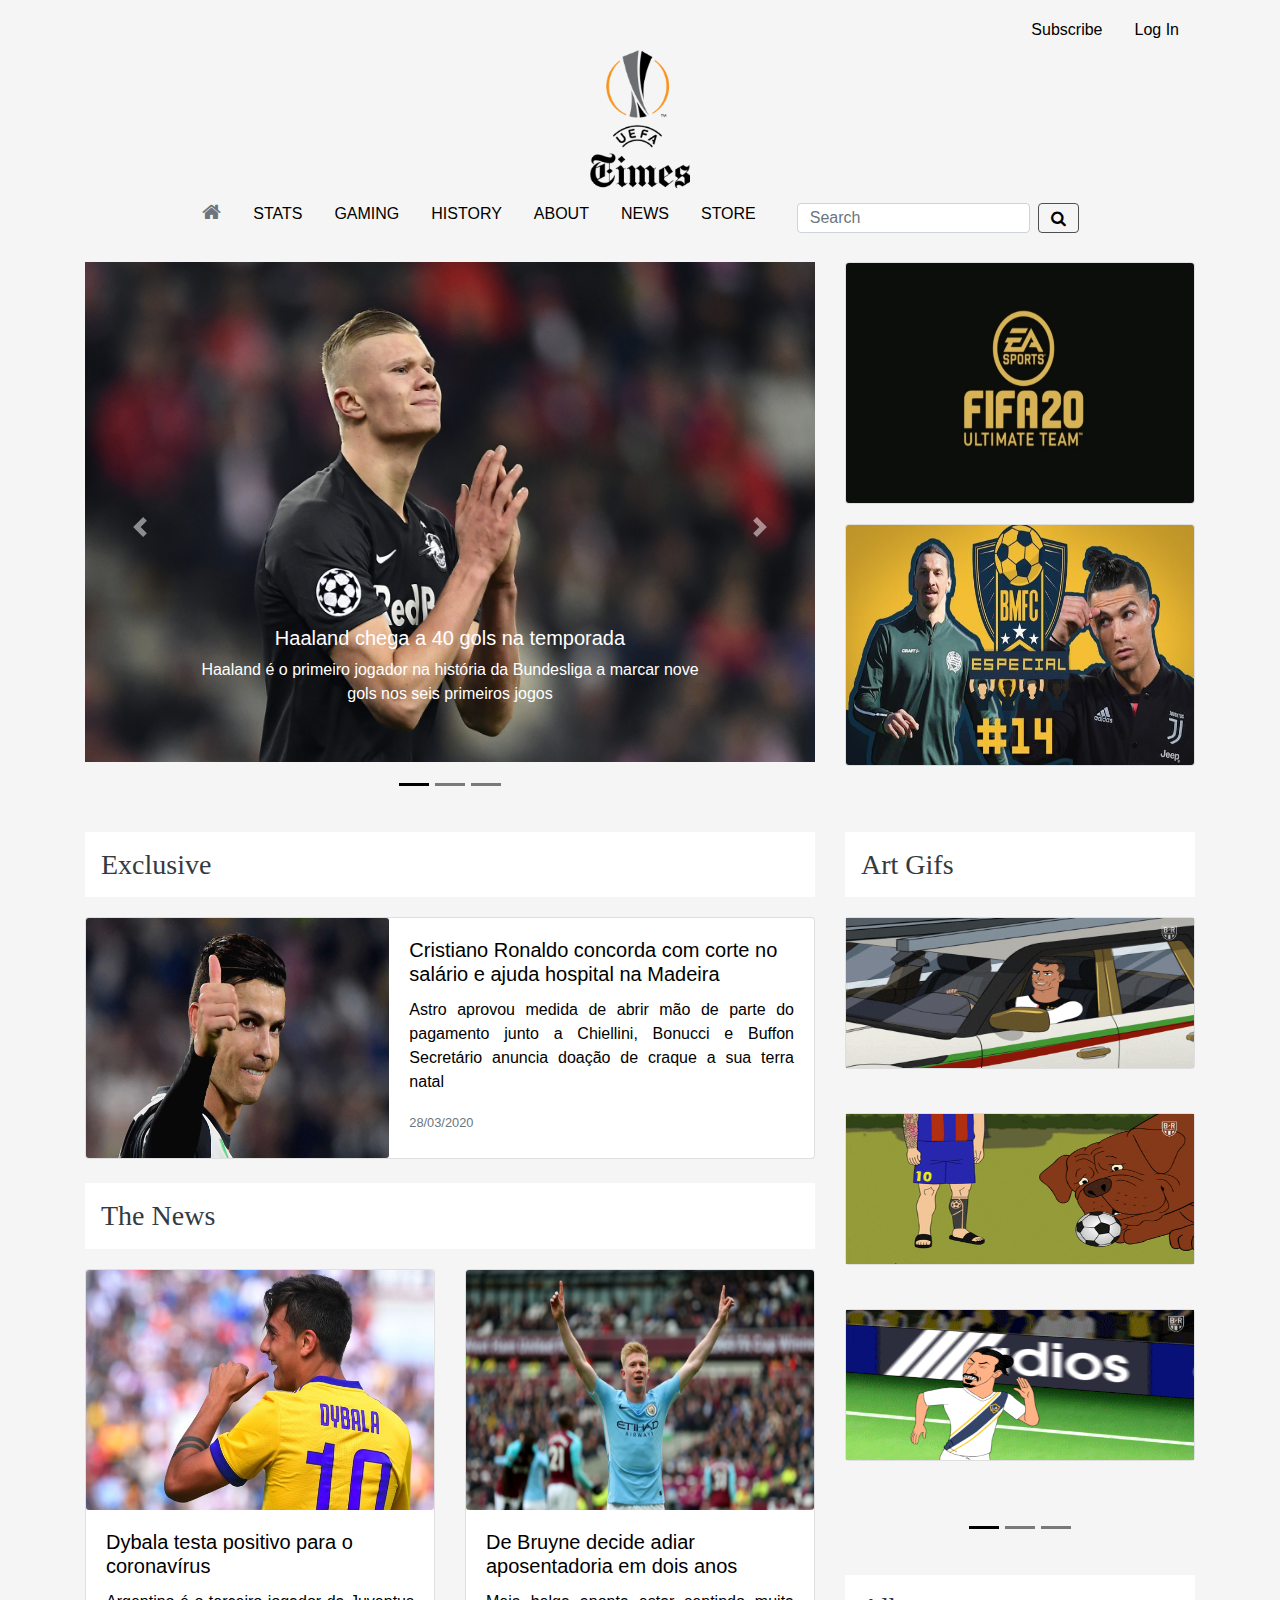
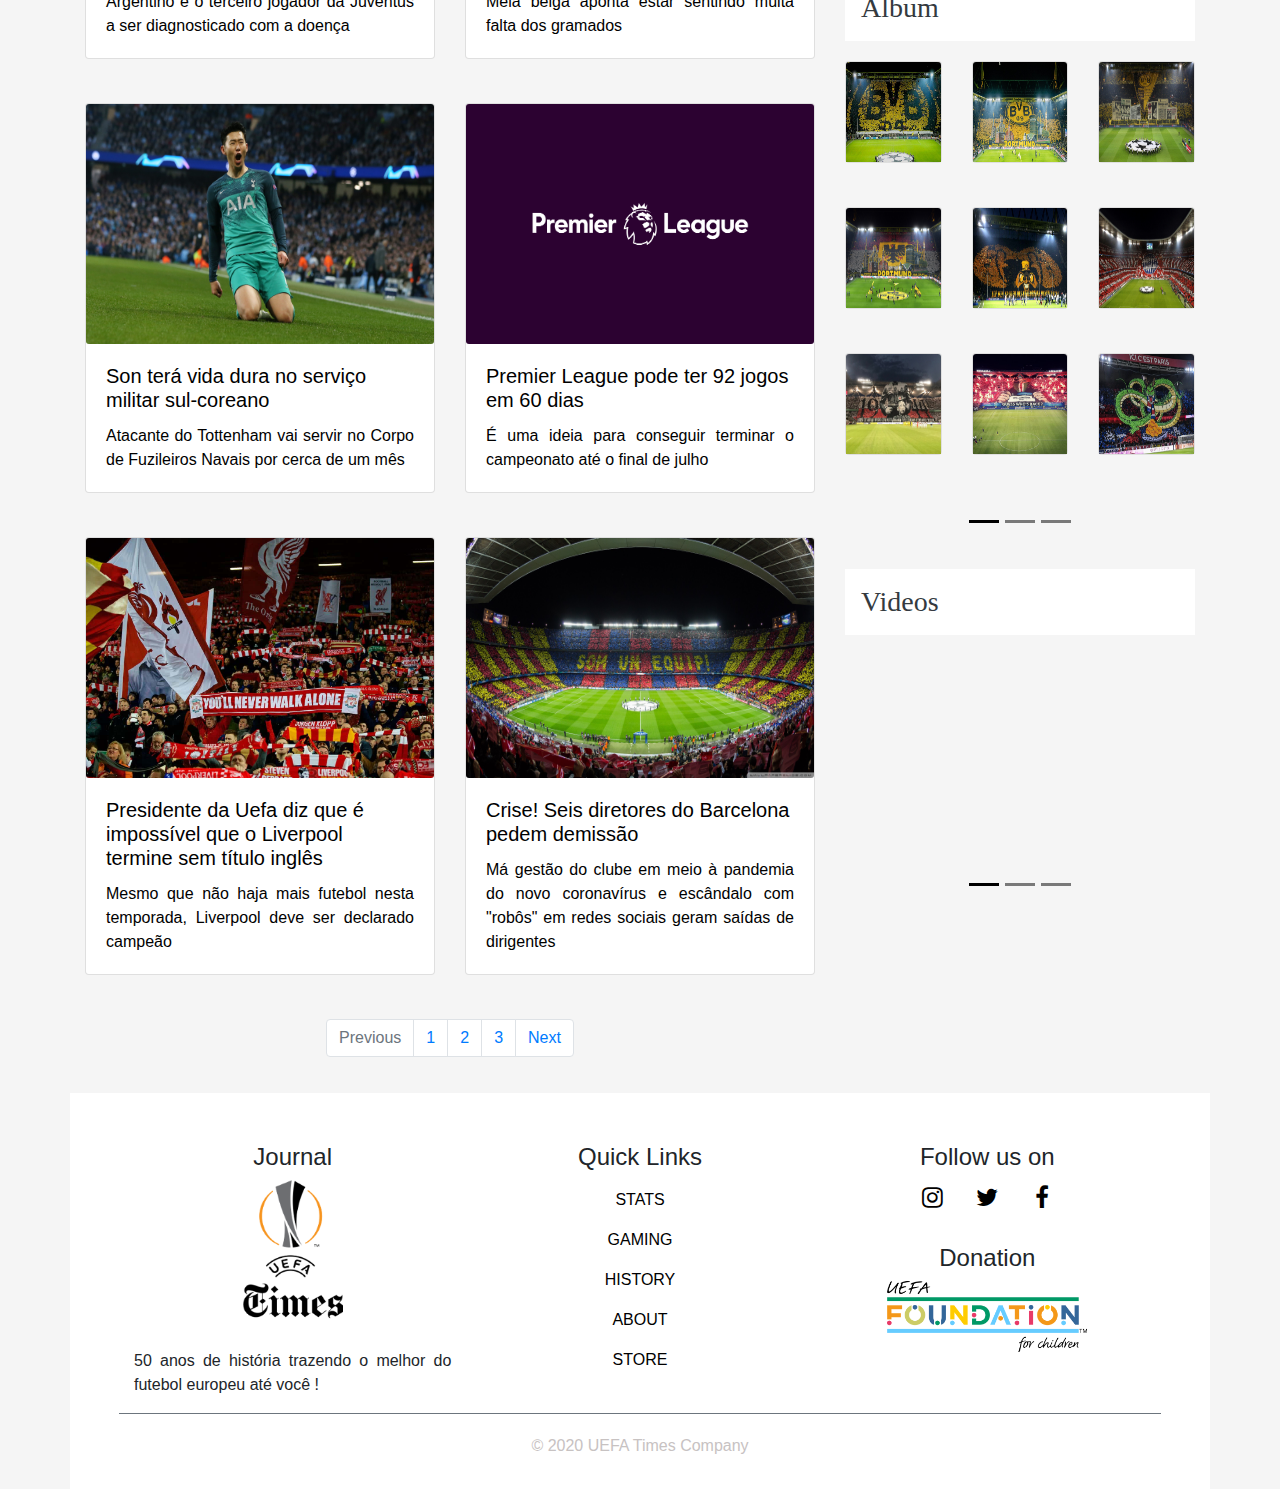
<file: Static Site/index.html>
<!DOCTYPE html>

<html lang="pt-br">

<head>
    <meta name="viewport" content="width=device-width, initial-scale=1, shrink-to-fit=no">
    <meta charset="utf-8">
    <title>UEFA Times Company</title>
    <link rel="stylesheet" href="https://stackpath.bootstrapcdn.com/bootstrap/4.4.1/css/bootstrap.min.css"
        integrity="sha384-Vkoo8x4CGsO3+Hhxv8T/Q5PaXtkKtu6ug5TOeNV6gBiFeWPGFN9MuhOf23Q9Ifjh" crossorigin="anonymous">
    <link rel="stylesheet" href="https://maxcdn.bootstrapcdn.com/font-awesome/4.3.0/css/font-awesome.min.css">
    <link rel="stylesheet" href="style.css">


</head>


<body>

    <!--Modal-->
    <div class="modal fade" id="mosaico1" tabindex="-1" role="dialog" aria-labelledby="exampleModalCenterTitle"
        aria-hidden="true">
        <div class="modal-dialog modal-dialog-centered" role="document">
            <div class="modal-content">
                <div class="modal-header">
                    <h5 class="modal-title" id="exampleModalCenterTitle">Mosaico Borussia Dortmund</h5>
                    <button type="button" class="close" data-dismiss="modal" aria-label="Close">
                        <span aria-hidden="true">&times;</span>
                    </button>
                </div>
                <div class="modal-body">
                    <img src="images/bvb_mosaico.jpg">
                </div>
                <div class="modal-footer">
                    <button type="button" class="btn btn-secondary" data-dismiss="modal">Fechar</button>
                </div>
            </div>
        </div>
    </div>

    <div class="modal fade" id="mosaico2" tabindex="-1" role="dialog" aria-labelledby="exampleModalCenterTitle"
        aria-hidden="true">
        <div class="modal-dialog modal-dialog-centered" role="document">
            <div class="modal-content">
                <div class="modal-header">
                    <h5 class="modal-title" id="exampleModalCenterTitle">Mosaico Borussia Dortmund</h5>
                    <button type="button" class="close" data-dismiss="modal" aria-label="Close">
                        <span aria-hidden="true">&times;</span>
                    </button>
                </div>
                <div class="modal-body">
                    <img src="images/bvb_mosaico2.jpg">
                </div>
                <div class="modal-footer">
                    <button type="button" class="btn btn-secondary" data-dismiss="modal">Fechar</button>
                </div>
            </div>
        </div>
    </div>
    <div class="modal fade" id="mosaico3" tabindex="-1" role="dialog" aria-labelledby="exampleModalCenterTitle"
        aria-hidden="true">
        <div class="modal-dialog modal-dialog-centered" role="document">
            <div class="modal-content">
                <div class="modal-header">
                    <h5 class="modal-title" id="exampleModalCenterTitle">Mosaico Borussia Dortmund</h5>
                    <button type="button" class="close" data-dismiss="modal" aria-label="Close">
                        <span aria-hidden="true">&times;</span>
                    </button>
                </div>
                <div class="modal-body">
                    <img src="images/bvb_mosaico3.jpg">
                </div>
                <div class="modal-footer">
                    <button type="button" class="btn btn-secondary" data-dismiss="modal">Fechar</button>
                </div>
            </div>
        </div>
    </div>
    <div class="modal fade" id="mosaico4" tabindex="-1" role="dialog" aria-labelledby="exampleModalCenterTitle"
        aria-hidden="true">
        <div class="modal-dialog modal-dialog-centered" role="document">
            <div class="modal-content">
                <div class="modal-header">
                    <h5 class="modal-title" id="exampleModalCenterTitle">Mosaico Borussia Dortmund</h5>
                    <button type="button" class="close" data-dismiss="modal" aria-label="Close">
                        <span aria-hidden="true">&times;</span>
                    </button>
                </div>
                <div class="modal-body">
                    <img src="images/bvb_mosaico4.jpg">
                </div>
                <div class="modal-footer">
                    <button type="button" class="btn btn-secondary" data-dismiss="modal">Fechar</button>
                </div>
            </div>
        </div>
    </div>
    <div class="modal fade" id="mosaico5" tabindex="-1" role="dialog" aria-labelledby="exampleModalCenterTitle"
        aria-hidden="true">
        <div class="modal-dialog modal-dialog-centered" role="document">
            <div class="modal-content">
                <div class="modal-header">
                    <h5 class="modal-title" id="exampleModalCenterTitle">Mosaico Borussia Dortmund</h5>
                    <button type="button" class="close" data-dismiss="modal" aria-label="Close">
                        <span aria-hidden="true">&times;</span>
                    </button>
                </div>
                <div class="modal-body">
                    <img src="images/bvb_mosaico5.jpg">
                </div>
                <div class="modal-footer">
                    <button type="button" class="btn btn-secondary" data-dismiss="modal">Fechar</button>
                </div>
            </div>
        </div>
    </div>
    <div class="modal fade" id="mosaico6" tabindex="-1" role="dialog" aria-labelledby="exampleModalCenterTitle"
        aria-hidden="true">
        <div class="modal-dialog modal-dialog-centered" role="document">
            <div class="modal-content">
                <div class="modal-header">
                    <h5 class="modal-title" id="exampleModalCenterTitle">Mosaico Bayern de Munique</h5>
                    <button type="button" class="close" data-dismiss="modal" aria-label="Close">
                        <span aria-hidden="true">&times;</span>
                    </button>
                </div>
                <div class="modal-body">
                    <img src="images/munique_mosaico.jpg">
                </div>
                <div class="modal-footer">
                    <button type="button" class="btn btn-secondary" data-dismiss="modal">Fechar</button>
                </div>
            </div>
        </div>
    </div>
    <div class="modal fade" id="mosaico7" tabindex="-1" role="dialog" aria-labelledby="exampleModalCenterTitle"
        aria-hidden="true">
        <div class="modal-dialog modal-dialog-centered" role="document">
            <div class="modal-content">
                <div class="modal-header">
                    <h5 class="modal-title" id="exampleModalCenterTitle">Mosaico Legia Varsovia</h5>
                    <button type="button" class="close" data-dismiss="modal" aria-label="Close">
                        <span aria-hidden="true">&times;</span>
                    </button>
                </div>
                <div class="modal-body">
                    <img src="images/legia_mosaico.jpg">
                </div>
                <div class="modal-footer">
                    <button type="button" class="btn btn-secondary" data-dismiss="modal">Fechar</button>
                </div>
            </div>
        </div>
    </div>
    <div class="modal fade" id="mosaico8" tabindex="-1" role="dialog" aria-labelledby="exampleModalCenterTitle"
        aria-hidden="true">
        <div class="modal-dialog modal-dialog-centered" role="document">
            <div class="modal-content">
                <div class="modal-header">
                    <h5 class="modal-title" id="exampleModalCenterTitle">Mosaico Legia Varsovia</h5>
                    <button type="button" class="close" data-dismiss="modal" aria-label="Close">
                        <span aria-hidden="true">&times;</span>
                    </button>
                </div>
                <div class="modal-body">
                    <img src="images/legia_mosaico2.jpg">
                </div>
                <div class="modal-footer">
                    <button type="button" class="btn btn-secondary" data-dismiss="modal">Fechar</button>
                </div>
            </div>
        </div>
    </div>
    <div class="modal fade" id="mosaico9" tabindex="-1" role="dialog" aria-labelledby="exampleModalCenterTitle"
        aria-hidden="true">
        <div class="modal-dialog modal-dialog-centered" role="document">
            <div class="modal-content">
                <div class="modal-header">
                    <h5 class="modal-title" id="exampleModalCenterTitle">Mosaico Paris Saint Germain</h5>
                    <button type="button" class="close" data-dismiss="modal" aria-label="Close">
                        <span aria-hidden="true">&times;</span>
                    </button>
                </div>
                <div class="modal-body">
                    <img src="images/psg_mosaico.jpg">
                </div>
                <div class="modal-footer">
                    <button type="button" class="btn btn-secondary" data-dismiss="modal">Fechar</button>
                </div>
            </div>
        </div>
    </div>
    <div class="modal fade" id="mosaico10" tabindex="-1" role="dialog" aria-labelledby="exampleModalCenterTitle"
        aria-hidden="true">
        <div class="modal-dialog modal-dialog-centered" role="document">
            <div class="modal-content">
                <div class="modal-header">
                    <h5 class="modal-title" id="exampleModalCenterTitle">Mosaico Paris Saint Germain</h5>
                    <button type="button" class="close" data-dismiss="modal" aria-label="Close">
                        <span aria-hidden="true">&times;</span>
                    </button>
                </div>
                <div class="modal-body">
                    <img src="images/psg_mosaico2.jpg">
                </div>
                <div class="modal-footer">
                    <button type="button" class="btn btn-secondary" data-dismiss="modal">Fechar</button>
                </div>
            </div>
        </div>
    </div>
    <div class="modal fade" id="mosaico11" tabindex="-1" role="dialog" aria-labelledby="exampleModalCenterTitle"
        aria-hidden="true">
        <div class="modal-dialog modal-dialog-centered" role="document">
            <div class="modal-content">
                <div class="modal-header">
                    <h5 class="modal-title" id="exampleModalCenterTitle">Mosaico Real Madrid</h5>
                    <button type="button" class="close" data-dismiss="modal" aria-label="Close">
                        <span aria-hidden="true">&times;</span>
                    </button>
                </div>
                <div class="modal-body">
                    <img src="images/real_mosaico.jpg">
                </div>
                <div class="modal-footer">
                    <button type="button" class="btn btn-secondary" data-dismiss="modal">Fechar</button>
                </div>
            </div>
        </div>
    </div>
    <div class="modal fade" id="mosaico12" tabindex="-1" role="dialog" aria-labelledby="exampleModalCenterTitle"
        aria-hidden="true">
        <div class="modal-dialog modal-dialog-centered" role="document">
            <div class="modal-content">
                <div class="modal-header">
                    <h5 class="modal-title" id="exampleModalCenterTitle">Mosaico Real Madrid</h5>
                    <button type="button" class="close" data-dismiss="modal" aria-label="Close">
                        <span aria-hidden="true">&times;</span>
                    </button>
                </div>
                <div class="modal-body">
                    <img src="images/real_mosaico2.jpg">
                </div>
                <div class="modal-footer">
                    <button type="button" class="btn btn-secondary" data-dismiss="modal">Fechar</button>
                </div>
            </div>
        </div>
    </div>
    <div class="modal fade" id="mosaico13" tabindex="-1" role="dialog" aria-labelledby="exampleModalCenterTitle"
        aria-hidden="true">
        <div class="modal-dialog modal-dialog-centered" role="document">
            <div class="modal-content">
                <div class="modal-header">
                    <h5 class="modal-title" id="exampleModalCenterTitle">Mosaico Bayern de Munique</h5>
                    <button type="button" class="close" data-dismiss="modal" aria-label="Close">
                        <span aria-hidden="true">&times;</span>
                    </button>
                </div>
                <div class="modal-body">
                    <img src="images/munique_mosaico2.jpg">
                </div>
                <div class="modal-footer">
                    <button type="button" class="btn btn-secondary" data-dismiss="modal">Fechar</button>
                </div>
            </div>
        </div>
    </div>
    <div class="modal fade" id="mosaico14" tabindex="-1" role="dialog" aria-labelledby="exampleModalCenterTitle"
        aria-hidden="true">
        <div class="modal-dialog modal-dialog-centered" role="document">
            <div class="modal-content">
                <div class="modal-header">
                    <h5 class="modal-title" id="exampleModalCenterTitle">Mosaico Hertha Berlim</h5>
                    <button type="button" class="close" data-dismiss="modal" aria-label="Close">
                        <span aria-hidden="true">&times;</span>
                    </button>
                </div>
                <div class="modal-body">
                    <img src="images/hertha_mosaico.jpg">
                </div>
                <div class="modal-footer">
                    <button type="button" class="btn btn-secondary" data-dismiss="modal">Fechar</button>
                </div>
            </div>
        </div>
    </div>
    <div class="modal fade" id="mosaico15" tabindex="-1" role="dialog" aria-labelledby="exampleModalCenterTitle"
        aria-hidden="true">
        <div class="modal-dialog modal-dialog-centered" role="document">
            <div class="modal-content">
                <div class="modal-header">
                    <h5 class="modal-title" id="exampleModalCenterTitle">Mosaico Manchester United</h5>
                    <button type="button" class="close" data-dismiss="modal" aria-label="Close">
                        <span aria-hidden="true">&times;</span>
                    </button>
                </div>
                <div class="modal-body">
                    <img src="images/united_mosaico.jpg">
                </div>
                <div class="modal-footer">
                    <button type="button" class="btn btn-secondary" data-dismiss="modal">Fechar</button>
                </div>
            </div>
        </div>
    </div>
    <div class="modal fade" id="mosaico16" tabindex="-1" role="dialog" aria-labelledby="exampleModalCenterTitle"
        aria-hidden="true">
        <div class="modal-dialog modal-dialog-centered" role="document">
            <div class="modal-content">
                <div class="modal-header">
                    <h5 class="modal-title" id="exampleModalCenterTitle">Mosaico Union Berlin</h5>
                    <button type="button" class="close" data-dismiss="modal" aria-label="Close">
                        <span aria-hidden="true">&times;</span>
                    </button>
                </div>
                <div class="modal-body">
                    <img src="images/union_berlin_mosaico.jpg">
                </div>
                <div class="modal-footer">
                    <button type="button" class="btn btn-secondary" data-dismiss="modal">Fechar</button>
                </div>
            </div>
        </div>
    </div>
    <div class="modal fade" id="mosaico17" tabindex="-1" role="dialog" aria-labelledby="exampleModalCenterTitle"
        aria-hidden="true">
        <div class="modal-dialog modal-dialog-centered" role="document">
            <div class="modal-content">
                <div class="modal-header">
                    <h5 class="modal-title" id="exampleModalCenterTitle">Mosaico Legia Varsovia</h5>
                    <button type="button" class="close" data-dismiss="modal" aria-label="Close">
                        <span aria-hidden="true">&times;</span>
                    </button>
                </div>
                <div class="modal-body">
                    <img src="images/legia_mosaico3.jpg">
                </div>
                <div class="modal-footer">
                    <button type="button" class="btn btn-secondary" data-dismiss="modal">Fechar</button>
                </div>
            </div>
        </div>
    </div>
    <div class="modal fade" id="mosaico18" tabindex="-1" role="dialog" aria-labelledby="exampleModalCenterTitle"
        aria-hidden="true">
        <div class="modal-dialog modal-dialog-centered" role="document">
            <div class="modal-content">
                <div class="modal-header">
                    <h5 class="modal-title" id="exampleModalCenterTitle">Mosaico Borussia Dortmund</h5>
                    <button type="button" class="close" data-dismiss="modal" aria-label="Close">
                        <span aria-hidden="true">&times;</span>
                    </button>
                </div>
                <div class="modal-body">
                    <img src="images/bvb_mosaico6.jpg">
                </div>
                <div class="modal-footer">
                    <button type="button" class="btn btn-secondary" data-dismiss="modal">Fechar</button>
                </div>
            </div>
        </div>
    </div>
    <div class="modal fade" id="mosaico19" tabindex="-1" role="dialog" aria-labelledby="exampleModalCenterTitle"
        aria-hidden="true">
        <div class="modal-dialog modal-dialog-centered" role="document">
            <div class="modal-content">
                <div class="modal-header">
                    <h5 class="modal-title" id="exampleModalCenterTitle">Mosaico Associazione Calcio Milan</h5>
                    <button type="button" class="close" data-dismiss="modal" aria-label="Close">
                        <span aria-hidden="true">&times;</span>
                    </button>
                </div>
                <div class="modal-body">
                    <img src="images/milan_mosaico.jpg">
                </div>
                <div class="modal-footer">
                    <button type="button" class="btn btn-secondary" data-dismiss="modal">Fechar</button>
                </div>
            </div>
        </div>
    </div>
    <div class="modal fade" id="mosaico20" tabindex="-1" role="dialog" aria-labelledby="exampleModalCenterTitle"
        aria-hidden="true">
        <div class="modal-dialog modal-dialog-centered" role="document">
            <div class="modal-content">
                <div class="modal-header">
                    <h5 class="modal-title" id="exampleModalCenterTitle">Mosaico Borussia Dortmund</h5>
                    <button type="button" class="close" data-dismiss="modal" aria-label="Close">
                        <span aria-hidden="true">&times;</span>
                    </button>
                </div>
                <div class="modal-body">
                    <img src="images/bvb_mosaico7.jpg">
                </div>
                <div class="modal-footer">
                    <button type="button" class="btn btn-secondary" data-dismiss="modal">Fechar</button>
                </div>
            </div>
        </div>
    </div>
    <div class="modal fade" id="mosaico21" tabindex="-1" role="dialog" aria-labelledby="exampleModalCenterTitle"
        aria-hidden="true">
        <div class="modal-dialog modal-dialog-centered" role="document">
            <div class="modal-content">
                <div class="modal-header">
                    <h5 class="modal-title" id="exampleModalCenterTitle">Mosaico Borussia Dortmund</h5>
                    <button type="button" class="close" data-dismiss="modal" aria-label="Close">
                        <span aria-hidden="true">&times;</span>
                    </button>
                </div>
                <div class="modal-body">
                    <img src="images/bvb_mosaico8.jpg">
                </div>
                <div class="modal-footer">
                    <button type="button" class="btn btn-secondary" data-dismiss="modal">Fechar</button>
                </div>
            </div>
        </div>
    </div>
    <div class="modal fade" id="mosaico22" tabindex="-1" role="dialog" aria-labelledby="exampleModalCenterTitle"
        aria-hidden="true">
        <div class="modal-dialog modal-dialog-centered" role="document">
            <div class="modal-content">
                <div class="modal-header">
                    <h5 class="modal-title" id="exampleModalCenterTitle">Mosaico Galatasaray</h5>
                    <button type="button" class="close" data-dismiss="modal" aria-label="Close">
                        <span aria-hidden="true">&times;</span>
                    </button>
                </div>
                <div class="modal-body">
                    <img src="images/galatasary_mosaic.jpg">
                </div>
                <div class="modal-footer">
                    <button type="button" class="btn btn-secondary" data-dismiss="modal">Fechar</button>
                </div>
            </div>
        </div>
    </div>
    <div class="modal fade" id="mosaico23" tabindex="-1" role="dialog" aria-labelledby="exampleModalCenterTitle"
        aria-hidden="true">
        <div class="modal-dialog modal-dialog-centered" role="document">
            <div class="modal-content">
                <div class="modal-header">
                    <h5 class="modal-title" id="exampleModalCenterTitle">Mosaico Paris Saint-Germain</h5>
                    <button type="button" class="close" data-dismiss="modal" aria-label="Close">
                        <span aria-hidden="true">&times;</span>
                    </button>
                </div>
                <div class="modal-body">
                    <img src="images/psg_mosaico3.jpg">
                </div>
                <div class="modal-footer">
                    <button type="button" class="btn btn-secondary" data-dismiss="modal">Fechar</button>
                </div>
            </div>
        </div>
    </div>
    <div class="modal fade" id="mosaico24" tabindex="-1" role="dialog" aria-labelledby="exampleModalCenterTitle"
        aria-hidden="true">
        <div class="modal-dialog modal-dialog-centered" role="document">
            <div class="modal-content">
                <div class="modal-header">
                    <h5 class="modal-title" id="exampleModalCenterTitle">Mosaico Paris Saint-Germain</h5>
                    <button type="button" class="close" data-dismiss="modal" aria-label="Close">
                        <span aria-hidden="true">&times;</span>
                    </button>
                </div>
                <div class="modal-body">
                    <img src="images/psg_mosaico4.jpg">
                </div>
                <div class="modal-footer">
                    <button type="button" class="btn btn-secondary" data-dismiss="modal">Fechar</button>
                </div>
            </div>
        </div>
    </div>
    <div class="modal fade" id="mosaico25" tabindex="-1" role="dialog" aria-labelledby="exampleModalCenterTitle"
        aria-hidden="true">
        <div class="modal-dialog modal-dialog-centered" role="document">
            <div class="modal-content">
                <div class="modal-header">
                    <h5 class="modal-title" id="exampleModalCenterTitle">Mosaico Olympique Lyonnais</h5>
                    <button type="button" class="close" data-dismiss="modal" aria-label="Close">
                        <span aria-hidden="true">&times;</span>
                    </button>
                </div>
                <div class="modal-body">
                    <img src="images/lyon_mosaico.jpg">
                </div>
                <div class="modal-footer">
                    <button type="button" class="btn btn-secondary" data-dismiss="modal">Fechar</button>
                </div>
            </div>
        </div>
    </div>
    <div class="modal fade" id="mosaico26" tabindex="-1" role="dialog" aria-labelledby="exampleModalCenterTitle"
        aria-hidden="true">
        <div class="modal-dialog modal-dialog-centered" role="document">
            <div class="modal-content">
                <div class="modal-header">
                    <h5 class="modal-title" id="exampleModalCenterTitle">Mosaico Olympique Lyonnais</h5>
                    <button type="button" class="close" data-dismiss="modal" aria-label="Close">
                        <span aria-hidden="true">&times;</span>
                    </button>
                </div>
                <div class="modal-body">
                    <img src="images/lyon_mosaico2.jpg">
                </div>
                <div class="modal-footer">
                    <button type="button" class="btn btn-secondary" data-dismiss="modal">Fechar</button>
                </div>
            </div>
        </div>
    </div>
    <div class="modal fade" id="mosaico27" tabindex="-1" role="dialog" aria-labelledby="exampleModalCenterTitle"
        aria-hidden="true">
        <div class="modal-dialog modal-dialog-centered" role="document">
            <div class="modal-content">
                <div class="modal-header">
                    <h5 class="modal-title" id="exampleModalCenterTitle">Mosaico Real Madrid</h5>
                    <button type="button" class="close" data-dismiss="modal" aria-label="Close">
                        <span aria-hidden="true">&times;</span>
                    </button>
                </div>
                <div class="modal-body">
                    <img src="images/real_mosaico3.jpg">
                </div>
                <div class="modal-footer">
                    <button type="button" class="btn btn-secondary" data-dismiss="modal">Fechar</button>
                </div>
            </div>
        </div>
    </div>
    
    
    <header class="container header">

        <div class="row">

            <div class="col-12 header_area">
                <div class="row">
                    
                    <div class="col-12 col-sm-12 col-md-12 col-lg-12 menu_area">
                        <nav class=" menu_nav ">
                    
                            <input type="checkbox"  id ="menuToggle" class="menuToggle">
                                <label for="menuToggle" class="bars-icon">
                                    <i class="fa fa-bars"></i>
                                    <i class="fa fa-times-circle"></i>
                                </label>
                            <div class="menu_mobile">
                                <ul class="list_mobile" id="mainList">
                                    <li><a class="nav-link active bg-transparent text-secondary" href="#">
                                        <input type="checkbox" class="menuToggle">
                                        <label for="menuToggle" class="home-icon">
                                            <i class="fa fa-home"></i>
                                        </label>
                                    </a></li>
                                    <li><a class="nav-link" href="https://www.uefa.com/uefaeuropaleague/statistics/">STATS</a></li>
                                    <li><a class="nav-link" href="https://www.uefa.com/uefaeuropaleague/games/">GAMING</a></li>
                                    <li><a class="nav-link" href="https://www.uefa.com/uefaeuropaleague/history/">HISTORY</a></li>
                                    <li><a class="nav-link" href="https://www.uefa.com/uefaeuropaleague/about/">ABOUT</a></li>
                                    <li><a class="nav-link" href="#news">NEWS</a></li>
                                    <li><a class="nav-link" href="https://store.uefa.com/eu_en/uefa-europa-league.html">STORE</a></li>
                                </div>
                            
                            <div class="text_menu">
                                <nav class="nav nav-pills flex-column flex-sm-row">
                                    <a class="nav-link" href="https://accounts.google.com/signup/v2/webcreateaccount?continue=https%3A%2F%2Faccounts.google.com%2FManageAccount%3Fnc%3D1&gmb=exp&biz=false&flowName=GlifWebSignIn&flowEntry=SignUp">Subscribe</a>
                                    <a class="nav-link" href="https://accounts.google.com/ServiceLogin/identifier?continue=https%3A%2F%2Faccounts.google.com%2FManageAccount%3Fnc%3D1&flowName=GlifWebSignIn&flowEntry=AddSession">Log In</a>
                                </nav>
                            </div>
                        </nav>
                    </div>
                    
                    <div class="col-12 col-sm-12 col-md-12 col-lg-12 logo-area">
                        <img src="images/times2.png" alt="Logo" class="logo">
                    </div>
                    <div class="col-12 col-sm-12 col-md-12 col-lg-12  pagination justify-content-center menu_header">
                        <nav class="nav nav-pills flex-column flex-sm-row">
                            <a class="nav-link active bg-transparent text-secondary" href="#">
                                <input type="checkbox" class="menuToggle">
                                <label for="menuToggle" class="home-icon">
                                    <i class="fa fa-home"></i>
                                </label>
                            </a>
                            <a class="nav-link" href="https://www.uefa.com/uefaeuropaleague/statistics/">STATS</a>
                            <a class="nav-link" href="https://www.uefa.com/uefaeuropaleague/games/">GAMING</a>
                            <a class="nav-link" href="https://www.uefa.com/uefaeuropaleague/history/">HISTORY</a>
                            <a class="nav-link" href="https://www.uefa.com/uefaeuropaleague/about/">ABOUT</a>
                            <a class="nav-link" href="#news">NEWS</a>
                            <a class="nav-link" href="https://store.uefa.com/eu_en/uefa-europa-league.html">STORE</a>
                            
                            <form class="form-inline my-2 my-lg-0 search_area">
                                <input class="form-control mr-sm-2" type="search" placeholder="Search" aria-label="Search">
                                <button class="btn btn-outline-success my-2 my-sm-0" id="search_buton" type="submit">
                                    <input type="checkbox" class="menuToggle">
                                    <label for="menuToggle" class="search-icon">
                                        <i class="fa fa-search"></i>
                                    </label>
                                </button>
                            </form>
                        </nav>
                    </div>
                </div>
            </div>

        </div>

    </header>


    <main class="container main">

        <div class="row">

            <div class="col-12">

                
                <div class="row main_area">

                    <div class="col-12 col-sm-12 col-md-8 first_carousel">
                        <div id="carouselExampleCaptions" class="carousel slide" data-ride="carousel">
                            <ol class="carousel-indicators">
                                <li data-target="#carouselExampleCaptions" data-slide-to="0" class="active"></li>
                                <li data-target="#carouselExampleCaptions" data-slide-to="1"></li>
                                <li data-target="#carouselExampleCaptions" data-slide-to="2"></li>
                            </ol>
                            <div class="carousel-inner">
                                <div class="carousel-item active">
                                    <a href="https://globoesporte.globo.com/futebol/futebol-internacional/futebol-alemao/noticia/haaland-chega-a-40-gols-na-temporada-e-borussia-segue-na-cola-do-bayern-na-bundesliga.ghtml">
                                        <img src="images/haland.jpg" class="imagem_style" alt="Erling Braut Håland">
                                    </a>
                                    <div class="carousel-caption d-none d-md-block">
                                        <a class = "a_carousel_main"
                                            href="https://globoesporte.globo.com/futebol/futebol-internacional/futebol-alemao/noticia/haaland-chega-a-40-gols-na-temporada-e-borussia-segue-na-cola-do-bayern-na-bundesliga.ghtml">
                                            <h5>Haaland chega a 40 gols na temporada</h5>
                                        </a>
                                        <a class = "a_carousel_main"
                                            href="https://globoesporte.globo.com/futebol/futebol-internacional/futebol-alemao/noticia/haaland-chega-a-40-gols-na-temporada-e-borussia-segue-na-cola-do-bayern-na-bundesliga.ghtml">
                                            <p>Haaland é o primeiro jogador na história da Bundesliga a marcar nove gols nos seis primeiros jogos</p>
                                        </a>
                                    </div>
                                </div>
                                <div class="carousel-item">
                                    <a href="https://globoesporte.globo.com/futebol/futebol-internacional/futebol-espanhol/noticia/coronavirus-lionel-messi-anuncia-que-elenco-do-barcelona-vai-reduzir-salarios-em-70percent.ghtml">
                                        <img src="images/messi.jpg" class="imagem_style" alt="Lionel Messi">
                                    </a>
                                    <div class="carousel-caption d-none d-md-block">
                                        <a class = "a_carousel_main"
                                            href="https://globoesporte.globo.com/futebol/futebol-internacional/futebol-espanhol/noticia/coronavirus-lionel-messi-anuncia-que-elenco-do-barcelona-vai-reduzir-salarios-em-70percent.ghtml">
                                            <h5>Messi anuncia que o Barcelona vai reduzir salários</h5>
                                        </a>
                                        <a class = "a_carousel_main"
                                            href="https://globoesporte.globo.com/futebol/futebol-internacional/futebol-espanhol/noticia/coronavirus-lionel-messi-anuncia-que-elenco-do-barcelona-vai-reduzir-salarios-em-70percent.ghtml">
                                            <p>"Vamos fazer contribuições para permitir que os funcionários do clube recebam 100% dos seus pagamentos"</p>
                                        </a>
                                    </div>
                                </div>
                                <div class="carousel-item">
                                    <a href="https://www.espn.com.br/futebol/artigo/_/id/6835955/ex-dortmund-explica-klopp-tem-de-tao-especial">
                                        <img src="images/klopp.jpg" class="imagem_style" alt="Jürgen Klopp">
                                    </a>
                                    <div class="carousel-caption d-none d-md-block">
                                        <a class = "a_carousel_main"
                                            href="https://www.espn.com.br/futebol/artigo/_/id/6835955/ex-dortmund-explica-klopp-tem-de-tao-especial">
                                            <h5>Ex-Dortmund explica o que Klopp tem de tão especial</h5>
                                        </a>
                                        <a class = "a_carousel_main"
                                            href="https://www.espn.com.br/futebol/artigo/_/id/6835955/ex-dortmund-explica-klopp-tem-de-tao-especial">
                                            <p>O lado humano do técnico do Liverpool é seu diferencial, e não o conceito tático.</p>
                                        </a>
                                    </div>
                                </div>
                            </div>
                            <a class="carousel-control-prev" href="#carouselExampleCaptions" role="button" data-slide="prev">
                                <span class="carousel-control-prev-icon" aria-hidden="true"></span>
                                <span class="sr-only">Previous</span>
                            </a>
                            <a class="carousel-control-next" href="#carouselExampleCaptions" role="button" data-slide="next">
                                <span class="carousel-control-next-icon" aria-hidden="true"></span>
                                <span class="sr-only">Next</span>
                            </a>
                        </div>
                        

                    </div>

                    <div class= "col-12 col-sm-12 col-md-4 card_image">
                        <div class="card">
                            <a href="https://interativos.globoesporte.globo.com/podcasts/programa/gringolandia/">
                                <img src="images/utimate_team.jpg" class="card-img" alt="Utimate Team">
                            </a>
                        </div>
                        <div class="card">
                            <a href="https://globoesporte.globo.com/blogs/brasil-mundial-fc/">
                            <img src="images/especial.jpg" class="card-img" alt="Especial #14">
                            </a>
                        </div>
                        
                    </div>

                    <div class="col-12 col-sm-12 col-md-8">

                        <div class="title">
                            <h3 class="p-3 mb-2 bg-white text-dark">Exclusive</h3>
                        </div>

                        <div class="card mb-4" style="max-width: 100%;">
                            <div class="row no-gutters">
                                <div class="col-md-5">
                                    <a href="https://globoesporte.globo.com/futebol/futebol-internacional/noticia/cristiano-ronaldo-concorda-com-corte-no-salario-e-doa-cinco-respiradores-a-hospital-na-madeira.ghtml">
                                        <img src="images/cr7.jpg" class="card-img" alt="Cristiano Ronaldo">
                                    </a>
                                </div>
                                <div class="col-md-7">
                                    <div class="card-body">
                                        <a href="https://globoesporte.globo.com/futebol/futebol-internacional/noticia/cristiano-ronaldo-concorda-com-corte-no-salario-e-doa-cinco-respiradores-a-hospital-na-madeira.ghtml">
                                            <h5 class="card-title">Cristiano Ronaldo concorda com corte no salário e ajuda hospital na Madeira</h5>
                                            <p class="card-text">Astro aprovou medida de abrir mão de parte do pagamento junto a Chiellini, Bonucci
                                            e Buffon
                                            Secretário anuncia doação de craque a sua terra natal</p>
                                            <p class="card-text"><small class="text-muted">28/03/2020</small></p>
                                        </a>
                                    </div>
                                </div>
                            </div>
                        </div>
                        <div id="news">
                            <div class="title">
                                <h3 class="p-3 mb-2 bg-white text-dark">The News</h3>
                            </div>
                            
                            <div class="row row-cols-1 row-cols-md-2">
                                <div class="col mb-4">
                                    <div class="card">
                                        <a href="https://globoesporte.globo.com/futebol/futebol-internacional/futebol-italiano/noticia/atacante-dybala-testa-positivo-para-o-novo-coronavirus.ghtml">
                                            <img src="images/dybala1.jpg" class="card-img" alt="Dybala">
                                            <div class="card-body">
                                                <h5 class="card-title">Dybala testa positivo para o coronavírus</h5>
                                                <p class="card-text">Argentino é o terceiro jogador da Juventus a ser diagnosticado com a doença</p>
                                            </div>
                                        </a>
                                    </div>
                                </div>
                                <div class="col mb-4">
                                    <div class="card">
                                        <a href="https://globoesporte.globo.com/futebol/futebol-internacional/futebol-ingles/noticia/de-bruyne-diz-que-paralisacao-de-campeonatos-o-fez-adiar-aposentadoria-em-dois-anos.ghtml">
                                        <img src="images/bruyne.jpg" class="card-img" alt="Kevin De Bruyne">
                                        <div class="card-body">
                                            <h5 class="card-title">De Bruyne decide adiar aposentadoria em dois anos</h5>
                                            <p class="card-text">Meia belga aponta estar sentindo muita falta dos gramados</p>
                                        </div>
                                        </a>
                                    </div>
                                </div>
                                <div class="col mb-4">
                                    <div class="card">
                                        <a href="https://globoesporte.globo.com/futebol/futebol-internacional/noticia/gas-lacrimogeneo-marcha-de-30km-tiro-ao-alvo-son-tera-vida-dura-no-servico-militar-sul-coreano.ghtml">
                                            <img src="images/son.jpg" class="card-img" alt="Son">
                                            <div class="card-body">
                                                <h5 class="card-title">Son terá vida dura no serviço militar sul-coreano</h5>
                                                <p class="card-text">Atacante do Tottenham vai servir no Corpo de Fuzileiros Navais por cerca de um mês</p>
                                            </div>
                                        </a>
                                    </div>
                                </div>
                                <div class="col mb-4">
                                    <div class="card">
                                        <a href="https://globoesporte.globo.com/blogs/blog-do-pvc/post/2020/03/31/premier-league-pode-ter-solucao-com-92-jogos-em-60-dias-em-campo-neutro.ghtml">
                                            <img src="images/premier_league.png" class="card-img" alt="Premier League">
                                            <div class="card-body">
                                                <h5 class="card-title">Premier League pode ter 92 jogos em 60 dias</h5>
                                                <p class="card-text">É uma ideia para conseguir terminar o campeonato até o final de julho</p>
                                            </div>
                                        </a>
                                    </div>
                                </div>
                                <div class="col mb-4">
                                    <div class="card">
                                        <a href="https://globoesporte.globo.com/futebol/futebol-internacional/futebol-ingles/noticia/e-impossivel-para-o-liverpool-terminar-sem-titulo-ingles-diz-presidente-da-uefa.ghtml">
                                            <img src="images/torcida_do_liverpool.jpg" class="card-img" alt="Torcida do liverpool">
                                            <div class="card-body">
                                                <h5 class="card-title">Presidente da Uefa diz que é impossível que o Liverpool termine sem título inglês</h5>
                                                <p class="card-text">Mesmo que não haja mais futebol nesta temporada, Liverpool deve ser declarado campeão</p>
                                            </div>
                                        </a>
                                    </div>
                                </div>
                                <div class="col mb-4">
                                    <div class="card">
                                        <a href="https://globoesporte.globo.com/futebol/futebol-internacional/futebol-espanhol/noticia/crise-seis-diretores-do-barcelona-pedem-demissao-e-batem-duro-no-presidente-bartomeu.ghtml">
                                            <img src="images/barcelona.jpg" class="card-img" alt="Barcelona Fc">
                                            <div class="card-body">
                                                <h5 class="card-title">Crise! Seis diretores do Barcelona pedem demissão</h5>
                                                <p class="card-text">Má gestão do clube em meio à pandemia do novo coronavírus e escândalo com "robôs" em redes sociais geram saídas de
                                                 dirigentes</p>
                                            </div>
                                        </a>
                                    </div>
                                </div>
                            </div>
                        </div>

                        <div class="table">
                            <nav aria-label="Page navigation example">
                            <ul class="pagination justify-content-center">
                                <li class="page-item disabled">
                                    <a class="page-link" href="#" tabindex="-1" aria-disabled="true">Previous</a>
                                </li>
                                <li class="page-item"><a class="page-link" href="#">1</a></li>
                                <li class="page-item"><a class="page-link" href="#">2</a></li>
                                <li class="page-item"><a class="page-link" href="#">3</a></li>
                                <li class="page-item">
                                    <a class="page-link" href="#">Next</a>
                                </li>
                            </ul>
                            </nav>
                        </div>
                        

                    </div>
                    

                    <div class="col-12 col-sm-12 col-md-4 menu_area2">

                        <div class="title">
                            <h3 class="p-3 mb-2 bg-white text-dark">Art Gifs</h3>
                        </div>

                        <div id="carouselExampleIndicators" class="carousel slide" data-ride="carousel">
                            <ol class="carousel-indicators">
                                <li data-target="#carouselExampleIndicators" data-slide-to="0" class="active"></li>
                                <li data-target="#carouselExampleIndicators" data-slide-to="1"></li>
                                <li data-target="#carouselExampleIndicators" data-slide-to="2"></li>
                            </ol>
                            <div class="carousel-inner">
                                <div class="carousel-item active">
                                    <div class="row row-cols-1">
                                        <div class="col mb-4">
                                            <div class="card">
                                                <img src="images/1.gif" class="card-img-top2" alt="Cristiano Ronaldo">
                                            </div>
                                        </div>
                                        <div class="col mb-4">
                                            <div class="card">
                                                <img src="images/2.gif" class="card-img-top2" alt="Lionel Messi">
                                            </div>
                                        </div>
                                        <div class="col mb-4">
                                            <div class="card">
                                                <img src="images/7.gif" class="card-img-top2" alt="Zlatan Ibrahimović">
                                            </div>
                                        </div>
                                    </div>
                                </div>
                                <div class="carousel-item">
                                    <div class="row row-cols-1">
                                        <div class="col mb-4">
                                            <div class="card">
                                                <img src="images/3.gif" class="card-img-top2" alt="Paul Pogba e Barcelona Team">
                                            </div>
                                        </div>
                                        <div class="col mb-4">
                                            <div class="card">
                                                <img src="images/9.gif" class="card-img-top2" alt="Jürgen Klopp">
                                            </div>
                                        </div>
                                        <div class="col mb-4">
                                            <div class="card">
                                                <img src="images/6.gif" class="card-img-top2" alt="João Félix e Cristiano Ronaldo">
                                            </div>
                                        </div>
                                    </div>
                                </div>
                                <div class="carousel-item">
                                    <div class="row row-cols-1">
                                        <div class="col mb-4">
                                            <div class="card">
                                                <img src="images/4.gif" class="card-img-top2" alt="Jürgen Klopp e Josep Guardiola">
                                            </div>
                                        </div>
                                        <div class="col mb-4">
                                            <div class="card">
                                                <img src="images/5.gif" class="card-img-top2" alt="Jürgen Klopp">
                                            </div>
                                        </div>
                                        <div class="col mb-4">
                                            <div class="card">
                                                <img src="images/8.gif" class="card-img-top2" alt="José Mourinho">
                                            </div>
                                        </div>
                                    </div>
                                </div>
                            </div>
                        </div>

                        
                    
                        <div class="title">
                            <h3 class="p-3 mb-2 bg-white text-dark">Album</h3>
                        </div>

                        <div id="carouselExampleIndicatorsS" class="carousel slide" data-ride="carousel">
                            <ol class="carousel-indicators">
                                <li data-target="#carouselExampleIndicatorsS" data-slide-to="0" class="active"></li>
                                <li data-target="#carouselExampleIndicatorsS" data-slide-to="1"></li>
                                <li data-target="#carouselExampleIndicatorsS" data-slide-to="2"></li>
                            </ol>
                            <div class="carousel-inner">
                                <div class="carousel-item active">
                                    <div class="row row-cols-1 row-cols-md-3">
                                        <div class="col mb-4">
                                            <div class="card">
                                                <a href="#" data-toggle="modal" data-target="#mosaico1">
                                                    <img src="images/bvb_mosaico.jpg" class="card-img-top">
                                                </a>
                                            </div>
                                        </div>
                                        <div class="col mb-4">
                                            <div class="card">
                                                <a href="#" data-toggle="modal" data-target="#mosaico2">
                                                    <img src="images/bvb_mosaico2.jpg" class="card-img-top">
                                                </a>
                                            </div>
                                        </div>
                                        <div class="col mb-4">
                                            <div class="card">
                                                <a href="#" data-toggle="modal" data-target="#mosaico3">
                                                    <img src="images/bvb_mosaico3.jpg" class="card-img-top">
                                                </a>
                                            </div>
                                        </div>
                                        <div class="col mb-4">
                                            <div class="card">
                                                <a href="#" data-toggle="modal" data-target="#mosaico4">
                                                    <img src="images/bvb_mosaico4.jpg" class="card-img-top">
                                                </a>
                                            </div>
                                        </div>
                                        <div class="col mb-4">
                                            <div class="card">
                                                <a href="#" data-toggle="modal" data-target="#mosaico5">
                                                    <img src="images/bvb_mosaico5.jpg" class="card-img-top">
                                                </a>
                                            </div>
                                        </div>
                                        <div class="col mb-4">
                                            <div class="card">
                                                <a href="#" data-toggle="modal" data-target="#mosaico6">
                                                    <img src="images/munique_mosaico.jpg" class="card-img-top">
                                                </a>
                                            </div>
                                        </div>
                                        <div class="col mb-4">
                                            <div class="card">
                                                <a href="#" data-toggle="modal" data-target="#mosaico7">
                                                    <img src="images/legia_mosaico.jpg" class="card-img-top">
                                                </a>
                                            </div>
                                        </div>
                                        <div class="col mb-4">
                                            <div class="card">
                                                <a href="#" data-toggle="modal" data-target="#mosaico8">
                                                    <img src="images/legia_mosaico2.jpg" class="card-img-top">
                                                </a>
                                            </div>
                                        </div>
                                        <div class="col mb-4">
                                            <div class="card">
                                                <a href="#" data-toggle="modal" data-target="#mosaico9">
                                                    <img src="images/psg_mosaico.jpg" class="card-img-top">
                                                </a>
                                            </div>
                                        </div>
                                    </div>
                                </div>
                                <div class="carousel-item">
                                    <div class="row row-cols-1 row-cols-md-3">
                                        <div class="col mb-4">
                                            <div class="card">
                                                <a href="#" data-toggle="modal" data-target="#mosaico10">
                                                    <img src="images/psg_mosaico2.jpg" class="card-img-top">
                                                </a>
                                            </div>
                                        </div>
                                        <div class="col mb-4">
                                            <div class="card">
                                                <a href="#" data-toggle="modal" data-target="#mosaico11">
                                                    <img src="images/real_mosaico.jpg" class="card-img-top">
                                                </a>
                                            </div>
                                        </div>
                                        <div class="col mb-4">
                                            <div class="card">
                                                <a href="#" data-toggle="modal" data-target="#mosaico12">
                                                    <img src="images/real_mosaico2.jpg" class="card-img-top">
                                                </a>
                                            </div>
                                        </div>
                                        <div class="col mb-4">
                                            <div class="card">
                                                <a href="#" data-toggle="modal" data-target="#mosaico13">
                                                    <img src="images/munique_mosaico2.jpg" class="card-img-top">
                                                </a>
                                            </div>
                                        </div>
                                        <div class="col mb-4">
                                            <div class="card">
                                                <a href="#" data-toggle="modal" data-target="#mosaico14">
                                                    <img src="images/hertha_mosaico.jpg" class="card-img-top">
                                                </a>
                                            </div>
                                        </div>
                                        <div class="col mb-4">
                                            <div class="card">
                                                <a href="#" data-toggle="modal" data-target="#mosaico15">
                                                    <img src="images/united_mosaico.jpg" class="card-img-top">
                                                </a>
                                            </div>
                                        </div>
                                        <div class="col mb-4">
                                            <div class="card">
                                                <a href="#" data-toggle="modal" data-target="#mosaico16">
                                                <img src="images/union_berlin_mosaico.jpg" class="card-img-top">
                                                </a>
                                            </div>
                                        </div>
                                        <div class="col mb-4">
                                            <div class="card">
                                                <a href="#" data-toggle="modal" data-target="#mosaico17">
                                                    <img src="images/legia_mosaico3.jpg" class="card-img-top">
                                                </a>
                                            </div>
                                        </div>
                                        <div class="col mb-4">
                                            <div class="card">
                                                <a href="#" data-toggle="modal" data-target="#mosaico18">
                                                    <img src="images/bvb_mosaico6.jpg" class="card-img-top">
                                                </a>
                                            </div>
                                        </div>
                                    </div>
                                </div>
                                <div class="carousel-item">
                                    <div class="row row-cols-1 row-cols-md-3">
                                        <div class="col mb-4">
                                            <div class="card">
                                                <a href="#" data-toggle="modal" data-target="#mosaico19">
                                                    <img src="images/milan_mosaico.jpg" class="card-img-top">
                                                </a>
                                            </div>
                                        </div>
                                        <div class="col mb-4">
                                            <div class="card">
                                                <a href="#" data-toggle="modal" data-target="#mosaico20">
                                                    <img src="images/bvb_mosaico7.jpg" class="card-img-top">
                                                </a>
                                            </div>
                                        </div>
                                        <div class="col mb-4">
                                            <div class="card">
                                                <a href="#" data-toggle="modal" data-target="#mosaico21">
                                                    <img src="images/bvb_mosaico8.jpg" class="card-img-top">
                                                </a>
                                            </div>
                                        </div>
                                        <div class="col mb-4">
                                            <div class="card">
                                                <a href="#" data-toggle="modal" data-target="#mosaico22">
                                                    <img src="images/galatasary_mosaic.jpg" class="card-img-top">
                                                </a>
                                            </div>
                                        </div>
                                        <div class="col mb-4">
                                            <div class="card">
                                                <a href="#" data-toggle="modal" data-target="#mosaico23">
                                                    <img src="images/psg_mosaico3.jpg" class="card-img-top">
                                                </a>
                                            </div>
                                        </div>
                                        <div class="col mb-4">
                                            <div class="card">
                                                <a href="#" data-toggle="modal" data-target="#mosaico24">
                                                    <img src="images/psg_mosaico4.jpg" class="card-img-top">
                                                </a>
                                            </div>
                                        </div>
                                        <div class="col mb-4">
                                            <div class="card">
                                                <a href="#" data-toggle="modal" data-target="#mosaico25">
                                                    <img src="images/lyon_mosaico.jpg" class="card-img-top">
                                                </a>
                                            </div>
                                        </div>
                                        <div class="col mb-4">
                                            <div class="card">
                                                <a href="#" data-toggle="modal" data-target="#mosaico26">
                                                    <img src="images/lyon_mosaico2.jpg" class="card-img-top">
                                                </a>
                                            </div>
                                        </div>
                                        <div class="col mb-4">
                                            <div class="card">
                                                <a href="#" data-toggle="modal" data-target="#mosaico27">
                                                    <img src="images/real_mosaico3.jpg" class="card-img-top">
                                                </a>
                                            </div>
                                        </div>
                                    </div>
                                </div>
                            </div>
                            
                        </div>

                        <div class="title">
                            <h3 class="p-3 mb-2 bg-white text-dark">Videos</h3>
                        </div>
                        
                        <div id="carouselExampleIndicatorsss" class="carousel slide" data-ride="carousel">
                            <ol class="carousel-indicators">
                                <li data-target="#carouselExampleIndicatorsss" data-slide-to="0" class="active"></li>
                                <li data-target="#carouselExampleIndicatorsss" data-slide-to="1"></li>
                                <li data-target="#carouselExampleIndicatorsss" data-slide-to="2"></li>
                            </ol>
                            <div class="carousel-inner">
                                <div class="carousel-item active">
                                    <iframe src="https://www.youtube.com/embed/teBv4Gm-t5Y" frameborder="0"
                                        allow="accelerometer; autoplay; encrypted-media; gyroscope" allowfullscreen
                                        class="iframe_funny"></iframe>
                                </div>
                                <div class="carousel-item">
                                    <iframe src="https://www.youtube.com/embed/b5MTJt0LIEs" frameborder="0"
                                        allow="accelerometer; autoplay; encrypted-media; gyroscope; picture-in-picture" allowfullscreen
                                        class="iframe_funny"></iframe>
                                </div>
                                <div class="carousel-item">
                                    <iframe src="https://www.youtube.com/embed/3gmcPTfGVKI" frameborder="0"
                                        allow="accelerometer; autoplay; encrypted-media; gyroscope; picture-in-picture" allowfullscreen
                                        class="iframe_funny"></iframe>
                                </div>
                            </div>
                        </div>
                                           
                                    
                             
                            
                        

  
                    </div>



                </div>


                

            </div>

        </div>

    </main>

    <footer class="container footer">

        <div class="row">

            <div class=" col-12 col-sm-12 col-md-12 col-lg-12 border-bottom border-secondary text-center all_footer">

                <div class="row">

                    <div class="col-12 col-sm-4 col-md-4 footer_area">
                        <h4>Journal</h4>
                        <div class = "footer_logo">
                        <img src="images/times2.png" alt="" class="logo">
                        </div>
                        <p>50 anos de história trazendo o melhor do futebol europeu até você !</p>
                    </div>
                    <div class="col-12 col-sm-4 col-md-4 footer_links">
                        <h4>Quick Links</h4>
                        <a class="nav-link" href="https://www.uefa.com/uefaeuropaleague/statistics/">STATS</a>
                        <a class="nav-link" href="https://www.uefa.com/uefaeuropaleague/games/">GAMING</a>
                        <a class="nav-link" href="https://www.uefa.com/uefaeuropaleague/history/">HISTORY</a>
                        <a class="nav-link" href="https://www.uefa.com/uefaeuropaleague/about/">ABOUT</a>
                        <a class="nav-link" href="https://store.uefa.com/eu_en/uefa-europa-league.html">STORE</a>
                    </div>
                    <div class="col-12 col-sm-4 col-md-4">
                        <h4>Follow us on</h4>
                        <div>
                            <a href="https://www.instagram.com/uefa_times_news/">
                                <input type="checkbox" class="menuToggle">
                                <label for="menuToggle" class="footer-icon">
                                    <i class="fa fa-instagram"></i>
                                </label></a>
                            <a href="https://twitter.com/UefaN">
                                <input type="checkbox" class="menuToggle">
                                <label for="menuToggle" class="footer-icon">
                                    <i class="fa fa-twitter"></i>
                                </label></a>
                            <a href="https://m.facebook.com/UEFA_Times-109869720686136/?modal=admin_todo_tour">
                                <input type="checkbox" class="menuToggle">
                                <label for="menuToggle" class="footer-icon">
                                    <i class="fa fa-facebook"></i>
                                </label></a>
                        </div>
                        <h4 class="donation">Donation</h4>
                        <div>
                            <a href="https://uefafoundation.org/">
                            <img src="images/uefa_foundation.png" alt="UEFA Foundation" class="footer_image">
                            </a>
                        </div>
                    </div>

                </div>

            </div>

            <div class="col-12 col-sm-12 col-md-12">
                <p class="text-center direitos_autorais">© 2020 UEFA Times Company</p>
            </div>

        </div>

    </footer>



    <script src="https://code.jquery.com/jquery-3.4.1.slim.min.js"
        integrity="sha384-J6qa4849blE2+poT4WnyKhv5vZF5SrPo0iEjwBvKU7imGFAV0wwj1yYfoRSJoZ+n"
        crossorigin="anonymous"></script>
    <script src="https://cdn.jsdelivr.net/npm/popper.js@1.16.0/dist/umd/popper.min.js"
        integrity="sha384-Q6E9RHvbIyZFJoft+2mJbHaEWldlvI9IOYy5n3zV9zzTtmI3UksdQRVvoxMfooAo"
        crossorigin="anonymous"></script>
    <script src="https://stackpath.bootstrapcdn.com/bootstrap/4.4.1/js/bootstrap.min.js"
        integrity="sha384-wfSDF2E50Y2D1uUdj0O3uMBJnjuUD4Ih7YwaYd1iqfktj0Uod8GCExl3Og8ifwB6"
        crossorigin="anonymous"></script>
</body>


</html>
</file>
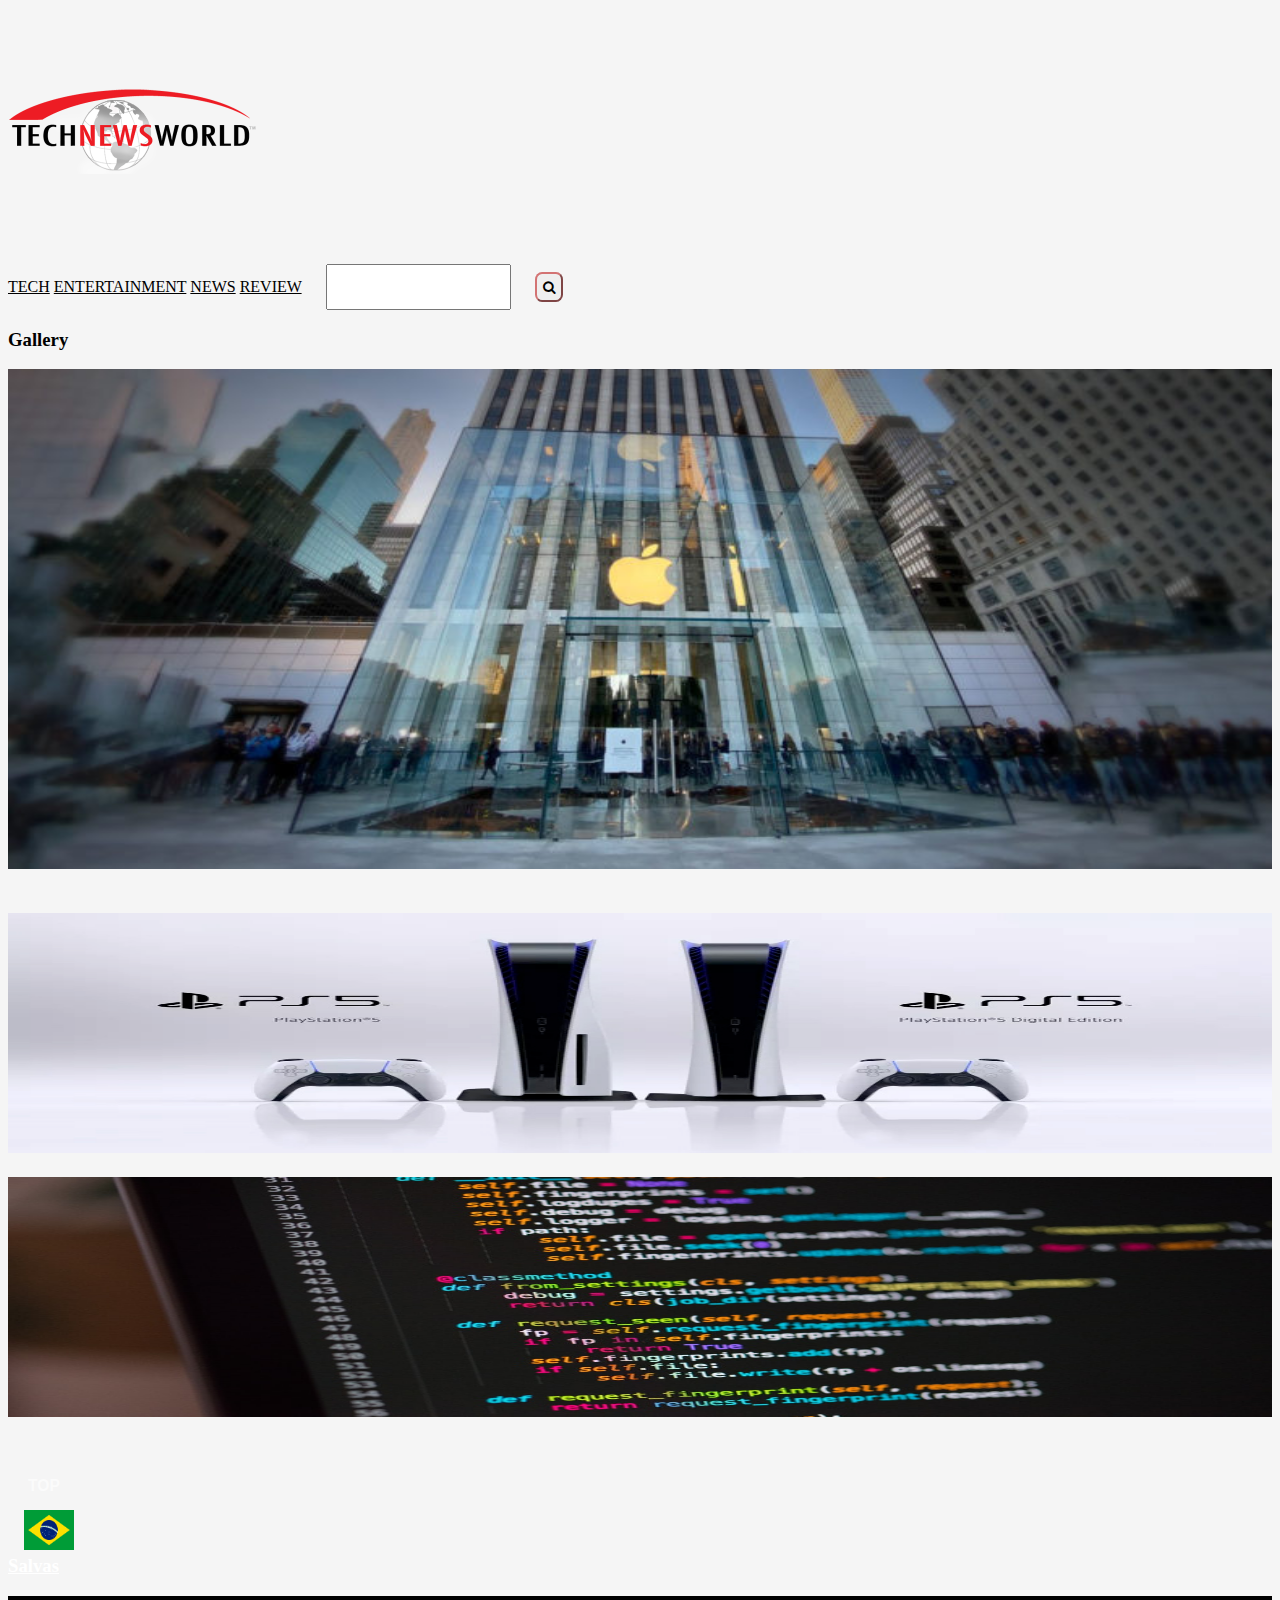
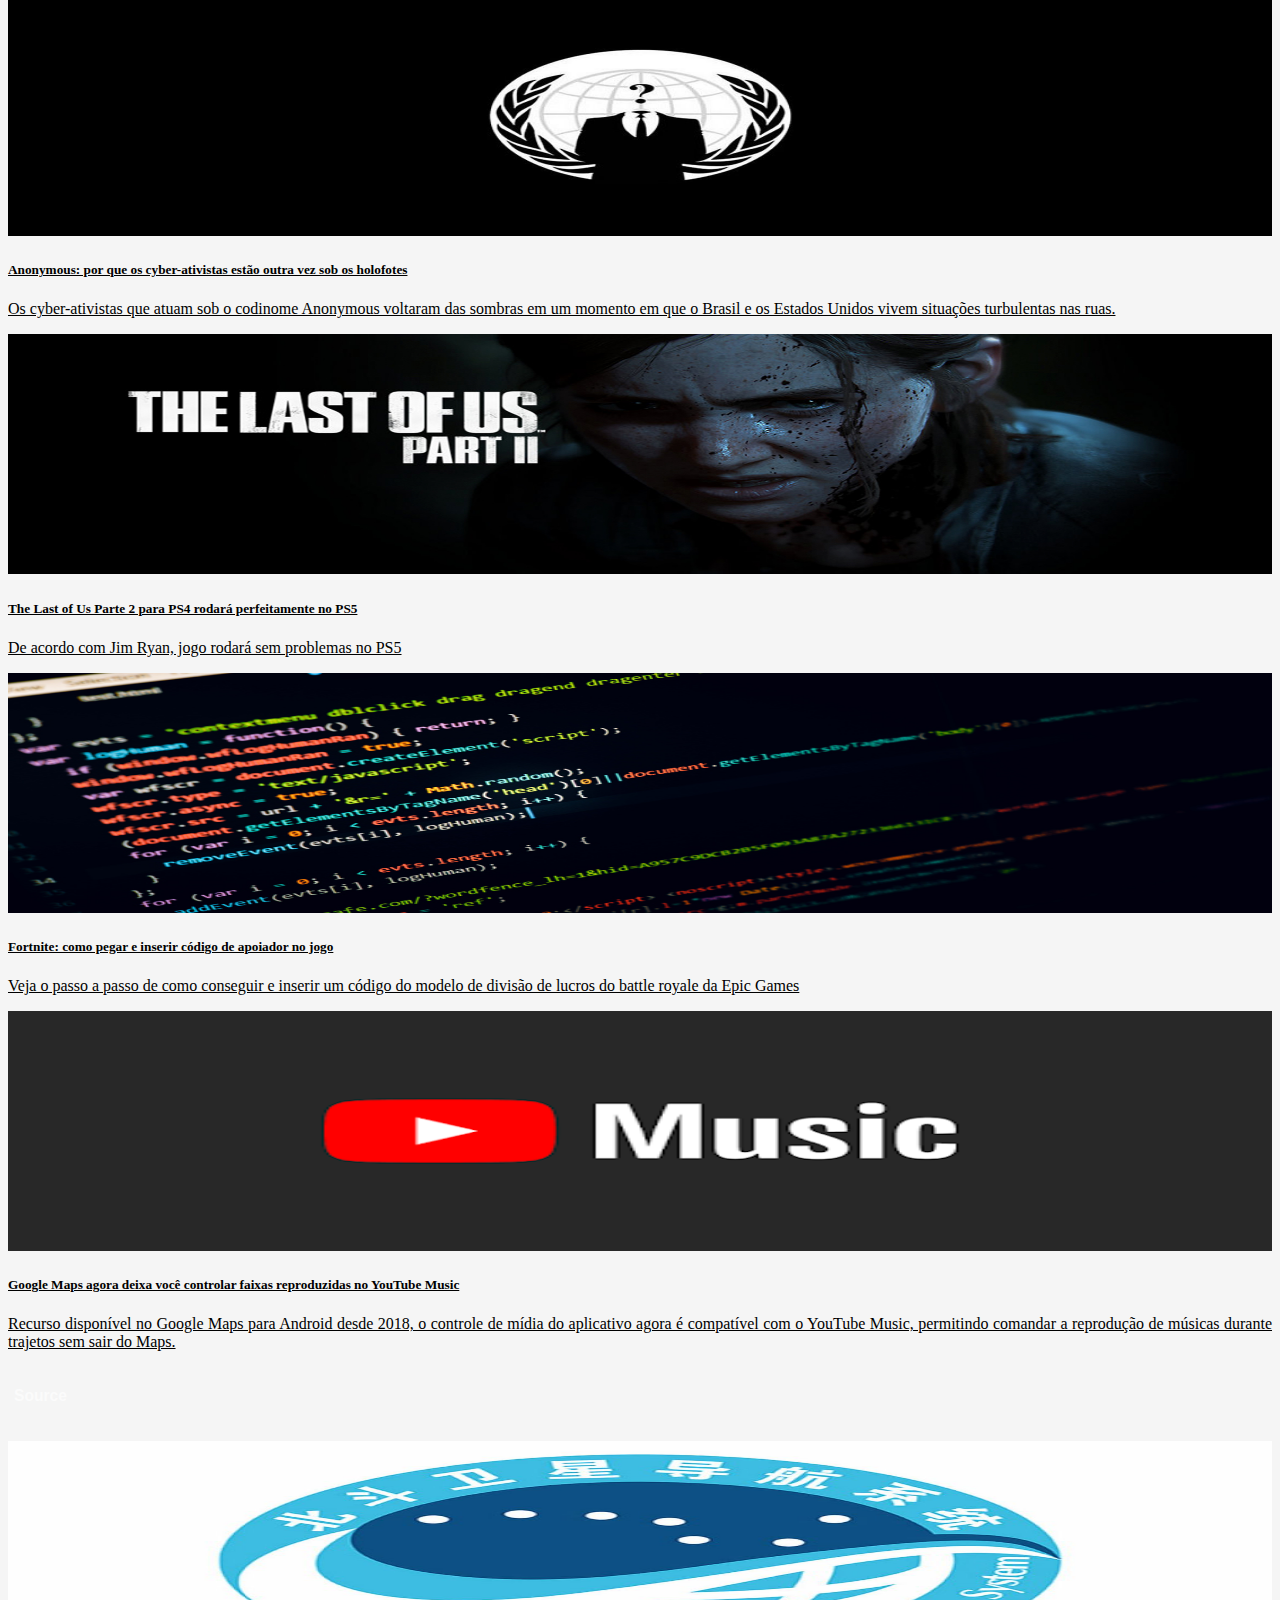
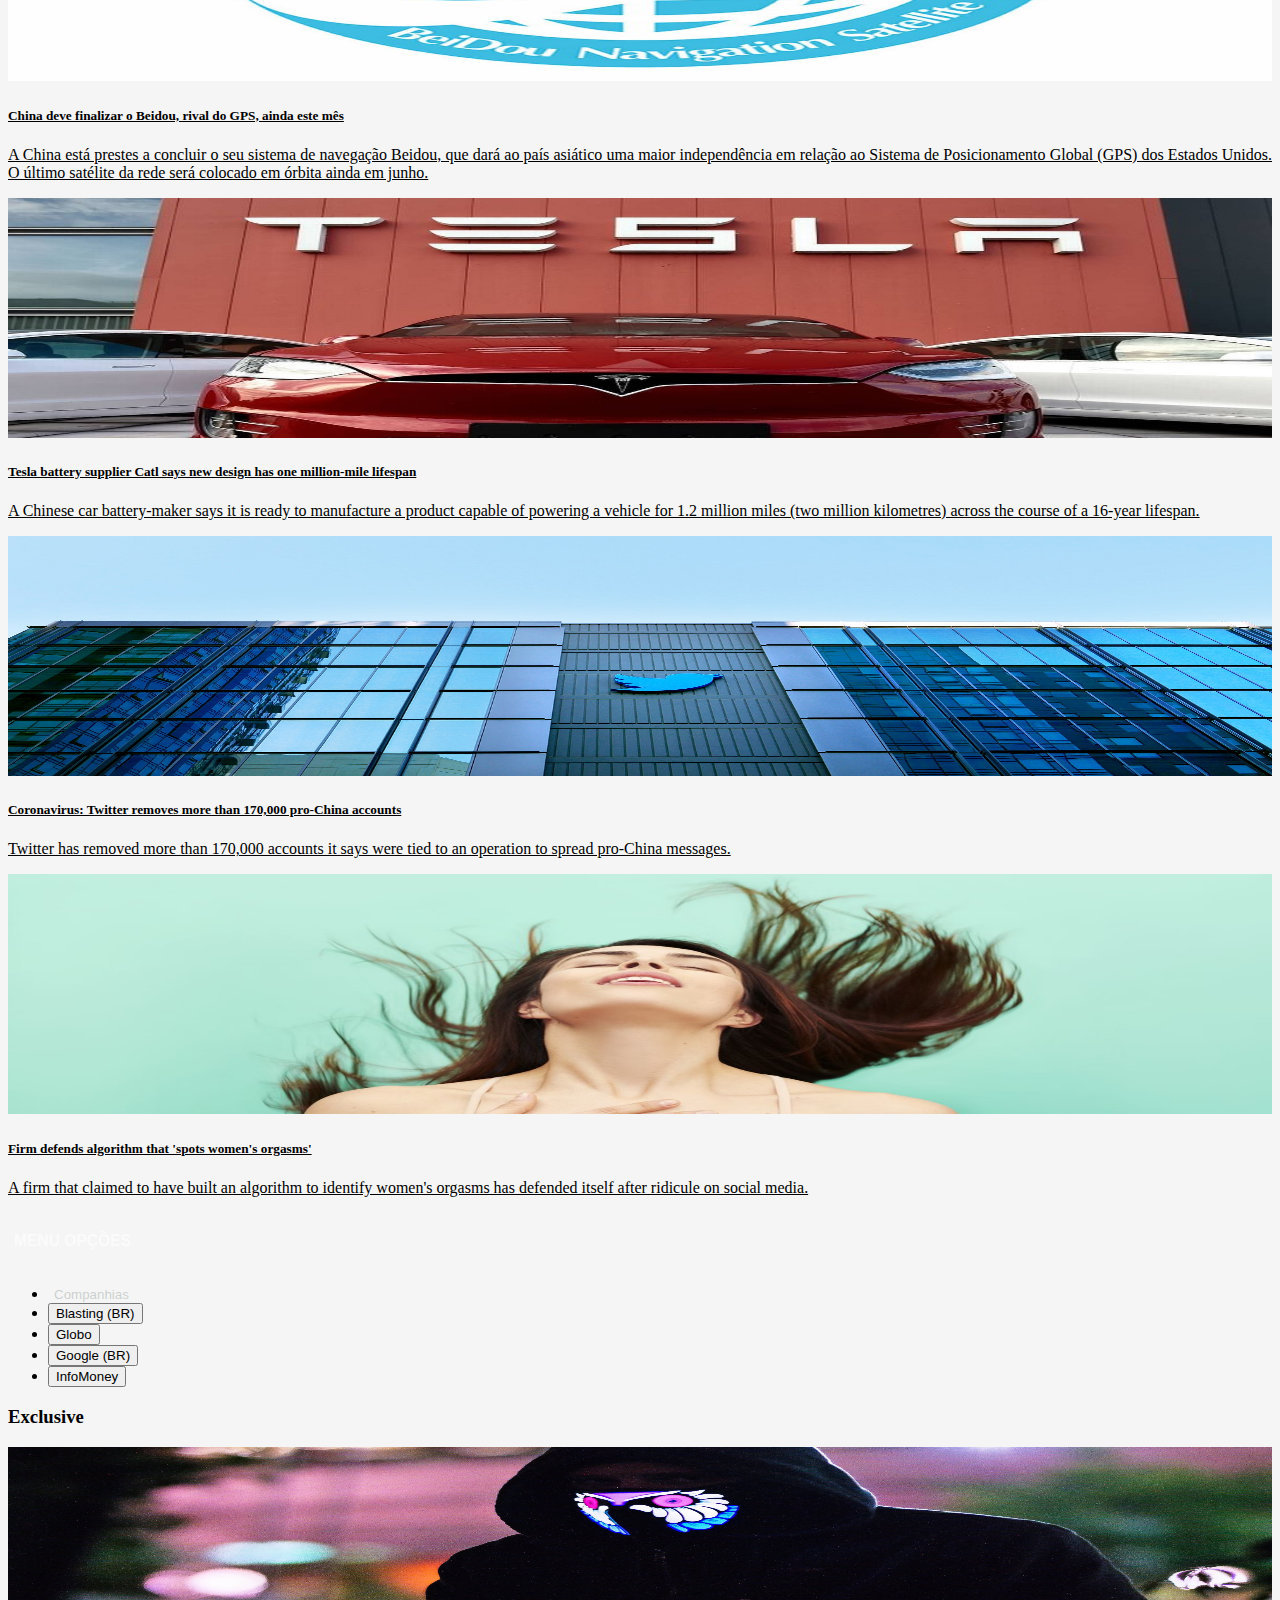
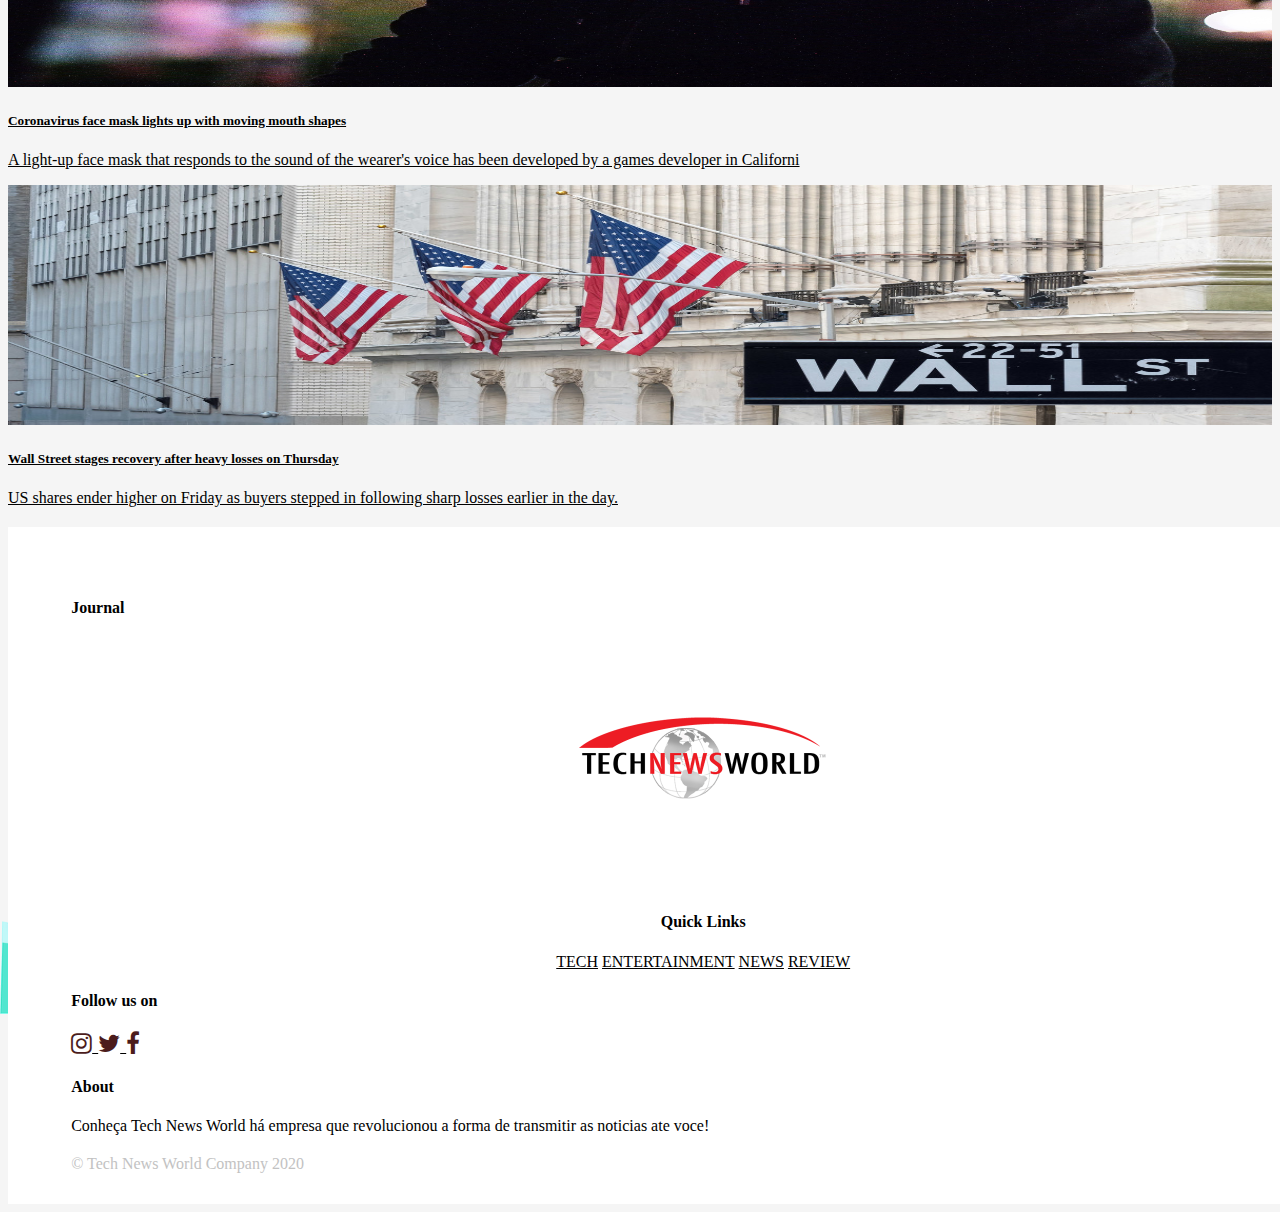
<file: Site News API Localstorage/Site 3/index.html>
<!DOCTYPE html>
<html lang="en">

<head>
    <meta charset="UTF-8">
    <meta name="viewport" content="width=device-width, initial-scale=1.0">
    <title>Tech News World Company</title>
    <link rel="stylesheet" href="https://stackpath.bootstrapcdn.com/bootstrap/4.5.0/css/bootstrap.min.css" integrity="sha384-9aIt2nRpC12Uk9gS9baDl411NQApFmC26EwAOH8WgZl5MYYxFfc+NcPb1dKGj7Sk" crossorigin="anonymous">
    <link rel="stylesheet" href="https://maxcdn.bootstrapcdn.com/font-awesome/4.3.0/css/font-awesome.min.css">
    <link rel="stylesheet" href="style.css">
    
</head>

<body>

    <header class="container header">

        <div class="row">

            <div class="col-12 header_area">
                <div class="row">
                    
                    <div class="col-12 col-sm-12 col-md-12 col-lg-12 menu_area">
                        <nav class=" menu_nav ">
                    
                            <input type="checkbox"  id ="menuToggle" class="menuToggle">
                                <label for="menuToggle" class="bars-icon">
                                    <i class="fa fa-bars"></i>
                                    <i id="close-icon" class="fa fa-times-circle"></i>
                                </label>
                            <div class="menu_mobile">
                                <ul class="list_mobile" id="mainList">
                                    <li><a class="nav-link active bg-transparent text-secondary" href="#">
                                        <input type="checkbox" class="menuToggle">
                                        <label for="menuToggle" class="home-icon">
                                            <i class="fa fa-home"></i>
                                        </label>
                                    </a></li>
                                    <li> <a class="nav-link" href="https://www.theverge.com/tech">TECH</a></li>
                                    <li><a class="nav-link" href="https://www.theverge.com/entertainment">ENTERTAINMENT</a></li>
                                    <li><a class="nav-link" href="#news">NEWS</a></li>
                                    <li><a class="nav-link" href="https://www.theverge.com/phone-review">REVIEW</a></li>
                                </ul>
                            </div>
                            
                        </nav>
                    </div>

                    
                    
                    <div class="col-12 col-sm-12 col-md-12 col-lg-12 logo-area">
                        <img src="images/logo.png" alt="Logo" class="logo">
                    </div>


                    <div class="col-12 col-sm-12 col-md-12 col-lg-12  pagination justify-content-center menu_header">
                        <nav class="nav nav-pills flex-column flex-sm-row menu_header2">
                            <div class="logo-area2">
                                <img src="images/logo.png" alt="Logo" class="logo">
                            </div>
                            <a class="nav-link" href="https://www.theverge.com/tech">TECH</a>
                            <a class="nav-link" href="https://www.theverge.com/entertainment">ENTERTAINMENT</a>
                            <a class="nav-link" href="#news">NEWS</a>
                            <a class="nav-link" href="https://www.theverge.com/phone-review">REVIEW</a>
                            
                            
                            
                            
                            <input type="text" id="txtPesquisa">
                            <button id="btnPesquisa">
                                <input type="checkbox" class="menuToggles">
                                    <label for="menuToggles" class="search-icon">
                                        <i class="fa fa-search"></i>
                                    </label>
                            </button>
                            
                        </nav>
                    </div>

                </div>
            </div>

        </div>

    </header>


    <main class="container main">

        <div class="row">

            
             
            
            <div class="col-12 col-sm-12 col-md-12">
                <h3 class="p-4 mb-2 bg-dark text-white t1">
                    Gallery
                </h3>
                <div class=" row row-cols-1 row-cols-md-2">
                    <div class="col-12 col-sm-12 col-md-8">
                        <img src="images/tech1.jpg" class="imagem_style" alt="">
                    </div>
                    <div class="col-12 col-sm-12 col-md-4">
                        <img src="images/ps5.jpg" class="imagem_style2" alt="">
                        <img src="images/tech2.jpg" class="imagem_style2" alt="">
                    </div>
                </div>
            </div>
            

            
            <div class="col-12 col-sm-12 col-md-12">
                <h3 class="p-2 mb-2 bg-dark text-light">
                    <div class="d-flex justify-content-between menu_javascript">
                        <button class="nav-link" id="btnPesquisas">

                            <nav class="nav nav-pills flex-column flex-sm-row">
                                <h3 style="color: rgb(251, 251, 251)" >TOP</h3>
                                <img src="images/brasil.png" alt="" class="flag_image">
                            </nav>
                        </button>
                        
                        <div>
                            <a class="nav-link dropdown-toggle" href="#" id="navbarDropdownMenuLink" role="button" data-toggle="dropdown" aria-haspopup="true" aria-expanded="false">
                                Salvas
                            </a>
                            <div class="dropdown-menu" aria-labelledby="navbarDropdownMenuLink" id="save_search">
                                    
                            </div> 
                        </div>
                        
                    </div>
                </h3>
            </div>

            <div class="col-12 col-sm-12 col-md-12">
                <div class="justify-content-between search_title1" id="title_men2">
                    <div class = "col-md-10 search_title2">
                        <h3 class="p-2 mb-2 bg-dark text-white" id="title_men">News</h3>
                    </div>
                    <div class = "col-md-2 search_title1">
                        <button id="save">
                            <h3>Salvar</h3>
                        </button>
                    </div>
                </div>
            </div>


            <div class="col-12 col-sm-12 col-md-12" id="telaBR">
                
                <div class="card mb-4" style="max-width: 100%;">
                    <div class="row no-gutters">
                        <div class="col-md-5">
                            <a href="https://www.bbc.com/portuguese/geral-52886927">
                                <img src="images/news5.jpg" class="card-img" alt="">
                            </a>
                        </div>
                        <div class="col-md-7">
                            <div class="card-body">
                                <a href="https://www.bbc.com/portuguese/geral-52886927">
                                    <h5 class="card-title">Anonymous: por que os cyber-ativistas estão outra vez sob os holofotes</h5>
                                    <p class="card-text">Os cyber-ativistas que atuam sob o codinome Anonymous voltaram das sombras em um momento em que o Brasil e os Estados Unidos vivem situações turbulentas nas ruas.</p>
                                </a>
                            </div>
                        </div>
                    </div>
                </div>

                
        
                <div class="card mb-4" style="max-width: 100%;" >
                    <div class="row no-gutters">
                        <div class="col-md-5">
                            <a href="https://www.comboinfinito.com.br/principal/the-last-of-us-parte-2-para-ps4-rodara-perfeitamente-no-ps5/">
                                <img src="images/news8.jpg" class="card-img" alt="">
                            </a>
                        </div>
                        <div class="col-md-7">
                            <div class="card-body">
                                <a href="https://www.comboinfinito.com.br/principal/the-last-of-us-parte-2-para-ps4-rodara-perfeitamente-no-ps5/">
                                    <h5 class="card-title">The Last of Us Parte 2 para PS4 rodará perfeitamente no PS5</h5>
                                    <p class="card-text">De acordo com Jim Ryan, jogo rodará sem problemas no PS5</p>
                                </a>
                            </div>
                        </div>
                    </div>
                </div>

                <div class="card mb-4" style="max-width: 100%;">
                    <div class="row no-gutters">
                        <div class="col-md-5">
                            <a href="https://globoesporte.globo.com/e-sportv/fortnite/noticia/fortnite-como-pegar-codigo-de-apoiador-no-jogo.ghtml">
                                <img src="images/news3.jpg" class="card-img" alt="">
                            </a>
                        </div>
                        <div class="col-md-7">
                            <div class="card-body">
                                <a href="https://globoesporte.globo.com/e-sportv/fortnite/noticia/fortnite-como-pegar-codigo-de-apoiador-no-jogo.ghtml">
                                    <h5 class="card-title">Fortnite: como pegar e inserir código de apoiador no jogo</h5>
                                    <p class="card-text">Veja o passo a passo de como conseguir e inserir um código do modelo de divisão de lucros do battle royale da Epic Games</p>
                                </a>
                            </div>
                        </div>
                    </div>
                </div>

                <div class="card mb-4" style="max-width: 100%;">
                    <div class="row no-gutters">
                        <div class="col-md-5">
                            <a href="https://canaltech.com.br/apps/google-maps-agora-deixa-voce-controlar-faixas-reproduzidas-no-youtube-music-166385/">
                                <img src="images/news6.png" class="card-img" alt="">
                            </a>
                        </div>
                        <div class="col-md-7">
                            <div class="card-body">
                                <a href="https://canaltech.com.br/apps/google-maps-agora-deixa-voce-controlar-faixas-reproduzidas-no-youtube-music-166385/">
                                    <h5 class="card-title">Google Maps agora deixa você controlar faixas reproduzidas no YouTube Music</h5>
                                    <p class="card-text">Recurso disponível no Google Maps para Android desde 2018, o controle de mídia do aplicativo agora é compatível com o YouTube Music, permitindo comandar a reprodução de músicas durante trajetos sem sair do Maps.</p>
                                </a>   
                            </div>
                        </div>
                    </div>
                </div>
            

            </div>




            

            <div class="col-12 col-sm-12 col-md-12" id="buttons_desktop">
                <h3 class="p-2 mb-2 bg-dark text-danger">
                    <button class="nav-link" id="source">
                        <h3 style="color: rgb(251, 251, 251)">Source</h3>
                    </button>
                </h3>
            </div>


            <div class="col-12 col-sm-12 col-md-12" id="menu_source">
                <h3 class="p-2 mb-2 bg-dark">
                    <div class="d-flex justify-content-between">
                        <div>
                            <h3 style="color: rgb(251, 251, 251)">Source</h3>
                        </div>
                        </button>
                        <div id="buttons_menu_mobile">
                            <a class="nav-link dropdown-toggle" href="#" id="navbarDropdownMenuLink" role="button" data-toggle="dropdown" aria-haspopup="true" aria-expanded="false">
                                <input type="checkbox" class="menuToggle">
                                    <label for="menuToggle" class="bookmark-icon">
                                        <i class="fa fa-bookmark"></i>
                                    </label>
                            </a>
                                            
                            <div class="dropdown-menu" aria-labelledby="navbarDropdownMenuLink">
                                <button class="dropdown-item" id="e">
                                    Companhias
                            </button>
                                <button class="dropdown-item" id="f">Blasting News (BR)</button>
                                <button class="dropdown-item" id="g">Globo</button>
                                <button class="dropdown-item" id="h">Google News (Brasil)</button>
                                <button class="dropdown-item" id="i">InfoMoney</button>
                            </div>
                        </div>
                    </div>
                </h3>
            </div>


            <div class="col-12 col-sm-12 col-md-12"  id = "exclusive">
                <div class="col-12 col-sm-12 col-md-12">
                    <div class="row row-cols-1 row-cols-md-2">

                        <div class="col-12 col-sm-12 col-md-8">
                            


                            <div id="tela">

                                <div id="news">

                                    <div class="card mb-4" style="max-width: 100%;">
                                        <div class="row no-gutters">
                                            <div class="col-md-5">
                                                <a href="https://www.tecmundo.com.br/mercado/154117-china-deve-finalizar-beidou-rival-gps-ainda-mes.htm">
                                                    <img src="images/news1.jpg" class="card-img" alt="">
                                                </a>
                                            </div>
                                            <div class="col-md-7">
                                                <div class="card-body">
                                                    <a href="https://www.tecmundo.com.br/mercado/154117-china-deve-finalizar-beidou-rival-gps-ainda-mes.htm">
                                                        <h5 class="card-title">China deve finalizar o Beidou, rival do GPS, ainda este mês</h5>
                                                        <p class="card-text">A China está prestes a concluir o seu sistema de navegação Beidou, que dará ao país asiático uma maior independência em relação ao Sistema de Posicionamento Global (GPS) dos Estados Unidos. O último satélite da rede será colocado em órbita ainda em junho.</p>
                                                    </a>
                                                </div>
                                            </div>
                                        </div>
                                    </div>

                                    
                            
                                    <div class="card mb-4" style="max-width: 100%;" >
                                        <div class="row no-gutters">
                                            <div class="col-md-5">
                                                <a href="https://www.bbc.com/news/technology-52966178">
                                                    <img src="images/news9.jpg" class="card-img" alt="">
                                                </a>
                                            </div>
                                            <div class="col-md-7">
                                                <div class="card-body">
                                                    <a href="https://www.bbc.com/news/technology-52966178">
                                                        <h5 class="card-title">Tesla battery supplier Catl says new design has one million-mile lifespan</h5>
                                                        <p class="card-text">A Chinese car battery-maker says it is ready to manufacture a product capable of powering a vehicle for 1.2 million miles (two million kilometres) across the course of a 16-year lifespan.</p>
                                                    </a>
                                                </div>
                                            </div>
                                        </div>
                                    </div>

                                    <div class="card mb-4" style="max-width: 100%;">
                                        <div class="row no-gutters">
                                            <div class="col-md-5">
                                                <a href="https://www.bbc.com/news/business-53018455">
                                                    <img src="images/news2.jpg" class="card-img" alt="">
                                                </a>
                                            </div>
                                            <div class="col-md-7">
                                                <div class="card-body">
                                                    <a href="https://www.bbc.com/news/business-53018455">
                                                        <h5 class="card-title">Coronavirus: Twitter removes more than 170,000 pro-China accounts</h5>
                                                        <p class="card-text">Twitter has removed more than 170,000 accounts it says were tied to an operation to spread pro-China messages.</p>
                                                    </a>
                                                </div>
                                            </div>
                                        </div>
                                    </div>

                                    <div class="card mb-4" style="max-width: 100%;">
                                        <div class="row no-gutters">
                                            <div class="col-md-5">
                                                <a href="https://www.bbc.com/news/technology-53024123">
                                                    <img src="images/news4.jpg" class="card-img" alt="">
                                                </a>
                                            </div>
                                            <div class="col-md-7">
                                                <div class="card-body">
                                                    <a href="https://www.bbc.com/news/technology-53024123">
                                                        <h5 class="card-title">Firm defends algorithm that 'spots women's orgasms'</h5>
                                                        <p class="card-text">A firm that claimed to have built an algorithm to identify women's orgasms has defended itself after ridicule on social media.</p>
                                                    </a>   
                                                </div>
                                            </div>
                                        </div>
                                    </div>
                                </div>
                        
                                    
                        
                            </div>
                        </div>

                        <div class="col-12 col-sm-12 col-md-4">

                        

                            <div id="source_news">

                                <div>
                                    <h3 class="p-3 mb-2 bg-dark text-danger">
                                        <button class="nav-link" id="source">
                                            <h3 style="color: rgb(251, 251, 251)">MENU OPÇÕES</h3>
                                        </button>
                                    </h3>
                                </div>

                                <div class="col mb-4">
                                    <ul class="list-group list-group-flush">
                                        <li class="list-group-item">
                                            <button class="dropdown-item" id="x">
                                                Companhias
                                            </button>
                                        </li>
                                        <li class="list-group-item">
                                            <button class="dropdown-item" id="a">
                                                Blasting (BR)
                                            </button>
                                        </li>
                                        <li class="list-group-item">
                                            <button class="dropdown-item" id="b">
                                                Globo
                                            </button>
                                            </li>
                                        <li class="list-group-item">
                                            <button class="dropdown-item" id="c">
                                                Google (BR)
                                            </button>
                                            </li>
                                        <li class="list-group-item">
                                            <button class="dropdown-item" id="d">
                                                InfoMoney
                                            </button>
                                        </li>
                                    </ul>
                                </div>
                                
                            </div>

                            
            
                            <div id ="tela2">
            
                                
                                <div id="notice_card4">

                                    <div class="col-12 col-sm-12 col-md-12">
                                        <h3 class="p-3 mb-2 bg-dark text-white">
                                            Exclusive
                                        </h3>
                                    </div>

                                    <div class="col mb-4">
                                        <div class="card">
                                            <a href="https://www.bbc.com/news/av/technology-52944499/coronavirus-face-mask-lights-up-with-moving-mouth-shapes">
                                            <img src="images/facemask.png" class="card-img" alt="">
                                            </a>
                                            <div class="card-body">
                                                <a href="https://www.bbc.com/news/av/technology-52944499/coronavirus-face-mask-lights-up-with-moving-mouth-shapes">
                                                <h5 class="card-title">Coronavirus face mask lights up with moving mouth shapes</h5>
                                                    <p class="card-text">A light-up face mask that responds to the sound of the wearer's voice has been developed by a games developer in Californi</p>
                                                </a>
                                            </div>
                                        </div>
                                    </div>
                                    <div class="col mb-4">
                                        <div class="card">
                                            <a href="https://www.bbc.com/news/business-53020775">
                                            <img src="images/news10.jpg" class="card-img" alt="">
                                            </a>
                                            <div class="card-body">
                                                <a href="https://www.bbc.com/news/business-53020775">
                                                    <h5 class="card-title">Wall Street stages recovery after heavy losses on Thursday</h5>
                                                    <p class="card-text">US shares ender higher on Friday as buyers stepped in following sharp losses earlier in the day.</p>
                                                </a>
                                            </div>
                                        </div>
                                    </div>
                                </div>

                            </div>

                                
                        </div>

                                               
                    </div>
                    
                </div>

            </div>
            
        </div>

    </main>



    <footer class="container footer">

        <div class="row">

            <div class=" col-12 col-sm-12 col-md-12 col-lg-12 border-bottom border-secondary text-center all_footer">

                <div class="row">

                    <div class="col-12 col-sm-4 col-md-4 footer_area">
                        <h4>Journal</h4>
                        <div class = "footer_logo">
                        <img src="images/logo.png" alt="" class="logo">
                        </div>
                    </div>
                    <div class="col-12 col-sm-4 col-md-4 footer_links">
                        <h4>Quick Links</h4>
                        <a class="nav-link" href="https://www.theverge.com/tech">TECH</a>
                        <a class="nav-link" href="https://www.theverge.com/entertainment">ENTERTAINMENT</a>
                        <a class="nav-link" href="#news">NEWS</a>
                        <a class="nav-link" href="https://www.theverge.com/phone-review">REVIEW</a>
                    </div>
                    <div class="col-12 col-sm-4 col-md-4">
                        <h4>Follow us on</h4>
                        <div>
                            <a href="https://www.instagram.com/?hl=pt-br">
                                <input type="checkbox" class="menuToggle">
                                <label for="menuToggle" class="footer-icon">
                                    <i class="fa fa-instagram"></i>
                                </label>
                            </a>
                            <a href="https://twitter.com/">
                                <input type="checkbox" class="menuToggle">
                                <label for="menuToggle" class="footer-icon">
                                    <i class="fa fa-twitter"></i>
                                </label>
                            </a>
                            <a href="https://www.facebook.com/">
                                <input type="checkbox" class="menuToggle">
                                <label for="menuToggle" class="footer-icon">
                                    <i class="fa fa-facebook"></i>
                                </label>
                            </a>
                        </div>

                        <h4 class="localization">About</h4>
                        <div>
                            <p>Conheça Tech News World há empresa que revolucionou a forma de transmitir as noticias ate voce!</p>
                        </div>
                    </div>

                </div>

            </div>

            <div class="col-12 col-sm-12 col-md-12">
                <p class="text-center direitos_autorais">© Tech News World Company 2020</p>
            </div>

        </div>

    </footer>
    


    
    
    <script src="javascript.js"></script>
    <script src="https://code.jquery.com/jquery-3.5.1.slim.min.js" integrity="sha384-DfXdz2htPH0lsSSs5nCTpuj/zy4C+OGpamoFVy38MVBnE+IbbVYUew+OrCXaRkfj" crossorigin="anonymous"></script>
    <script src="https://cdn.jsdelivr.net/npm/popper.js@1.16.0/dist/umd/popper.min.js" integrity="sha384-Q6E9RHvbIyZFJoft+2mJbHaEWldlvI9IOYy5n3zV9zzTtmI3UksdQRVvoxMfooAo" crossorigin="anonymous"></script>
    <script src="https://stackpath.bootstrapcdn.com/bootstrap/4.5.0/js/bootstrap.min.js" integrity="sha384-OgVRvuATP1z7JjHLkuOU7Xw704+h835Lr+6QL9UvYjZE3Ipu6Tp75j7Bh/kR0JKI" crossorigin="anonymous"></script>
</body>
</html>
</file>
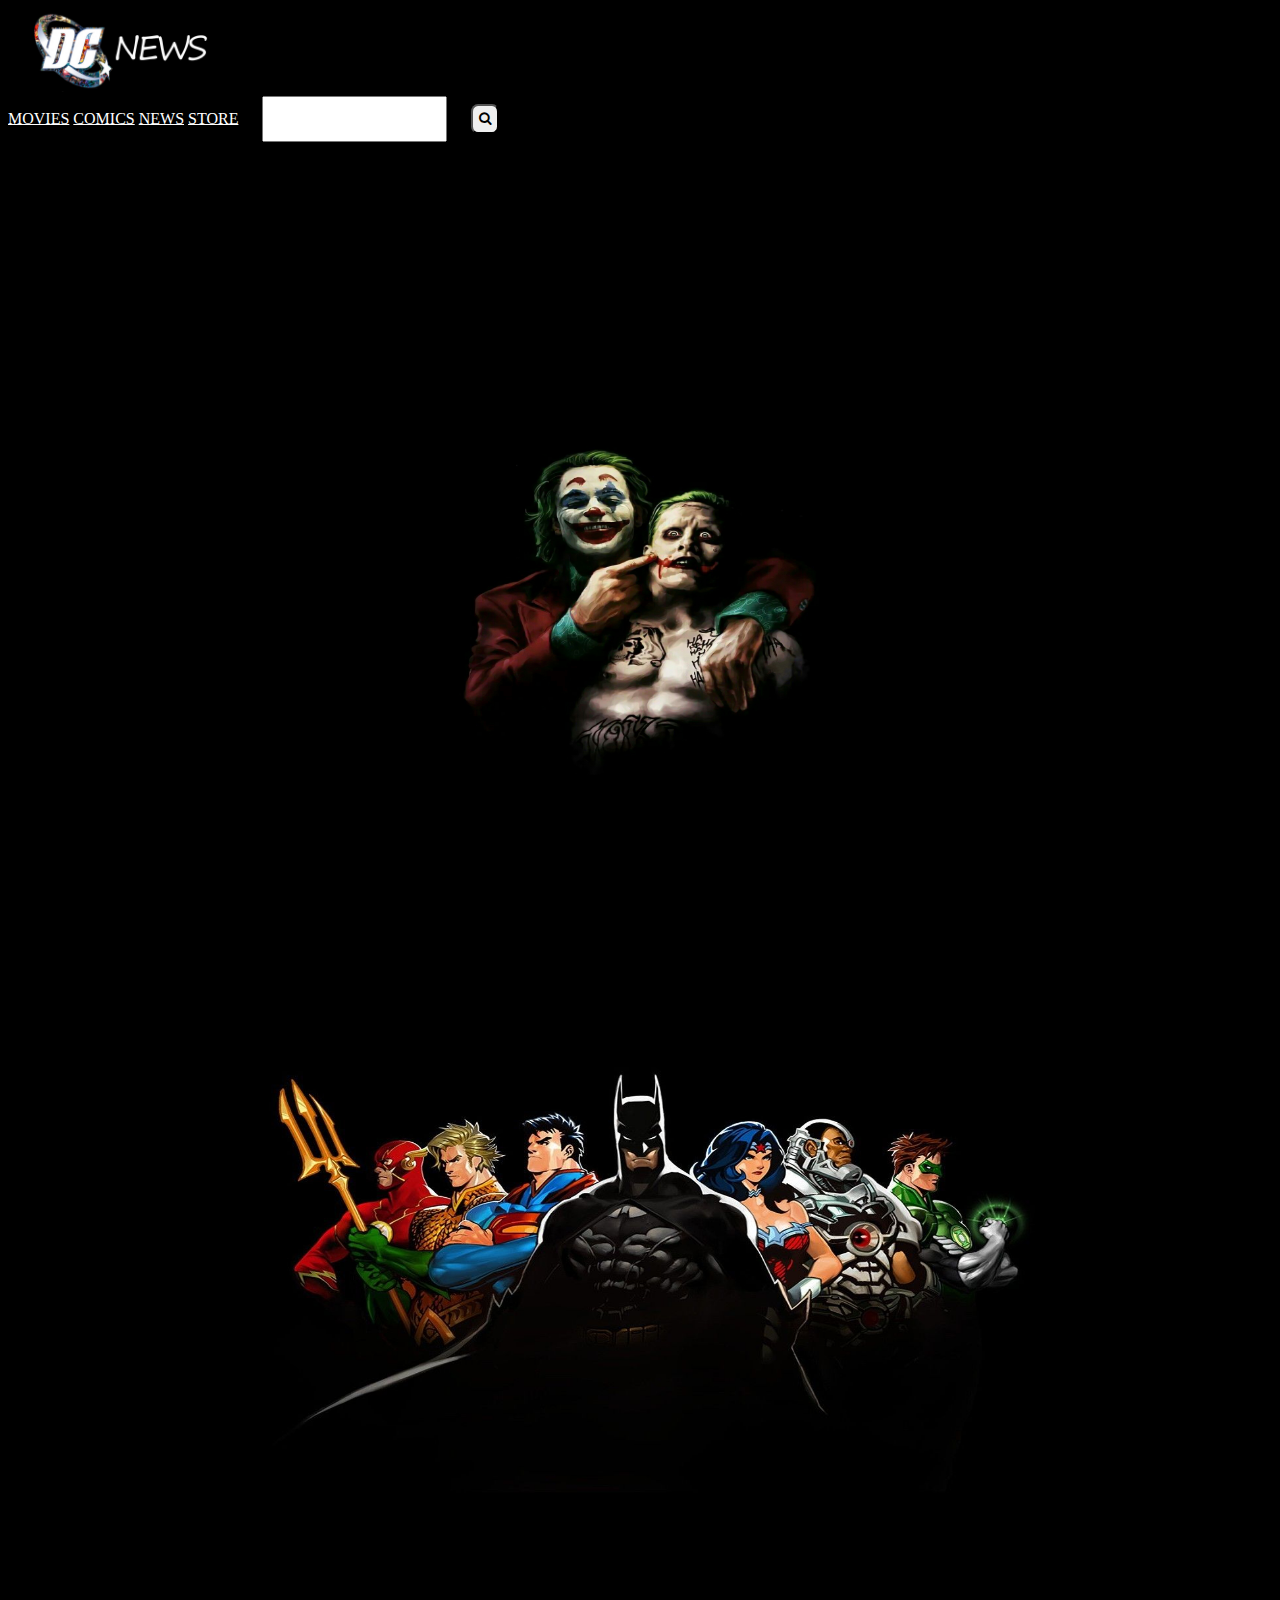
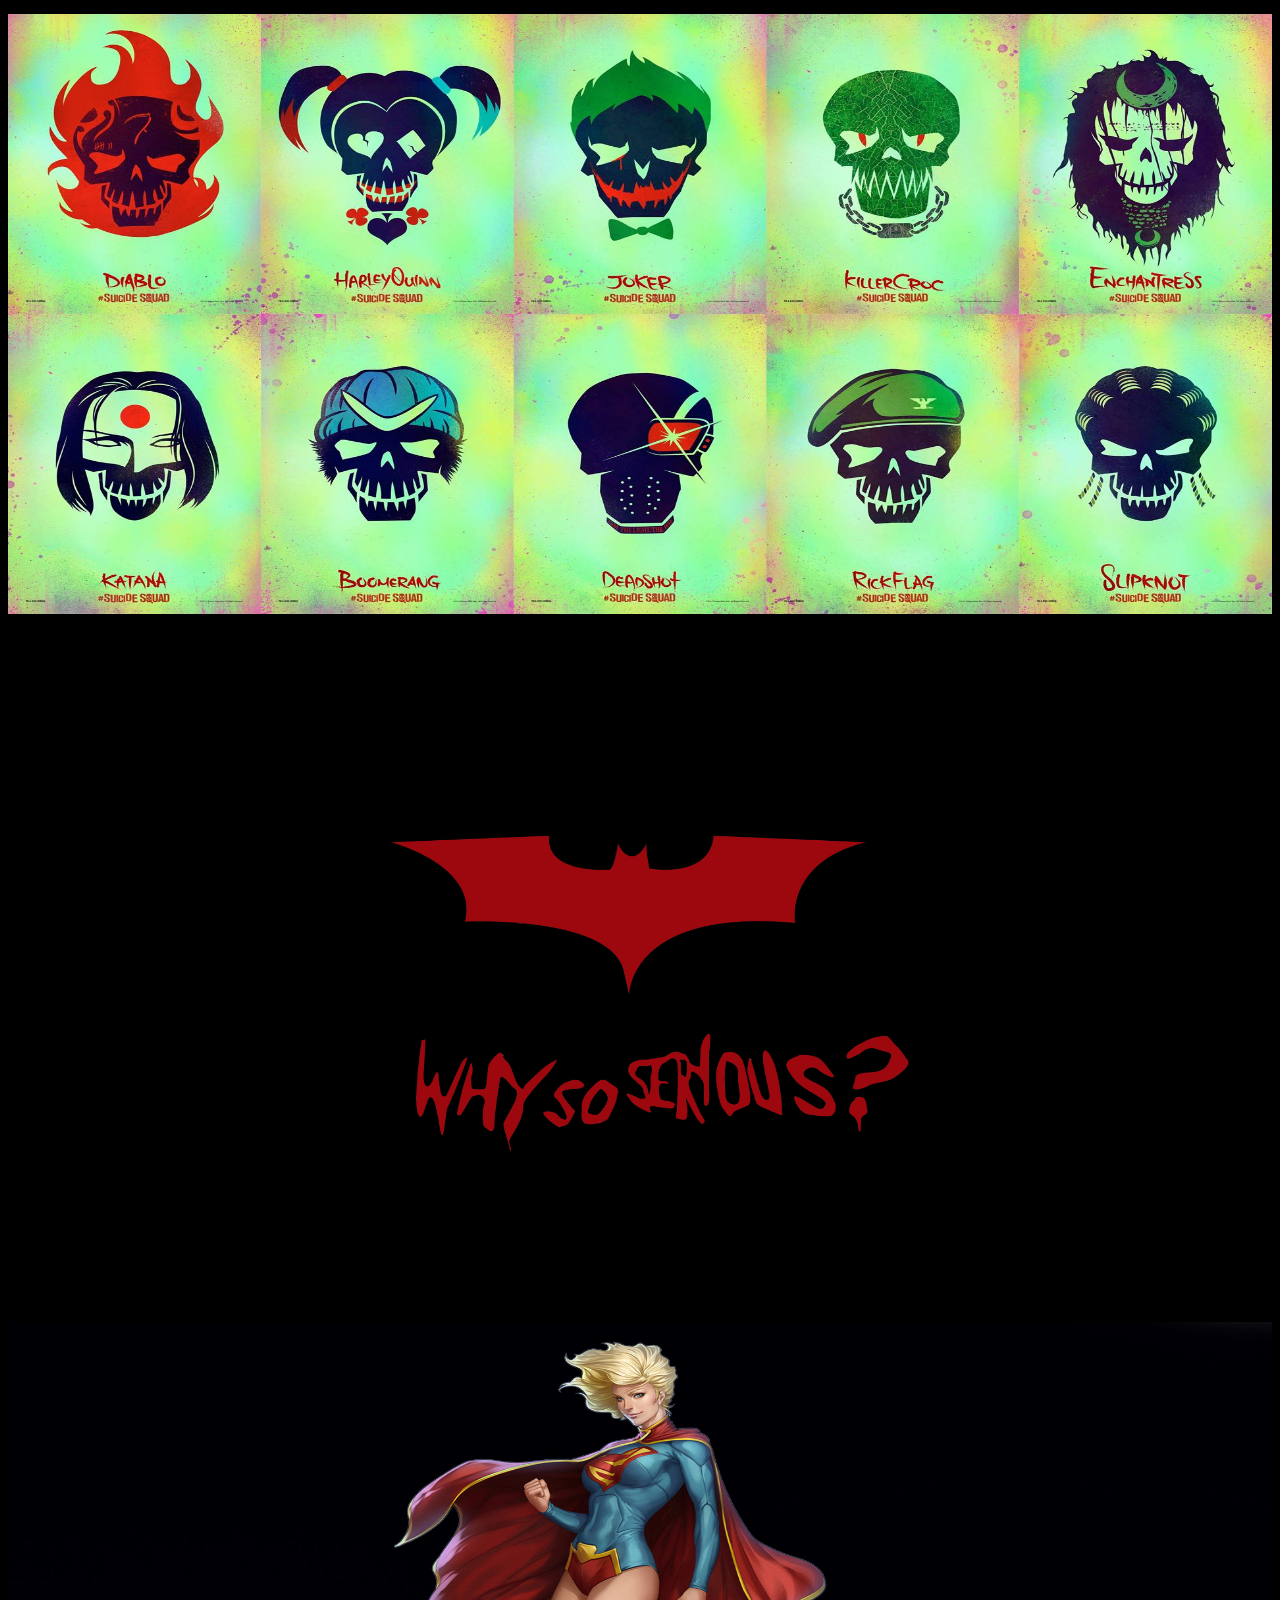
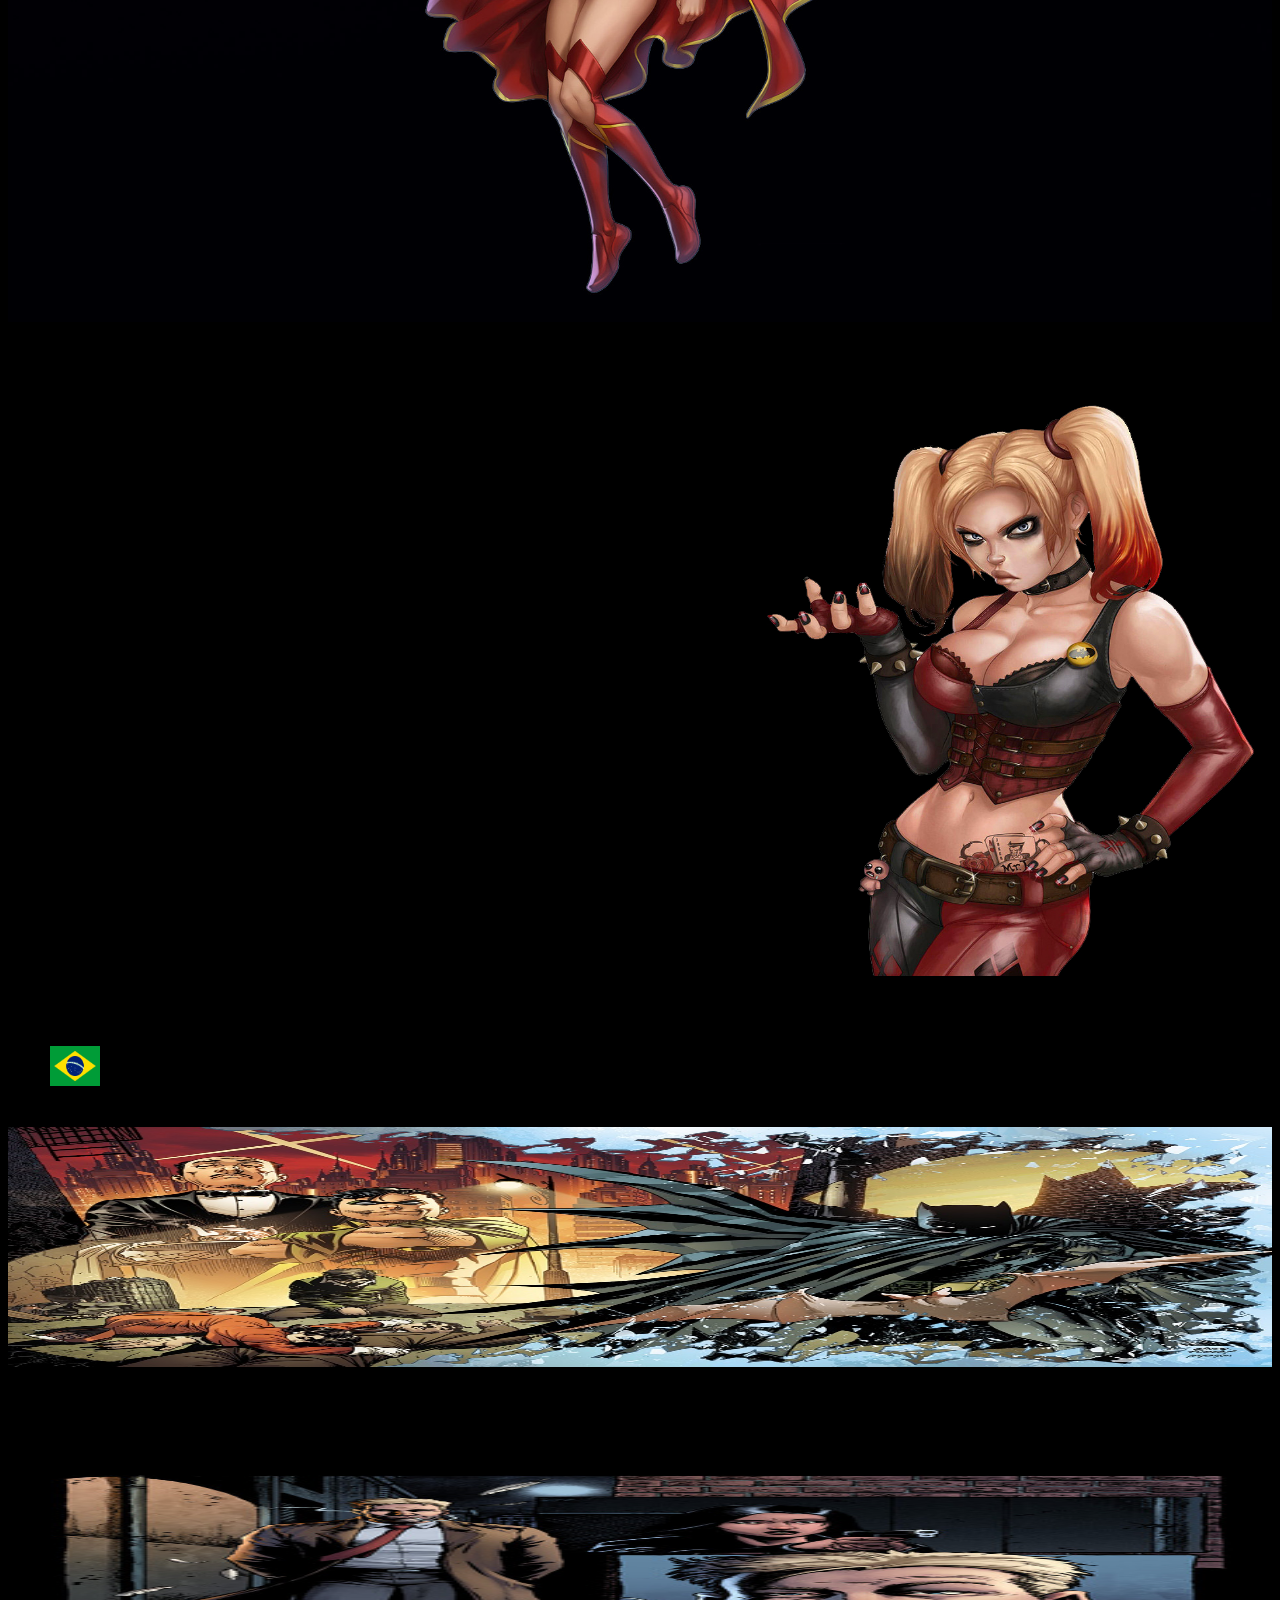
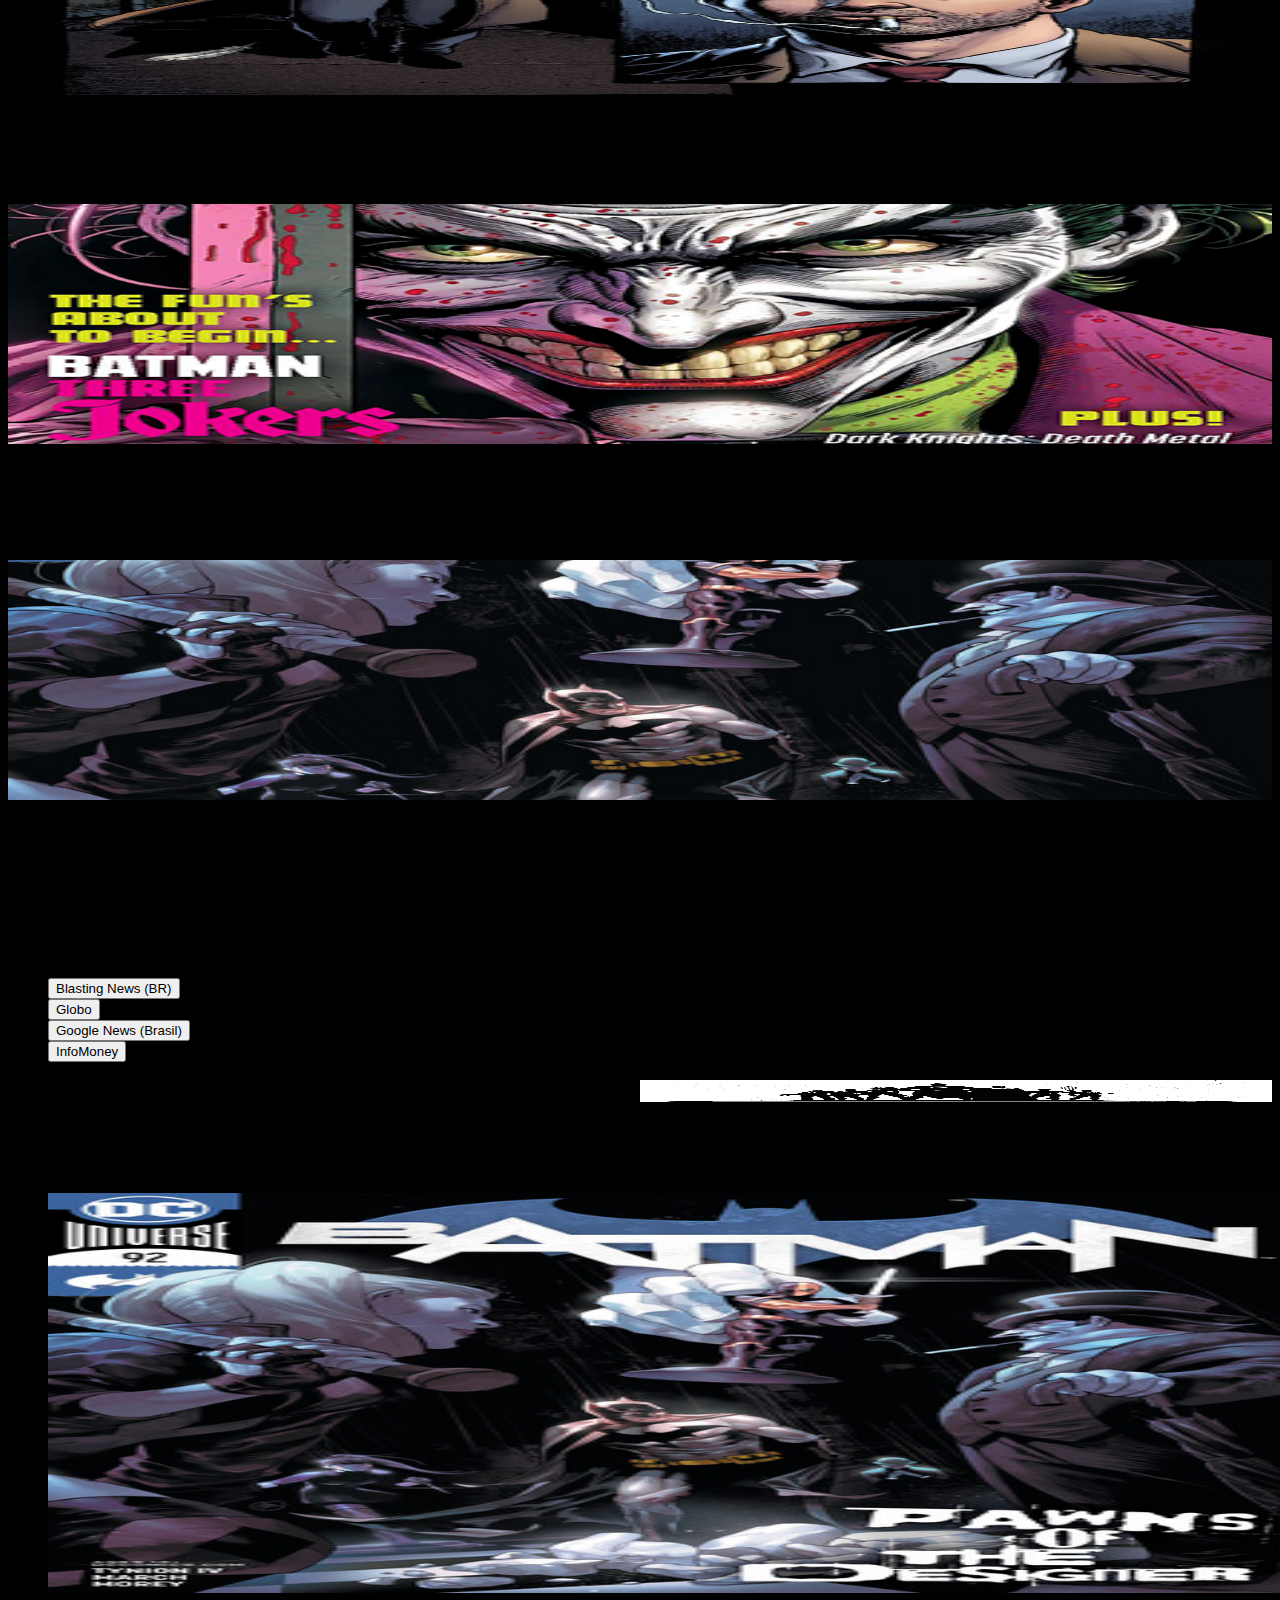
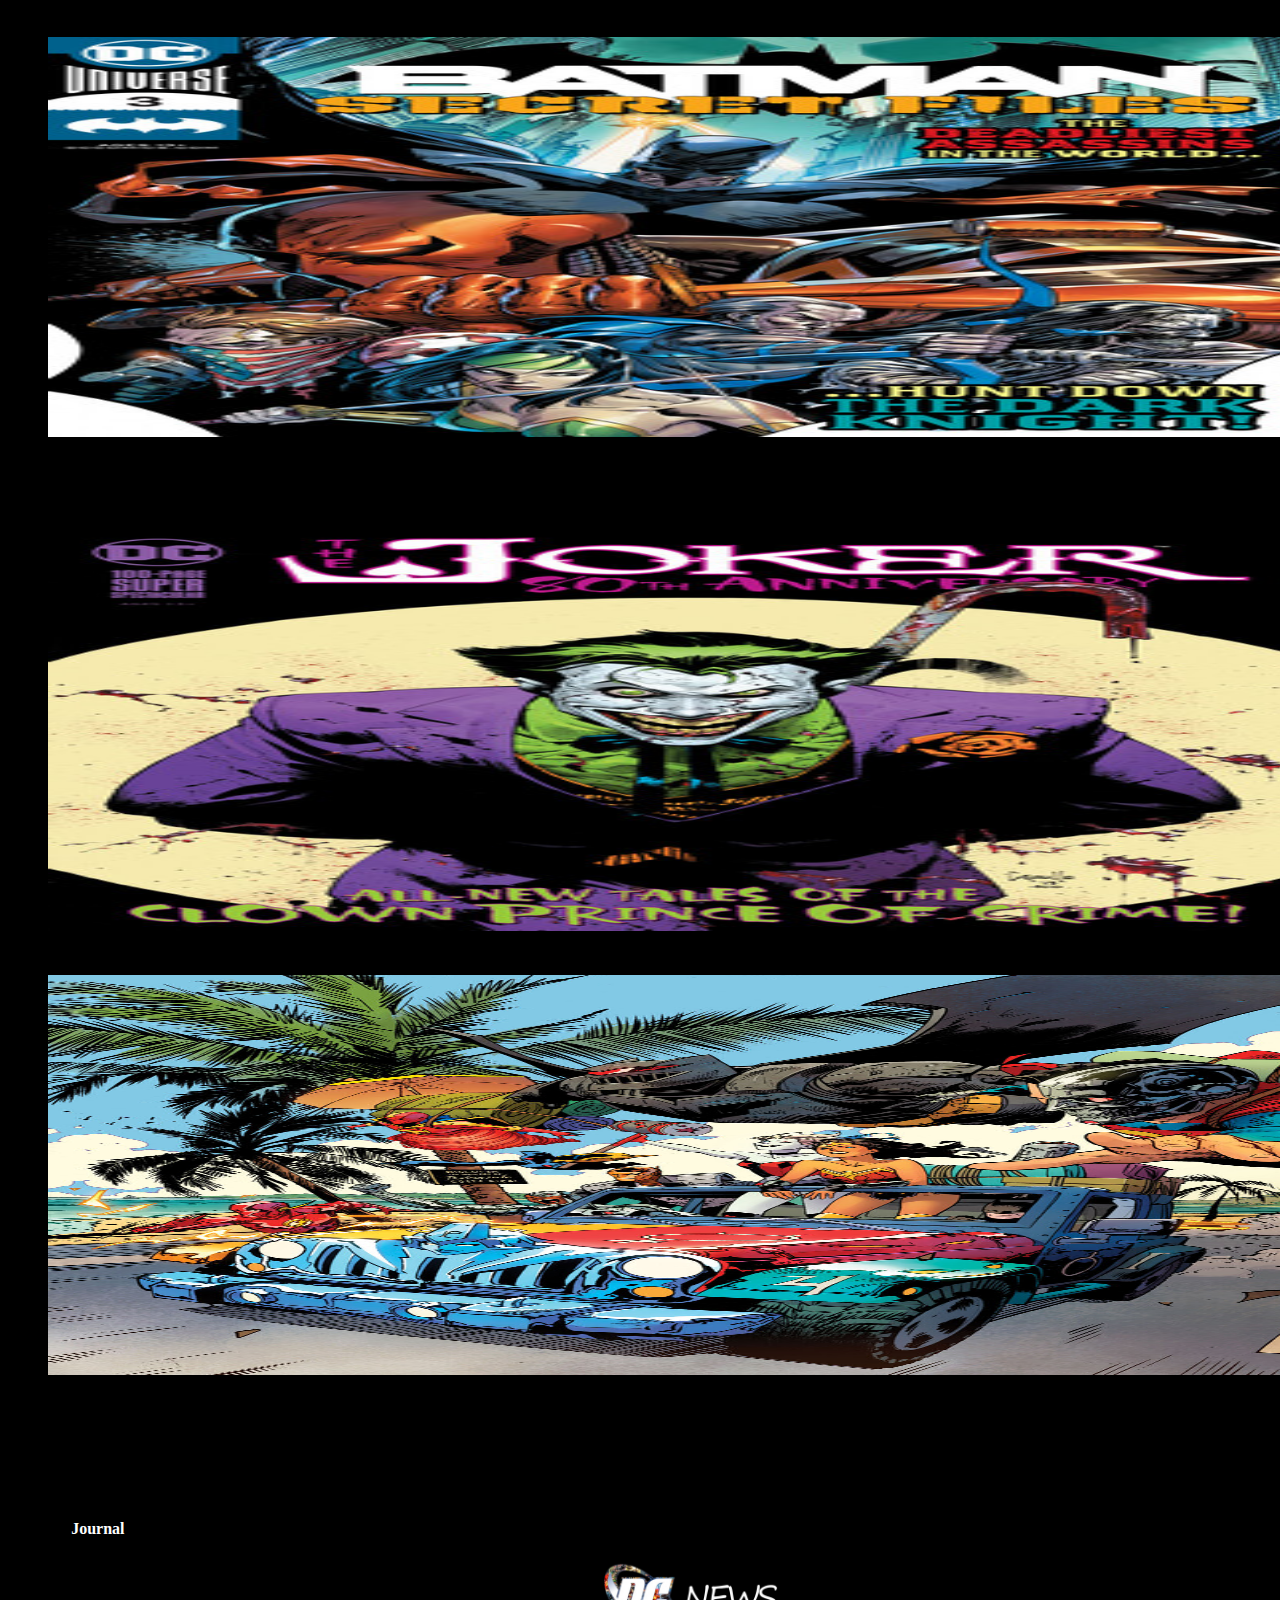
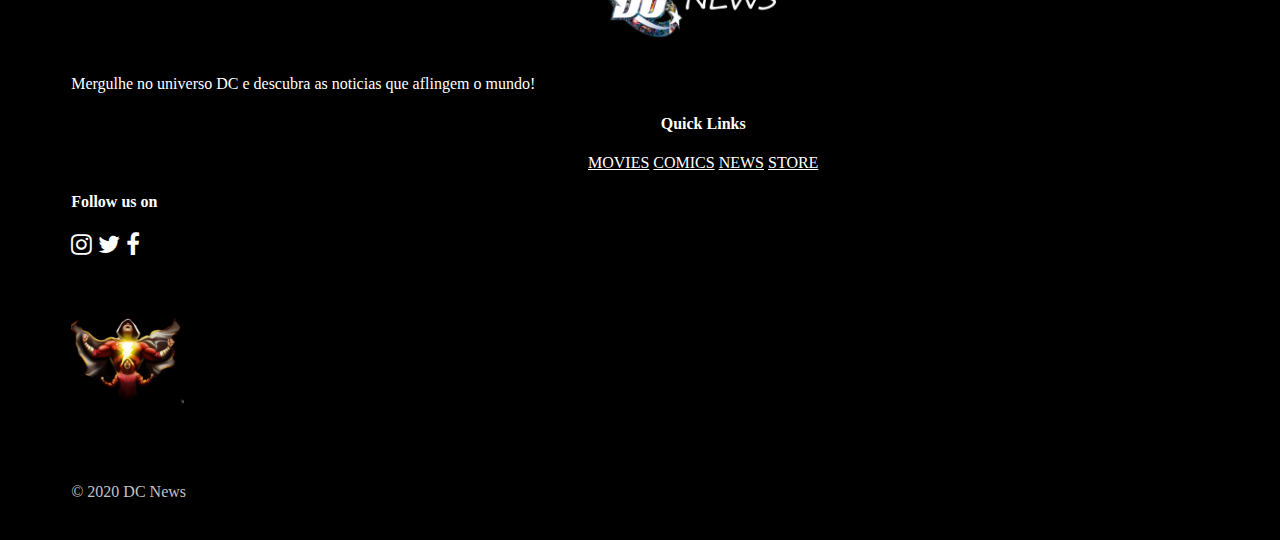
<file: Site News API Localstorage/Site 4/index.html>
<!doctype html>
<html lang=en>
<head>
<meta charset=UTF-8>
<meta name=viewport content="width=device-width,initial-scale=1">
<title>DC NEWS</title>
<link rel=stylesheet href=https://stackpath.bootstrapcdn.com/bootstrap/4.5.0/css/bootstrap.min.css integrity=sha384-9aIt2nRpC12Uk9gS9baDl411NQApFmC26EwAOH8WgZl5MYYxFfc+NcPb1dKGj7Sk crossorigin=anonymous>
<link rel=stylesheet href=https://maxcdn.bootstrapcdn.com/font-awesome/4.3.0/css/font-awesome.min.css>
<link rel=stylesheet href=style.css>
</head>
<body>
<header class="container header">
<div class=row>
<div class="col-12 header_area">
<div class=row>
<div class="col-12 col-sm-12 col-md-12 col-lg-12 menu_area">
<nav class=menu_nav>
<input type=checkbox id=menuToggle class=menuToggle>
<label for=menuToggle class=bars-icon>
<i class="fa fa-bars"></i>
<i id=close-icon class="fa fa-times-circle"></i>
</label>
<div class=menu_mobile>
<ul class=list_mobile id=mainList>
<li><a class="nav-link active bg-transparent text-secondary" href=#>
<input type=checkbox class=menuToggle>
<label for=menuToggle class=home-icon>
<i class="fa fa-home"></i>
</label>
</a></li>
<li>
<button class=nav-link id=j>
TOP
<img src=images/brasil.png alt="" class=flag_image>
</button>
</li>
<li>
<div id=buttons_menu_mobile>
<a class="nav-link dropdown-toggle" href=# id=navbarDropdownMenuLink role=button data-toggle=dropdown aria-haspopup=true aria-expanded=false>
SOURCE
</a>
<div class=dropdown-menu aria-labelledby=navbarDropdownMenuLink>
<button class=dropdown-item id=e>
About Collaborations
</button>
<button class=dropdown-item id=f>Blasting News (BR)</button>
<button class=dropdown-item id=g>Globo</button>
<button class=dropdown-item id=h>Google News (Brasil)</button>
<button class=dropdown-item id=i>InfoMoney</button>
</div>
</div>
</li>
<li><a class=nav-link href=https://www.dccomics.com/movies>MOVIES</a></li>
<li><a class=nav-link href=https://www.dccomics.com/comics>COMICS</a></li>
<li><a class=nav-link href=#news>NEWS</a></li>
<li><a class=nav-link href=https://www.shopdcentertainment.com/ >STORE</a></li>
</ul>
</div>
</nav>
</div>
<div class="col-12 col-sm-12 col-md-12 col-lg-12 logo-area">
<img src=images/DClogo.png alt=Logo class=logo>
</div>
<div class="col-12 col-sm-12 col-md-12 col-lg-12 pagination justify-content-center menu_header">
<nav class="nav nav-pills flex-column flex-sm-row menu_header2">
<div class=logo-area2>
<img src=images/DClogo.png alt=Logo class=logo>
</div>
<a class=nav-link href=https://www.dccomics.com/movies>MOVIES</a>
<a class=nav-link href=https://www.dccomics.com/comics>COMICS</a>
<a class=nav-link href=#news>NEWS</a>
<a class=nav-link href=https://www.shopdcentertainment.com/ >STORE</a>
<input id=txtPesquisa>
<button id=btnPesquisa>
<input type=checkbox class=menuToggles>
<label for=menuToggles class=search-icon>
<i class="fa fa-search"></i>
</label>
</button>
</nav>
</div>
</div>
</div>
</div>
</header>
<main class="container main">
<div class=row>
<div class="col-12 col-sm-12 col-md-12 first_carousel">
<div id=carouselExampleCaptions class="carousel slide" data-ride=carousel>
<ol class=carousel-indicators>
<li data-target=#carouselExampleCaptions data-slide-to=0 class=active></li>
<li data-target=#carouselExampleCaptions data-slide-to=1></li>
<li data-target=#carouselExampleCaptions data-slide-to=2></li>
<li data-target=#carouselExampleCaptions data-slide-to=3></li>
<li data-target=#carouselExampleCaptions data-slide-to=4></li>
<li data-target=#carouselExampleCaptions data-slide-to=5></li>
</ol>
<div class=carousel-inner>
<div class="carousel-item active">
<a href="">
<img src=images/joker.jpg class=imagem_style alt="">
</a>
</div>
<div class=carousel-item>
<a href="">
<img src=images/3.jpg class=imagem_style alt="">
</a>
</div>
<div class=carousel-item>
<a href="">
<img src=images/1.jpg class=imagem_style alt="">
</a>
</div>
<div class=carousel-item>
<a href="">
<img src=images/4.jpg class=imagem_style alt="">
</a>
</div>
<div class=carousel-item>
<a href="">
<img src=images/5.jpg class=imagem_style alt="">
</a>
</div>
<div class=carousel-item>
<a href="">
<img src=images/7.jpg class=imagem_style alt="">
</a>
</div>
</div>
<a class=carousel-control-prev href=#carouselExampleCaptions role=button data-slide=prev>
<span class=carousel-control-prev-icon aria-hidden=true></span>
<span class=sr-only>Previous</span>
</a>
<a class=carousel-control-next href=#carouselExampleCaptions role=button data-slide=next>
<span class=carousel-control-next-icon aria-hidden=true></span>
<span class=sr-only>Next</span>
</a>
</div>
</div>
<div class="col-12 col-sm-12 col-md-12" id=buttons_desktop>
<h3 class="p-2 mb-2 bg-dark text-white">
<div class="d-flex justify-content-between">
<button class=nav-link id=btnPesquisas>
<h3>TOP
<img src=images/brasil.png alt="" class=flag_image>
</h3>
</button>
<a class="nav-link dropdown-toggle" href=# id=navbarDropdownMenuLink role=button data-toggle=dropdown aria-haspopup=true aria-expanded=false>
Salvas
</a>
<div class=dropdown-menu aria-labelledby=navbarDropdownMenuLink>
<div>
<ul id=save_search>
</ul>
</div>
</div>
</div>
</h3>
</div>
<div class="col-12 col-sm-12 col-md-8" id=exclusive>
<h3 class="p-2 mb-2 bg-dark text-white" id=title_news>
<div class="d-flex justify-content-between">
<h3 class="p-4 mb-2 bg-dark text-white">News</h3>
<a class="nav-link dropdown-toggle text-white" href=# id=navbarDropdownMenuLink role=button data-toggle=dropdown aria-haspopup=true aria-expanded=false>
Salvas
</a>
<div class=dropdown-menu aria-labelledby=navbarDropdownMenuLink>
<div>
<ul id=save_search2>
</ul>
</div>
</div>
</div>
</h3>
<div class="justify-content-between search_title1" id=title_men2>
<div class="col-md-10 search_title2">
<h3 class="p-3 mb-2 bg-dark text-white" id=title_men>News</h3>
</div>
<div class="col-md-2 search_title1">
<button id=save>
<input type=checkbox class=menuToggles>
<label for=menuToggles id=heart-icon>
<i class="fa fa-heart"></i>
</label>
</button>
</div>
</div>
<div id=tela>
<div id=news>
<div class="card mb-4" style=max-width:100%>
<div class="row no-gutters">
<div class=col-md-5>
<a href=https://www.dccomics.com/blog/2020/06/11/comics-best-storytellers-honor-batman-in-detective-comics-1027>
<img src=images/14.jpg class=card-img alt="">
</a>
</div>
<div class=col-md-7>
<div class=card-body>
<a href=https://www.dccomics.com/blog/2020/06/11/comics-best-storytellers-honor-batman-in-detective-comics-1027>
<h5 class=card-title>Comics' Best Storytellers Honor Batman in Detective Comics #1027!</h5>
<p class=card-text>DETECTIVE COMICS #1027 CELEBRATES THE LEGACY OF BATMAN!</p>
</a>
</div>
</div>
</div>
</div>
<div class="card mb-4" style=max-width:100%>
<div class="row no-gutters">
<div class=col-md-5>
<a href=https://www.dccomics.com/blog/2020/06/10/announcing-hellblazer-rise-and-fall-by-tom-taylor-darick-robertson>
<img src=images/15.jpg class=card-img alt="">
</a>
</div>
<div class=col-md-7>
<div class=card-body>
<a href=https://www.dccomics.com/blog/2020/06/10/announcing-hellblazer-rise-and-fall-by-tom-taylor-darick-robertson>
<h5 class=card-title>Announcing Hellblazer: Rise and Fall by Tom Taylor & Darick Robertson</h5>
<p class=card-text>When a nation is steeped in terror and the irredeemable 1% are dropping like flies… …will John Constantine lift a finger? If so, which finger?</p>
</a>
</div>
</div>
</div>
</div>
<div class="card mb-4" style=max-width:100%>
<div class="row no-gutters">
<div class=col-md-5>
<a href=https://www.dccomics.com/blog/2020/05/22/dc-connect-a-free-digital-catalog-with-the-latest-dc-publishing-news>
<img src=images/16.png class=card-img alt="">
</a>
</div>
<div class=col-md-7>
<div class=card-body>
<a href=https://www.dccomics.com/blog/2020/05/22/dc-connect-a-free-digital-catalog-with-the-latest-dc-publishing-news>
<h5 class=card-title>DC Connect: A Free Digital Catalog With the Latest DC Publishing News!</h5>
<p class=card-text>DC is pleased to introduce DC Connect, the new catalog of what’s coming from DC publishing each month! This downloadable, digital-only catalog features solicitation information for DC’s comic books, original graphic novels, collected editions, and collectibles—and that’s just the start! .</p>
</a>
</div>
</div>
</div>
</div>
<div class="card mb-4" style=max-width:100%>
<div class="row no-gutters">
<div class=col-md-5>
<a href=https://www.dccomics.com/blog/2020/06/05/the-roundup-dcs-periodical-previews-for-june-9>
<img src=images/17.jpg class=card-img alt="">
</a>
</div>
<div class=col-md-7>
<div class=card-body>
<a href=https://www.dccomics.com/blog/2020/06/05/the-roundup-dcs-periodical-previews-for-june-9>
<h5 class=card-title>The Roundup: DC's Periodical Previews for June 9</h5>
<p class=card-text>June 9 is another big week for DC fans, and we have previews of all our must-read comics, from the next issues of Batman and The Flash to the extra-sized The Joker 80th Anniversary 100-Page Super Spectacular.</p>
</a>
</div>
</div>
</div>
</div>
</div>
</div>
</div>
<div class="col-12 col-sm-12 col-md-4">
<div id=source_news>
<div class=second_title>
<h3 class="p-4 mb-2 bg-dark text-white">Source</h3>
</div>
<div class="col mb-4 menu_settings">
<ul class="list-group list-group-flush">
<li class=list-group-item>
<button class=dropdown-item id=x>
Parcerias
</button>
</li>
<li class=list-group-item>
<button class=dropdown-item id=a>
Blasting News (BR)
</button>
</li>
<li class=list-group-item>
<button class=dropdown-item id=b>
Globo
</button>
</li>
<li class=list-group-item>
<button class=dropdown-item id=c>
Google News (Brasil)
</button>
</li>
<li class=list-group-item>
<button class=dropdown-item id=d>
InfoMoney
</button>
</li>
</ul>
</div>
</div>
<div id=tela2>
<div class=title id=title2>
<h3 class="p-4 mb-2 bg-white text-dark">Galeria</h3>
</div>
<div id=galery_carroseul>
<div id=carouselExampleIndicators class="carousel slide" data-ride=carousel>
<ol class=carousel-indicators>
<li data-target=#carouselExampleIndicators data-slide-to=0 class=active></li>
<li data-target=#carouselExampleIndicators data-slide-to=1></li>
</ol>
<div class=carousel-inner>
<div class="carousel-item active">
<div class="row row-cols-1">
<div class="col mb-4">
<div class="card card_area">
<img src=images/9.jpg class=card-img-top2 alt=Motocross>
</div>
</div>
<div class="col mb-4">
<div class="card card_area">
<img src=images/10.jpg class=card-img-top2 alt=Motocross>
</div>
</div>
</div>
</div>
<div class=carousel-item>
<div class="row row-cols-1">
<div class="col mb-4">
<div class="card card_area">
<img src=images/11.jpg class=card-img-top2 alt=Motocross>
</div>
</div>
<div class="col mb-4">
<div class="card card_area">
<img src=images/12.jpg class=card-img-top2 alt=Motocross>
</div>
</div>
</div>
</div>
</div>
</div>
</div>
</div>
</div>
</div>
</main>
<footer class="container footer">
<div class=row>
<div class="col-12 col-sm-12 col-md-12 col-lg-12 border-bottom border-secondary text-center all_footer">
<div class=row>
<div class="col-12 col-sm-4 col-md-4 footer_area">
<h4>Journal</h4>
<div class=footer_logo>
<img src=images/DClogo.png alt="" class=logo>
</div>
<p>Mergulhe no universo DC e descubra as noticias que aflingem o mundo!</p>
</div>
<div class="col-12 col-sm-4 col-md-4 footer_links">
<h4>Quick Links</h4>
<a class=nav-link href=https://www.dccomics.com/movies>MOVIES</a>
<a class=nav-link href=https://www.dccomics.com/comics>COMICS</a>
<a class=nav-link href=#news>NEWS</a>
<a class=nav-link href=https://www.shopdcentertainment.com/ >STORE</a>
</div>
<div class="col-12 col-sm-4 col-md-4">
<h4>Follow us on</h4>
<div>
<a href="https://www.instagram.com/?hl=pt-br">
<input type=checkbox class=menuToggle>
<label for=menuToggle class=footer-icon>
<i class="fa fa-instagram"></i>
</label>
</a>
<a href=https://twitter.com/ >
<input type=checkbox class=menuToggle>
<label for=menuToggle class=footer-icon>
<i class="fa fa-twitter"></i>
</label>
</a>
<a href=https://www.facebook.com/ >
<input type=checkbox class=menuToggle>
<label for=menuToggle class=footer-icon>
<i class="fa fa-facebook"></i>
</label>
</a>
</div>
<div>
<a href=https://www.dccomics.com/ >
<img src=images/6.jpg alt=Store class=footer_image>
</a>
</div>
</div>
</div>
</div>
<div class="col-12 col-sm-12 col-md-12">
<p class="text-center direitos_autorais">© 2020 DC News</p>
</div>
</div>
</footer>
<script src=javascript.js></script>
<script src=https://code.jquery.com/jquery-3.5.1.slim.min.js integrity=sha384-DfXdz2htPH0lsSSs5nCTpuj/zy4C+OGpamoFVy38MVBnE+IbbVYUew+OrCXaRkfj crossorigin=anonymous></script>
<script src=https://cdn.jsdelivr.net/npm/popper.js@1.16.0/dist/umd/popper.min.js integrity=sha384-Q6E9RHvbIyZFJoft+2mJbHaEWldlvI9IOYy5n3zV9zzTtmI3UksdQRVvoxMfooAo crossorigin=anonymous></script>
<script src=https://stackpath.bootstrapcdn.com/bootstrap/4.5.0/js/bootstrap.min.js integrity=sha384-OgVRvuATP1z7JjHLkuOU7Xw704+h835Lr+6QL9UvYjZE3Ipu6Tp75j7Bh/kR0JKI crossorigin=anonymous></script>
</body>
</html>
</file>
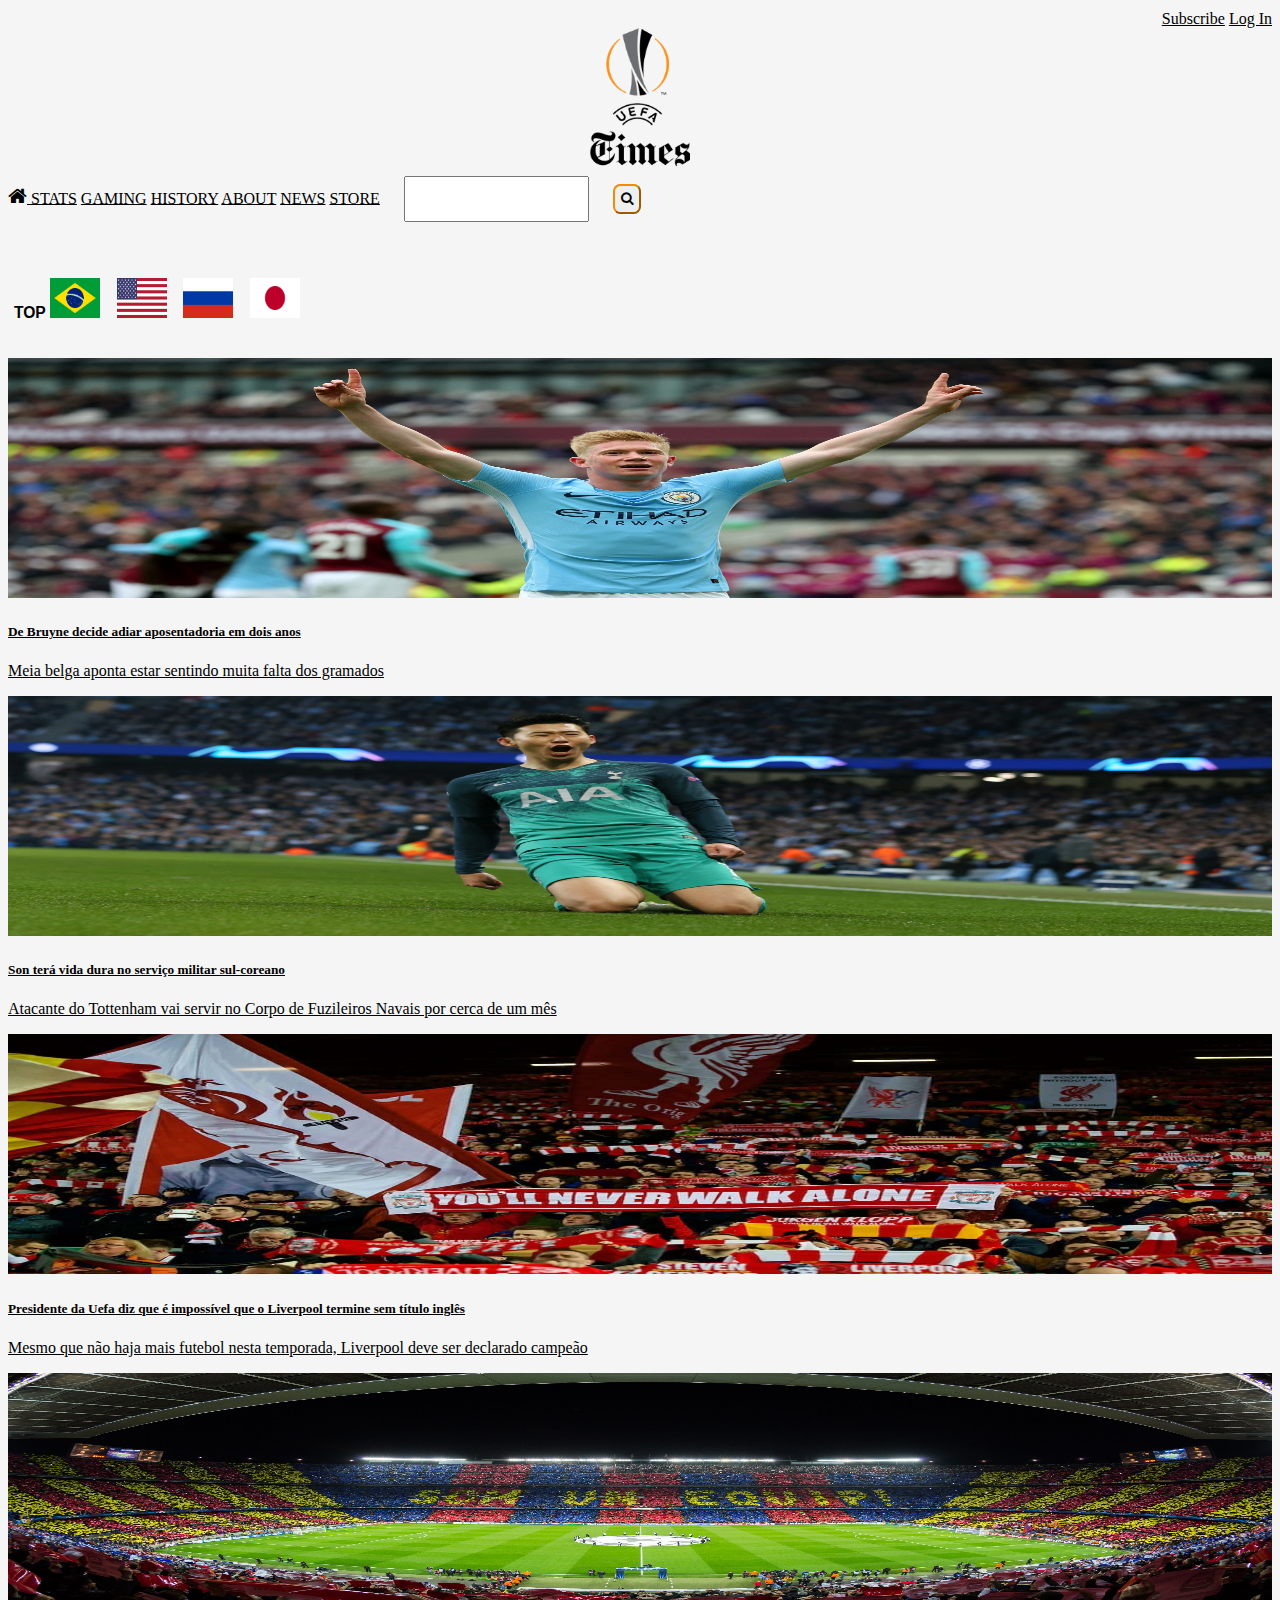
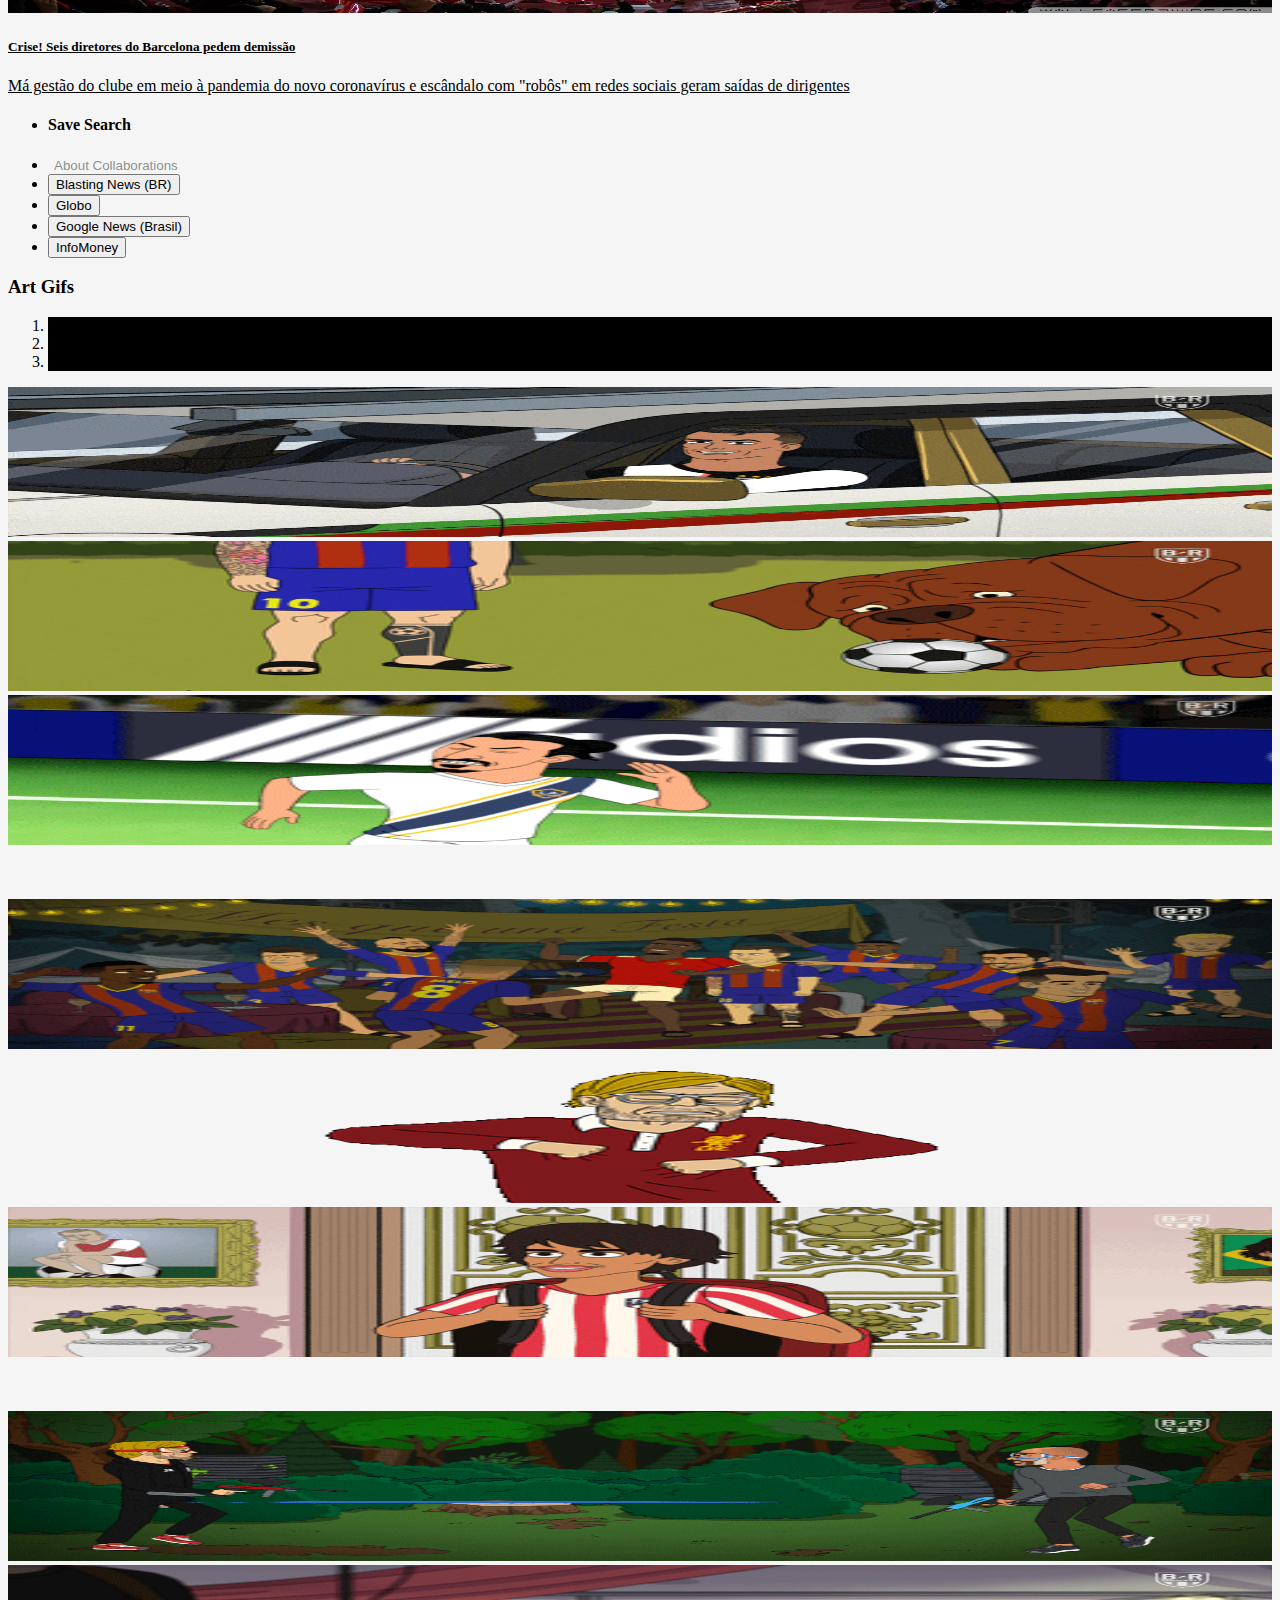
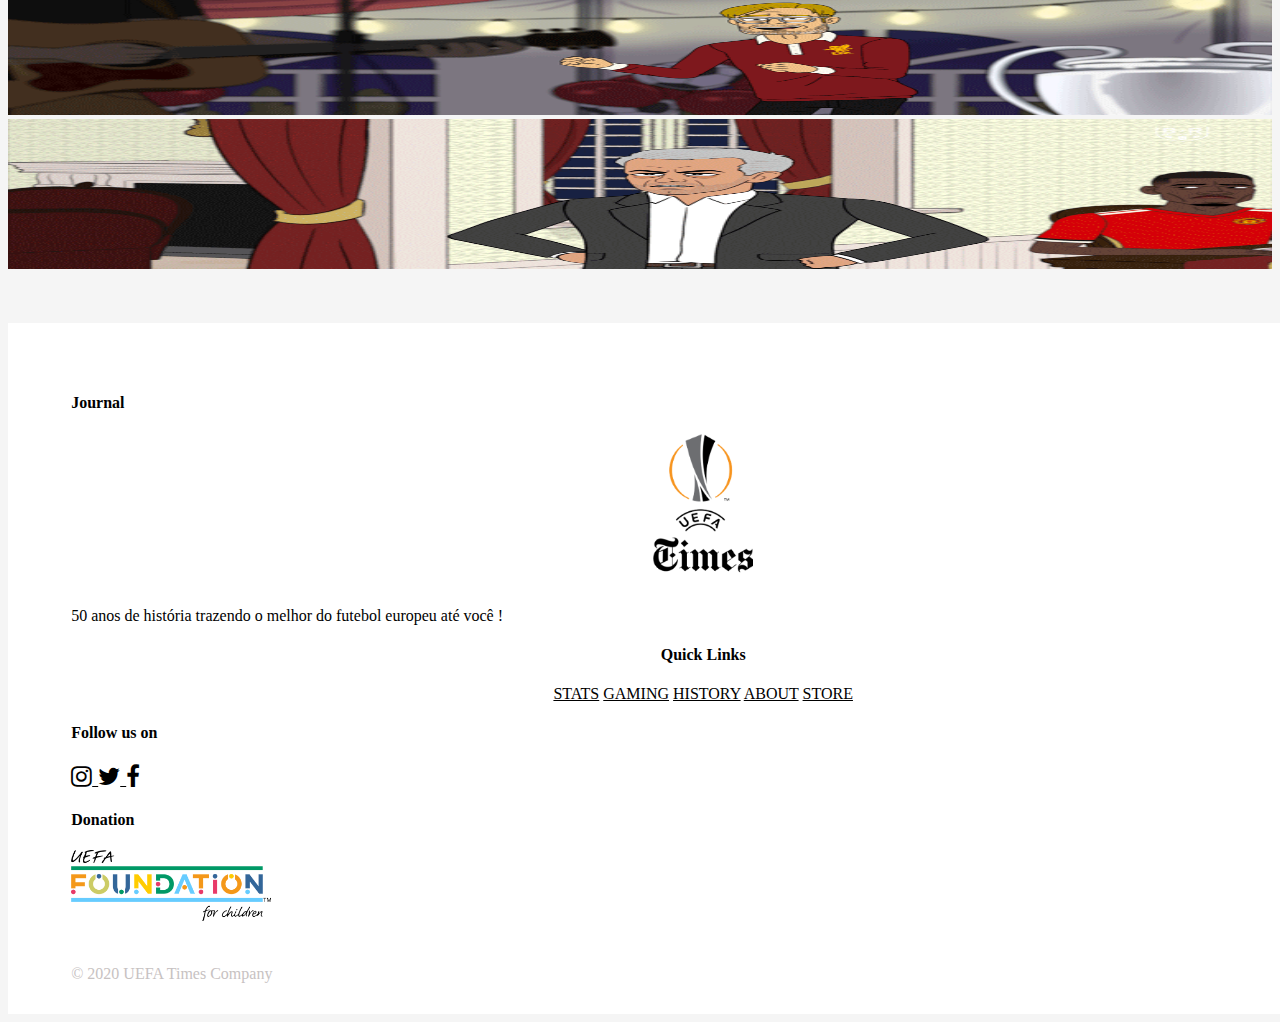
<file: Site News API Localstorage/Site 6/index.html>
<!DOCTYPE html>
<html lang="en">

<head>
    <meta charset="UTF-8">
    <meta name="viewport" content="width=device-width, initial-scale=1.0">
    <title>UEFA Times Company</title>
    <link rel="stylesheet" href="https://stackpath.bootstrapcdn.com/bootstrap/4.5.0/css/bootstrap.min.css" integrity="sha384-9aIt2nRpC12Uk9gS9baDl411NQApFmC26EwAOH8WgZl5MYYxFfc+NcPb1dKGj7Sk" crossorigin="anonymous">
    <link rel="stylesheet" href="https://maxcdn.bootstrapcdn.com/font-awesome/4.3.0/css/font-awesome.min.css">
    <link rel="stylesheet" href="style.css">
    
</head>

<body>

    <header class="container header">

        <div class="row">

            <div class="col-12 header_area">
                <div class="row">
                    
                    <div class="col-12 col-sm-12 col-md-12 col-lg-12 menu_area">
                        <nav class=" menu_nav ">
                    
                            <input type="checkbox"  id ="menuToggle" class="menuToggle">
                                <label for="menuToggle" class="bars-icon">
                                    <i class="fa fa-bars"></i>
                                    <i class="fa fa-times-circle"></i>
                                </label>
                            <div class="menu_mobile">
                                <ul class="list_mobile" id="mainList">
                                    <li><a class="nav-link active bg-transparent text-secondary" href="#">
                                        <input type="checkbox" class="menuToggle">
                                        <label for="menuToggle" class="home-icon">
                                            <i class="fa fa-home"></i>
                                        </label>
                                    </a></li>
                                    <li><a class="nav-link" href="https://www.uefa.com/uefaeuropaleague/statistics/">STATS</a></li>
                                    <li><a class="nav-link" href="https://www.uefa.com/uefaeuropaleague/games/">GAMING</a></li>
                                    <li><a class="nav-link" href="https://www.uefa.com/uefaeuropaleague/history/">HISTORY</a></li>
                                    <li><a class="nav-link" href="https://www.uefa.com/uefaeuropaleague/about/">ABOUT</a></li>
                                    <li><a class="nav-link" href="#news">NEWS</a></li>
                                    <li><a class="nav-link" href="https://store.uefa.com/eu_en/uefa-europa-league.html">STORE</a></li>
                                </div>
                            
                            <div class="text_menu">
                                <nav class="nav nav-pills flex-column flex-sm-row">
                                    <a class="nav-link" href="https://accounts.google.com/signup/v2/webcreateaccount?continue=https%3A%2F%2Faccounts.google.com%2FManageAccount%3Fnc%3D1&gmb=exp&biz=false&flowName=GlifWebSignIn&flowEntry=SignUp">Subscribe</a>
                                    <a class="nav-link" href="https://accounts.google.com/ServiceLogin/identifier?continue=https%3A%2F%2Faccounts.google.com%2FManageAccount%3Fnc%3D1&flowName=GlifWebSignIn&flowEntry=AddSession">Log In</a>
                                </nav>
                            </div>
                        </nav>
                    </div>
                    
                    <div class="col-12 col-sm-12 col-md-12 col-lg-12 logo-area">
                        <img src="images/times2.png" alt="Logo" class="logo">
                    </div>
                    <div class="col-12 col-sm-12 col-md-12 col-lg-12  pagination justify-content-center menu_header">
                        <nav class="nav nav-pills flex-column flex-sm-row menu_header2">
                            <a class="nav-link active bg-transparent text-secondary" href="#">
                                <input type="checkbox" class="menuToggle">
                                <label for="menuToggle" class="home-icon">
                                    <i class="fa fa-home"></i>
                                </label>
                            </a>
                            <a class="nav-link" href="https://www.uefa.com/uefaeuropaleague/statistics/">STATS</a>
                            <a class="nav-link" href="https://www.uefa.com/uefaeuropaleague/games/">GAMING</a>
                            <a class="nav-link" href="https://www.uefa.com/uefaeuropaleague/history/">HISTORY</a>
                            <a class="nav-link" href="https://www.uefa.com/uefaeuropaleague/about/">ABOUT</a>
                            <a class="nav-link" href="#news">NEWS</a>
                            <a class="nav-link" href="https://store.uefa.com/eu_en/uefa-europa-league.html">STORE</a>
                            
                            
                            <input type="text" id="txtPesquisa">
                            <button id="btnPesquisa">
                                <input type="checkbox" class="menuToggles">
                                    <label for="menuToggles" class="search-icon">
                                        <i class="fa fa-search"></i>
                                    </label>
                            </button>
                            
                        </nav>
                    </div>
                </div>
            </div>

        </div>

    </header>


    <main class="container main">

        <div class="row">

            <div class="col-12 col-sm-12 col-md-8"  id = "exclusive">

                <div class="title">
                    <h3 class="p-2 mb-2 bg-warning text-dark">
                        <div class="d-flex justify-content-between">
                            <button class="nav-link" id="btnPesquisas">
                                <h3>TOP
                                    <img src="images/brasil.png" alt="" class="flag_image">
                                </h3>
                            </button>
                            <button class="nav-link" id="k">
                                <img src="images/usa.png" alt="" class="flag_image">
                            </button>
                            <button class="nav-link" id="l">
                                <img src="images/russia.png" alt="" class="flag_image">
                            </button>
                            <button class="nav-link" id="n">
                                <img src="images/japan.png" alt="" class="flag_image">
                            </button>
                        </div>
                    </h3>
                </div>

                <div class="justify-content-between search_title1" id="title_men2">
                    <div class = "col-md-10 search_title2">
                        <h3 class="p-2 mb-2 bg-dark text-white" id="title_men">News</h3>
                    </div>
                    <div class = "col-md-2 search_title1">
                        <button id="save"><h3>Save</h3></button>
                    </div>
                </div>


                <div id="tela">
                    


                    <div class="card mb-4" style="max-width: 100%;">
                        <div class="row no-gutters">
                            <div class="col-md-5">
                                <a href="https://globoesporte.globo.com/futebol/futebol-internacional/futebol-ingles/noticia/de-bruyne-diz-que-paralisacao-de-campeonatos-o-fez-adiar-aposentadoria-em-dois-anos.ghtml">
                                    <img src="images/bruyne.jpg" class="card-img" alt="Kevin De Bruyne">
                                </a>
                            </div>
                            <div class="col-md-7">
                                <div class="card-body">
                                    <a href="https://globoesporte.globo.com/futebol/futebol-internacional/futebol-ingles/noticia/de-bruyne-diz-que-paralisacao-de-campeonatos-o-fez-adiar-aposentadoria-em-dois-anos.ghtml">
                                        <h5 class="card-title">De Bruyne decide adiar aposentadoria em dois anos</h5>
                                        <p class="card-text">Meia belga aponta estar sentindo muita falta dos gramados</p>
                                    </a>
                                </div>
                            </div>
                        </div>
                    </div>

                    
            
                    <div class="card mb-4" style="max-width: 100%;">
                        <div class="row no-gutters">
                            <div class="col-md-5">
                                <a href="https://globoesporte.globo.com/futebol/futebol-internacional/noticia/gas-lacrimogeneo-marcha-de-30km-tiro-ao-alvo-son-tera-vida-dura-no-servico-militar-sul-coreano.ghtml">
                                    <img src="images/son.jpg" class="card-img" alt="Son">
                                </a>
                            </div>
                            <div class="col-md-7">
                                <div class="card-body">
                                    <a href="https://globoesporte.globo.com/futebol/futebol-internacional/noticia/gas-lacrimogeneo-marcha-de-30km-tiro-ao-alvo-son-tera-vida-dura-no-servico-militar-sul-coreano.ghtml">
                                        <h5 class="card-title">Son terá vida dura no serviço militar sul-coreano</h5>
                                        <p class="card-text">Atacante do Tottenham vai servir no Corpo de Fuzileiros Navais por cerca de um mês</p>
                                    </a>
                                </div>
                            </div>
                        </div>
                    </div>

                    <div class="card mb-4" style="max-width: 100%;">
                        <div class="row no-gutters">
                            <div class="col-md-5">
                                <a href="https://globoesporte.globo.com/futebol/futebol-internacional/futebol-ingles/noticia/e-impossivel-para-o-liverpool-terminar-sem-titulo-ingles-diz-presidente-da-uefa.ghtml">
                                    <img src="images/torcida_do_liverpool.jpg" class="card-img" alt="Torcida do liverpool">
                                </a>
                            </div>
                            <div class="col-md-7">
                                <div class="card-body">
                                    <a href="https://globoesporte.globo.com/futebol/futebol-internacional/futebol-ingles/noticia/e-impossivel-para-o-liverpool-terminar-sem-titulo-ingles-diz-presidente-da-uefa.ghtml">
                                        <h5 class="card-title">Presidente da Uefa diz que é impossível que o Liverpool termine sem título inglês</h5>
                                        <p class="card-text">Mesmo que não haja mais futebol nesta temporada, Liverpool deve ser declarado campeão</p>
                                    </a>
                                </div>
                            </div>
                        </div>
                    </div>

                    <div class="card mb-4" style="max-width: 100%;">
                        <div class="row no-gutters">
                            <div class="col-md-5">
                                <a href="https://globoesporte.globo.com/futebol/futebol-internacional/futebol-espanhol/noticia/crise-seis-diretores-do-barcelona-pedem-demissao-e-batem-duro-no-presidente-bartomeu.ghtml">
                                    <img src="images/barcelona.jpg" class="card-img" alt="Barcelona Fc">
                                </a>
                            </div>
                            <div class="col-md-7">
                                <div class="card-body">
                                    <a href="https://globoesporte.globo.com/futebol/futebol-internacional/futebol-espanhol/noticia/crise-seis-diretores-do-barcelona-pedem-demissao-e-batem-duro-no-presidente-bartomeu.ghtml">
                                        <h5 class="card-title">Crise! Seis diretores do Barcelona pedem demissão</h5>
                                        <p class="card-text">Má gestão do clube em meio à pandemia do novo coronavírus e escândalo com "robôs" em redes sociais geram saídas de
                                        dirigentes</p>
                                    </a>
                                </div>
                            </div>
                        </div>
                    </div>
            
                           
            
                </div>





            </div>
                    
        
                
            <div class="col-12 col-sm-12 col-md-4"  id = "news">

                <div class="col-sm-12 col mb-4 menu_settings">
                    <ul class="list-group list-group-flush">
                        <li class="list-group-item">
                            <div>
                                <h4>Save Search</h4>
                                <ul id="save_search">
                                </ul>
                            </div>
                        </li>
                        <li class="list-group-item">
                            <button class="dropdown-item" id="x">
                                About Collaborations
                            </button>
                        </li>
                        <li class="list-group-item">
                            <button class="dropdown-item" id="a">
                                Blasting News (BR)
                            </button>
                        </li>
                        <li class="list-group-item">
                            <button class="dropdown-item" id="b">
                                Globo
                            </button>
                            </li>
                        <li class="list-group-item">
                            <button class="dropdown-item" id="c">
                                Google News (Brasil)
                            </button>
                            </li>
                        <li class="list-group-item">
                            <button class="dropdown-item" id="d">
                                InfoMoney
                            </button>
                        </li>
                    </ul>
                </div>

                <div id ="tela2">

                    

                    <div class="title">
                        <h3 class="p-3 mb-2 bg-white text-dark">Art Gifs</h3>
                    </div>

                    <div id="carouselExampleIndicators" class="carousel slide" data-ride="carousel">
                        <ol class="carousel-indicators">
                            <li data-target="#carouselExampleIndicators" data-slide-to="0" class="active"></li>
                            <li data-target="#carouselExampleIndicators" data-slide-to="1"></li>
                            <li data-target="#carouselExampleIndicators" data-slide-to="2"></li>
                        </ol>
                        <div class="carousel-inner">
                            <div class="carousel-item active">
                                <div class="row row-cols-1">
                                    <div class="col mb-4">
                                        <div class="card">
                                            <img src="images/1.gif" class="card-img-top2" alt="Cristiano Ronaldo">
                                        </div>
                                    </div>
                                    <div class="col mb-4">
                                        <div class="card">
                                            <img src="images/2.gif" class="card-img-top2" alt="Lionel Messi">
                                        </div>
                                    </div>
                                    <div class="col mb-4">
                                        <div class="card">
                                            <img src="images/7.gif" class="card-img-top2" alt="Zlatan Ibrahimović">
                                        </div>
                                    </div>
                                </div>
                            </div>
                            <div class="carousel-item">
                                <div class="row row-cols-1">
                                    <div class="col mb-4">
                                        <div class="card">
                                            <img src="images/3.gif" class="card-img-top2" alt="Paul Pogba e Barcelona Team">
                                        </div>
                                    </div>
                                    <div class="col mb-4">
                                        <div class="card">
                                            <img src="images/9.gif" class="card-img-top2" alt="Jürgen Klopp">
                                        </div>
                                    </div>
                                    <div class="col mb-4">
                                        <div class="card">
                                            <img src="images/6.gif" class="card-img-top2" alt="João Félix e Cristiano Ronaldo">
                                        </div>
                                    </div>
                                </div>
                            </div>
                            <div class="carousel-item">
                                <div class="row row-cols-1">
                                    <div class="col mb-4">
                                        <div class="card">
                                            <img src="images/4.gif" class="card-img-top2" alt="Jürgen Klopp e Josep Guardiola">
                                        </div>
                                    </div>
                                    <div class="col mb-4">
                                        <div class="card">
                                            <img src="images/5.gif" class="card-img-top2" alt="Jürgen Klopp">
                                        </div>
                                    </div>
                                    <div class="col mb-4">
                                        <div class="card">
                                            <img src="images/8.gif" class="card-img-top2" alt="José Mourinho">
                                        </div>
                                    </div>
                                </div>
                            </div>
                        </div>
                    </div>
                </div>


            </div>

            
        </div>

    </main>



    <footer class="container footer">

        <div class="row">

            <div class=" col-12 col-sm-12 col-md-12 col-lg-12 border-bottom border-secondary text-center all_footer">

                <div class="row">

                    <div class="col-12 col-sm-4 col-md-4 footer_area">
                        <h4>Journal</h4>
                        <div class = "footer_logo">
                        <img src="images/times2.png" alt="" class="logo">
                        </div>
                        <p>50 anos de história trazendo o melhor do futebol europeu até você !</p>
                    </div>
                    <div class="col-12 col-sm-4 col-md-4 footer_links">
                        <h4>Quick Links</h4>
                        <a class="nav-link" href="https://www.uefa.com/uefaeuropaleague/statistics/">STATS</a>
                        <a class="nav-link" href="https://www.uefa.com/uefaeuropaleague/games/">GAMING</a>
                        <a class="nav-link" href="https://www.uefa.com/uefaeuropaleague/history/">HISTORY</a>
                        <a class="nav-link" href="https://www.uefa.com/uefaeuropaleague/about/">ABOUT</a>
                        <a class="nav-link" href="https://store.uefa.com/eu_en/uefa-europa-league.html">STORE</a>
                    </div>
                    <div class="col-12 col-sm-4 col-md-4">
                        <h4>Follow us on</h4>
                        <div>
                            <a href="https://www.instagram.com/uefa_times_news/">
                                <input type="checkbox" class="menuToggle">
                                <label for="menuToggle" class="footer-icon">
                                    <i class="fa fa-instagram"></i>
                                </label></a>
                            <a href="https://twitter.com/UefaN">
                                <input type="checkbox" class="menuToggle">
                                <label for="menuToggle" class="footer-icon">
                                    <i class="fa fa-twitter"></i>
                                </label></a>
                            <a href="https://m.facebook.com/UEFA_Times-109869720686136/?modal=admin_todo_tour">
                                <input type="checkbox" class="menuToggle">
                                <label for="menuToggle" class="footer-icon">
                                    <i class="fa fa-facebook"></i>
                                </label></a>
                        </div>
                        <h4 class="donation">Donation</h4>
                        <div>
                            <a href="https://uefafoundation.org/">
                            <img src="images/uefa_foundation.png" alt="UEFA Foundation" class="footer_image">
                            </a>
                        </div>
                    </div>

                </div>

            </div>

            <div class="col-12 col-sm-12 col-md-12">
                <p class="text-center direitos_autorais">© 2020 UEFA Times Company</p>
            </div>

        </div>

    </footer>
    


    
    
    <script src="javascript.js"></script>
    <script src="https://code.jquery.com/jquery-3.5.1.slim.min.js" integrity="sha384-DfXdz2htPH0lsSSs5nCTpuj/zy4C+OGpamoFVy38MVBnE+IbbVYUew+OrCXaRkfj" crossorigin="anonymous"></script>
    <script src="https://cdn.jsdelivr.net/npm/popper.js@1.16.0/dist/umd/popper.min.js" integrity="sha384-Q6E9RHvbIyZFJoft+2mJbHaEWldlvI9IOYy5n3zV9zzTtmI3UksdQRVvoxMfooAo" crossorigin="anonymous"></script>
    <script src="https://stackpath.bootstrapcdn.com/bootstrap/4.5.0/js/bootstrap.min.js" integrity="sha384-OgVRvuATP1z7JjHLkuOU7Xw704+h835Lr+6QL9UvYjZE3Ipu6Tp75j7Bh/kR0JKI" crossorigin="anonymous"></script>
</body>
</html>
</file>
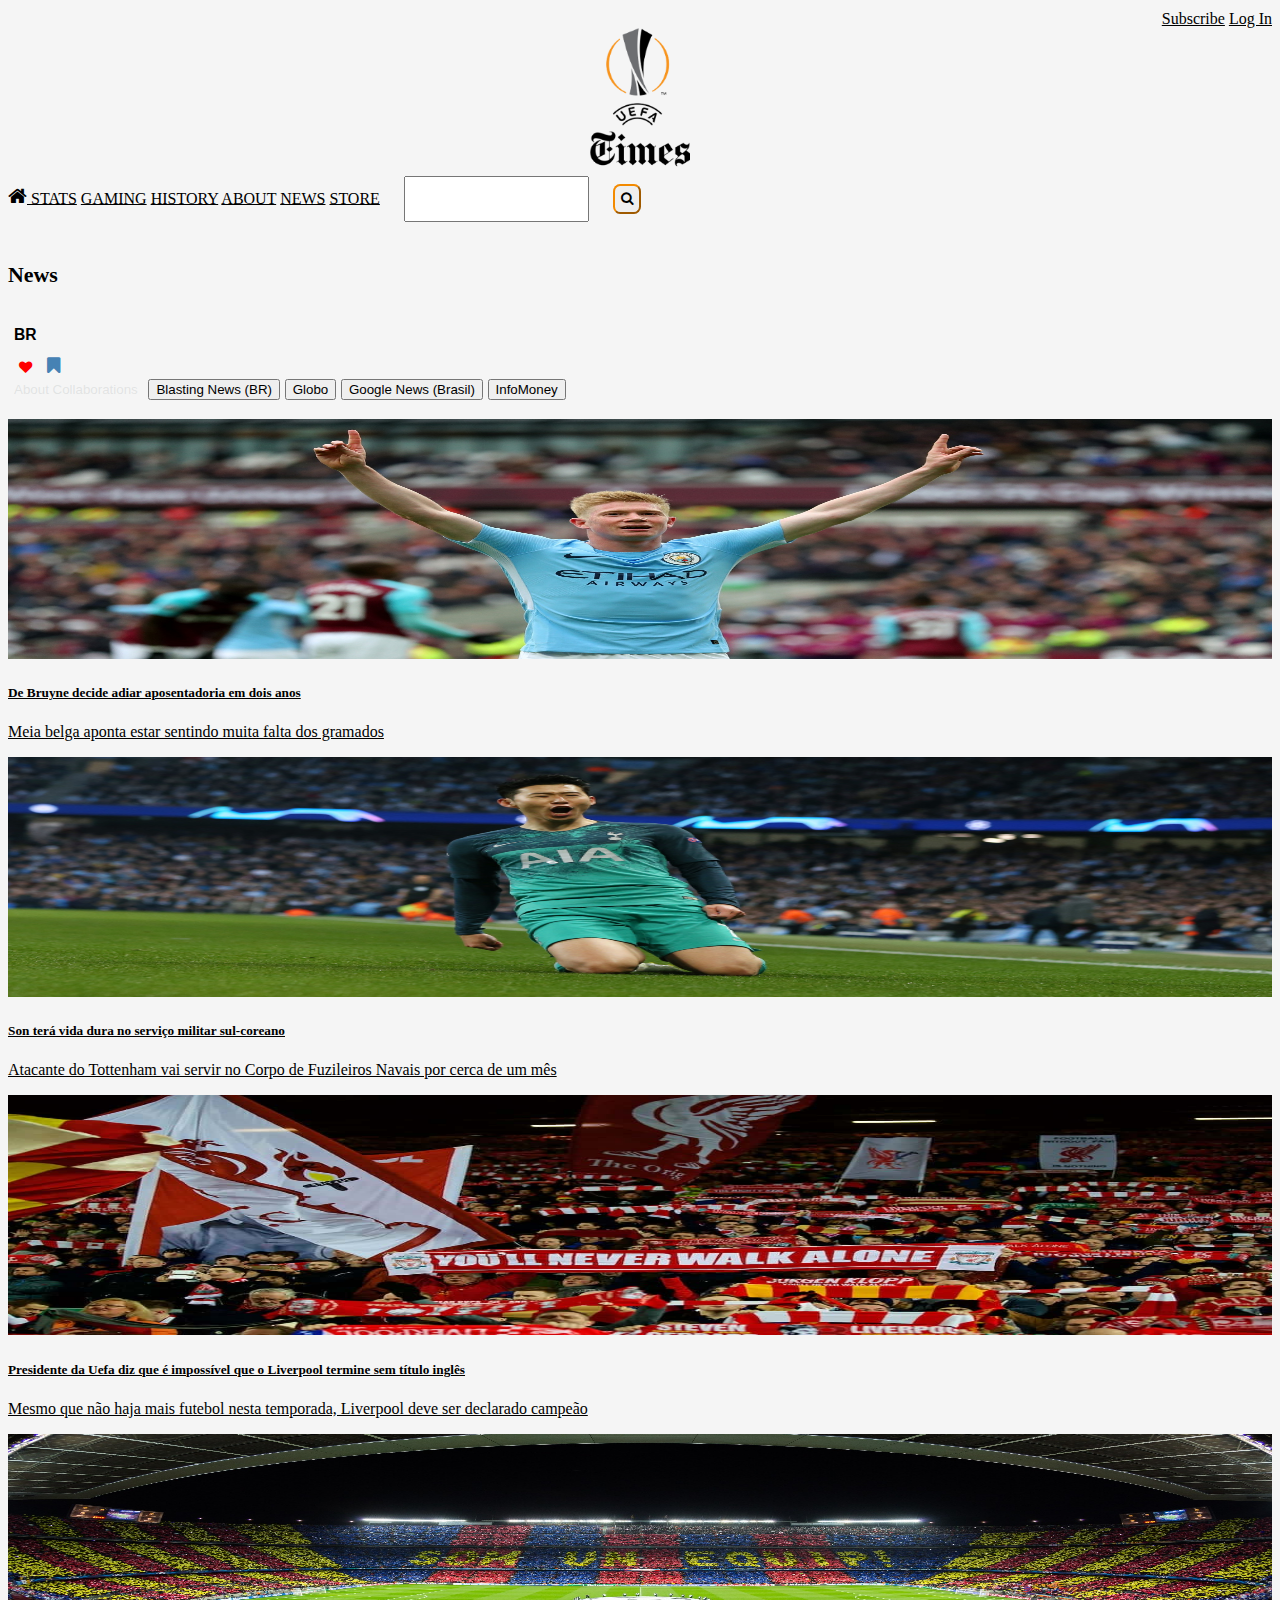
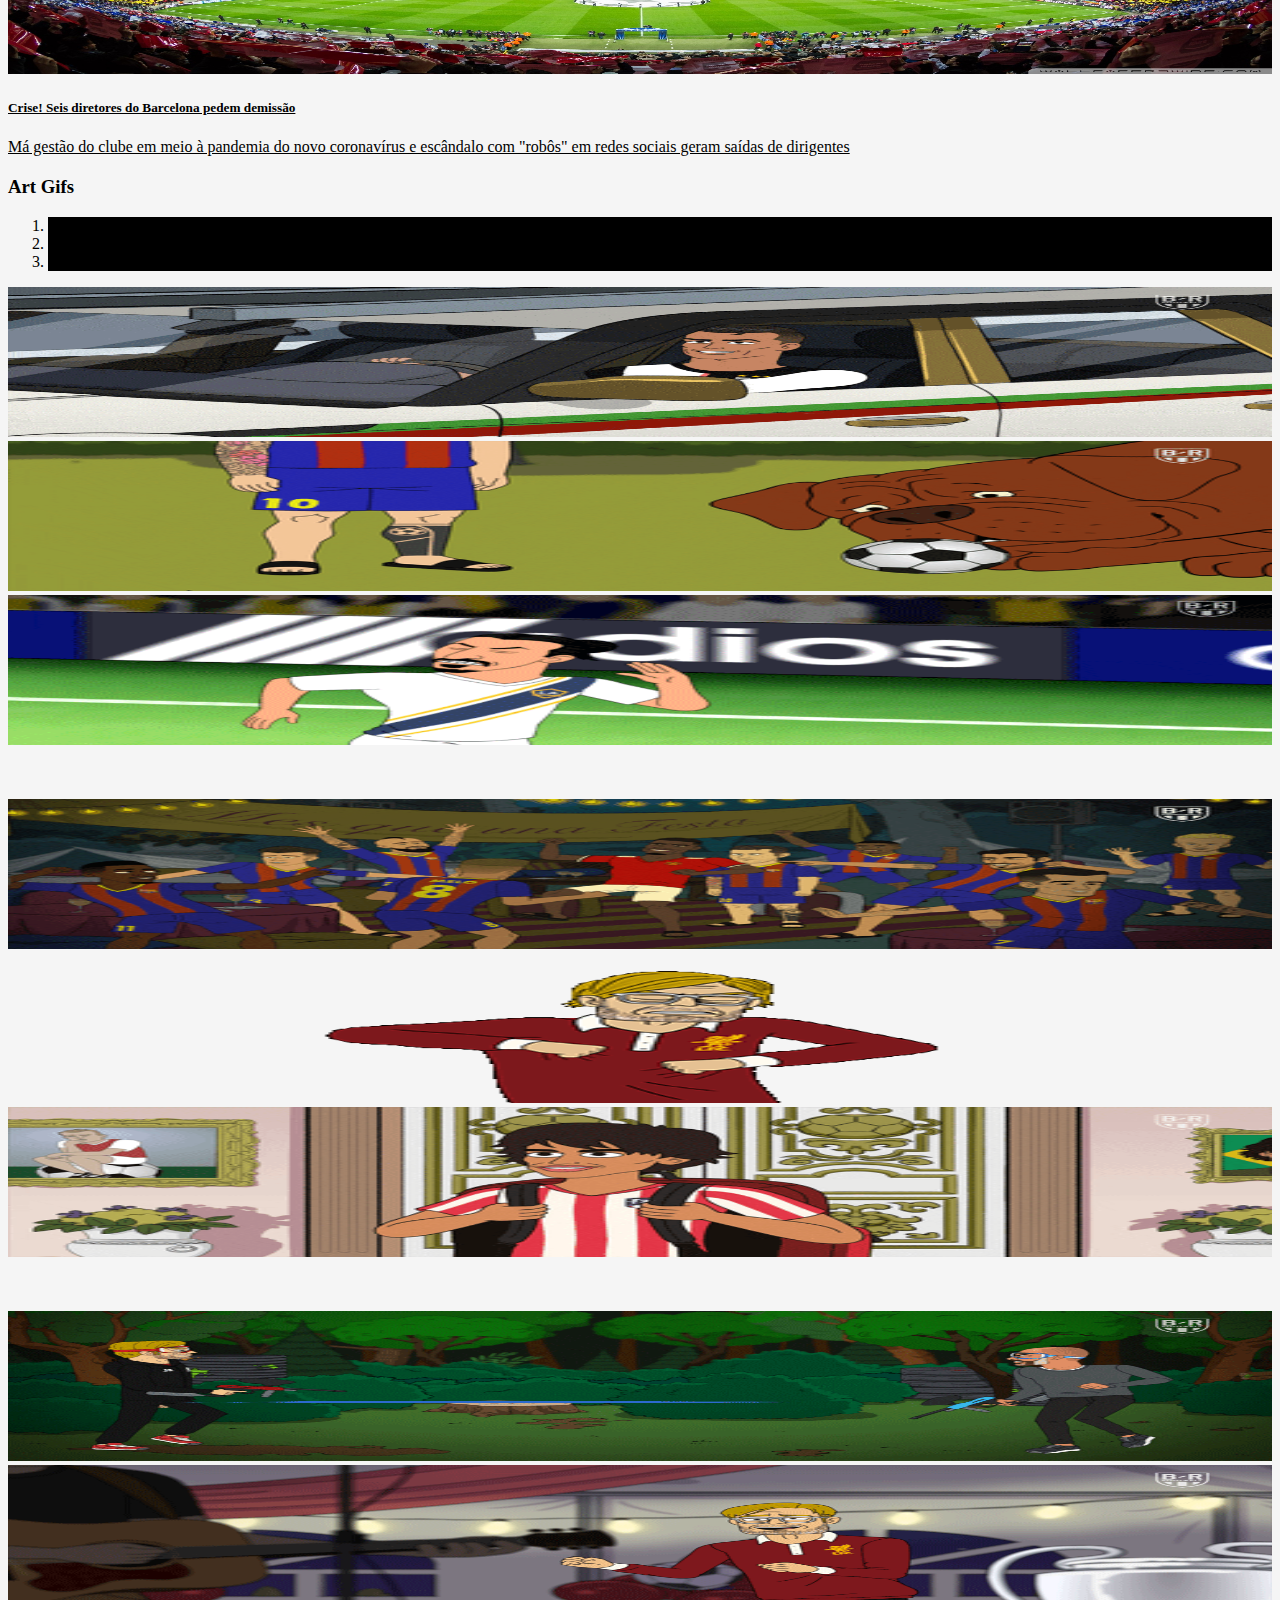
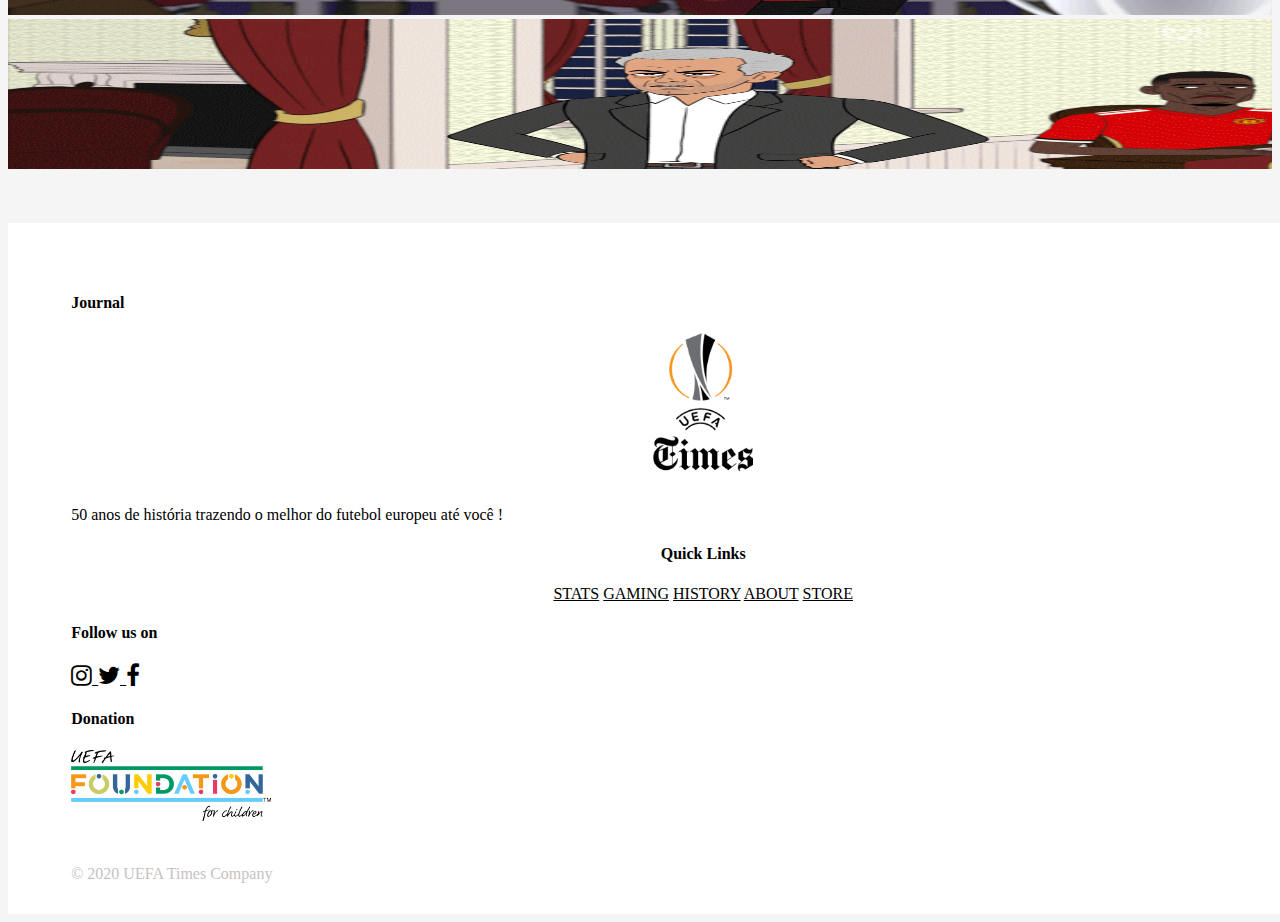
<file: Sites News API/Site 1/index.html>
<!DOCTYPE html>
<html lang="en">

<head>
    <meta charset="UTF-8">
    <meta name="viewport" content="width=device-width, initial-scale=1.0">
    <title>UEFA Times Company</title>
    <link rel="stylesheet" href="https://stackpath.bootstrapcdn.com/bootstrap/4.5.0/css/bootstrap.min.css" integrity="sha384-9aIt2nRpC12Uk9gS9baDl411NQApFmC26EwAOH8WgZl5MYYxFfc+NcPb1dKGj7Sk" crossorigin="anonymous">
    <link rel="stylesheet" href="https://maxcdn.bootstrapcdn.com/font-awesome/4.3.0/css/font-awesome.min.css">
    <link rel="stylesheet" href="style.css">
    
</head>

<body>

    <header class="container header">

        <div class="row">

            <div class="col-12 header_area">
                <div class="row">
                    
                    <div class="col-12 col-sm-12 col-md-12 col-lg-12 menu_area">
                        <nav class=" menu_nav ">
                    
                            <input type="checkbox"  id ="menuToggle" class="menuToggle">
                                <label for="menuToggle" class="bars-icon">
                                    <i class="fa fa-bars"></i>
                                    <i class="fa fa-times-circle"></i>
                                </label>
                            <div class="menu_mobile">
                                <ul class="list_mobile" id="mainList">
                                    <li><a class="nav-link active bg-transparent text-secondary" href="#">
                                        <input type="checkbox" class="menuToggle">
                                        <label for="menuToggle" class="home-icon">
                                            <i class="fa fa-home"></i>
                                        </label>
                                    </a></li>
                                    <li><a class="nav-link" href="https://www.uefa.com/uefaeuropaleague/statistics/">STATS</a></li>
                                    <li><a class="nav-link" href="https://www.uefa.com/uefaeuropaleague/games/">GAMING</a></li>
                                    <li><a class="nav-link" href="https://www.uefa.com/uefaeuropaleague/history/">HISTORY</a></li>
                                    <li><a class="nav-link" href="https://www.uefa.com/uefaeuropaleague/about/">ABOUT</a></li>
                                    <li><a class="nav-link" href="#news">NEWS</a></li>
                                    <li><a class="nav-link" href="https://store.uefa.com/eu_en/uefa-europa-league.html">STORE</a></li>
                                </div>
                            
                            <div class="text_menu">
                                <nav class="nav nav-pills flex-column flex-sm-row">
                                    <a class="nav-link" href="https://accounts.google.com/signup/v2/webcreateaccount?continue=https%3A%2F%2Faccounts.google.com%2FManageAccount%3Fnc%3D1&gmb=exp&biz=false&flowName=GlifWebSignIn&flowEntry=SignUp">Subscribe</a>
                                    <a class="nav-link" href="https://accounts.google.com/ServiceLogin/identifier?continue=https%3A%2F%2Faccounts.google.com%2FManageAccount%3Fnc%3D1&flowName=GlifWebSignIn&flowEntry=AddSession">Log In</a>
                                </nav>
                            </div>
                        </nav>
                    </div>
                    
                    <div class="col-12 col-sm-12 col-md-12 col-lg-12 logo-area">
                        <img src="images/times2.png" alt="Logo" class="logo">
                    </div>
                    <div class="col-12 col-sm-12 col-md-12 col-lg-12  pagination justify-content-center menu_header">
                        <nav class="nav nav-pills flex-column flex-sm-row menu_header2">
                            <a class="nav-link active bg-transparent text-secondary" href="#">
                                <input type="checkbox" class="menuToggle">
                                <label for="menuToggle" class="home-icon">
                                    <i class="fa fa-home"></i>
                                </label>
                            </a>
                            <a class="nav-link" href="https://www.uefa.com/uefaeuropaleague/statistics/">STATS</a>
                            <a class="nav-link" href="https://www.uefa.com/uefaeuropaleague/games/">GAMING</a>
                            <a class="nav-link" href="https://www.uefa.com/uefaeuropaleague/history/">HISTORY</a>
                            <a class="nav-link" href="https://www.uefa.com/uefaeuropaleague/about/">ABOUT</a>
                            <a class="nav-link" href="#news">NEWS</a>
                            <a class="nav-link" href="https://store.uefa.com/eu_en/uefa-europa-league.html">STORE</a>
                            
                            
                            <input type="text" id="txtPesquisa">
                            <button id="btnPesquisa">
                                <input type="checkbox" class="menuToggles">
                                    <label for="menuToggles" class="search-icon">
                                        <i class="fa fa-search"></i>
                                    </label>
                            </button>
                            
                        </nav>
                    </div>
                </div>
            </div>

        </div>

    </header>


    <main class="container main">

        <div class="row">

            <div class="col-12 col-sm-12 col-md-8"  id = "exclusive">

                <div class="title">
                    <h3 class="p-3 mb-2 bg-white text-dark">
                        <div class="d-flex justify-content-between">
                            <h3 class ="news_text">News</h3>
                            <button class="nav-link" id="btnPesquisas">
                                <nav class="nav nav-pills flex-column flex-sm-row">
                                    <h3>BR</h3>
                                    <input type="checkbox" class="menuToggles">
                                        <label for="menuToggles" class="heart-icon">
                                            <i class="fa fa-heart"></i>
                                    </label>
                                </nav>
                            </button>
                            <a class="nav-link dropdown-toggle" href="#" id="navbarDropdownMenuLink" role="button" data-toggle="dropdown" aria-haspopup="true" aria-expanded="false">
                                <input type="checkbox" class="menuToggle">
                                    <label for="menuToggle" class="bookmark-icon">
                                        <i class="fa fa-bookmark"></i>
                                </label>
                            </a>
                            <div class="dropdown-menu" aria-labelledby="navbarDropdownMenuLink">
                                <button class="dropdown-item" id="x">
                                    About Collaborations
                                </button>
                                <button class="dropdown-item" id="a">Blasting News (BR)</button>
                                <button class="dropdown-item" id="b">Globo</button>
                                <button class="dropdown-item" id="c">Google News (Brasil)</button>
                                <button class="dropdown-item" id="d">InfoMoney</button>
                            </div> 
                        </div>
                    </h3>
                </div>


                <div id="tela">


                    <div class="card mb-4" style="max-width: 100%;">
                        <div class="row no-gutters">
                            <div class="col-md-5">
                                <a href="https://globoesporte.globo.com/futebol/futebol-internacional/futebol-ingles/noticia/de-bruyne-diz-que-paralisacao-de-campeonatos-o-fez-adiar-aposentadoria-em-dois-anos.ghtml">
                                    <img src="images/bruyne.jpg" class="card-img" alt="Kevin De Bruyne">
                                </a>
                            </div>
                            <div class="col-md-7">
                                <div class="card-body">
                                    <a href="https://globoesporte.globo.com/futebol/futebol-internacional/futebol-ingles/noticia/de-bruyne-diz-que-paralisacao-de-campeonatos-o-fez-adiar-aposentadoria-em-dois-anos.ghtml">
                                        <h5 class="card-title">De Bruyne decide adiar aposentadoria em dois anos</h5>
                                        <p class="card-text">Meia belga aponta estar sentindo muita falta dos gramados</p>
                                    </a>
                                </div>
                            </div>
                        </div>
                    </div>

                    
            
                    <div class="card mb-4" style="max-width: 100%;">
                        <div class="row no-gutters">
                            <div class="col-md-5">
                                <a href="https://globoesporte.globo.com/futebol/futebol-internacional/noticia/gas-lacrimogeneo-marcha-de-30km-tiro-ao-alvo-son-tera-vida-dura-no-servico-militar-sul-coreano.ghtml">
                                    <img src="images/son.jpg" class="card-img" alt="Son">
                                </a>
                            </div>
                            <div class="col-md-7">
                                <div class="card-body">
                                    <a href="https://globoesporte.globo.com/futebol/futebol-internacional/noticia/gas-lacrimogeneo-marcha-de-30km-tiro-ao-alvo-son-tera-vida-dura-no-servico-militar-sul-coreano.ghtml">
                                        <h5 class="card-title">Son terá vida dura no serviço militar sul-coreano</h5>
                                        <p class="card-text">Atacante do Tottenham vai servir no Corpo de Fuzileiros Navais por cerca de um mês</p>
                                    </a>
                                </div>
                            </div>
                        </div>
                    </div>

                    <div class="card mb-4" style="max-width: 100%;">
                        <div class="row no-gutters">
                            <div class="col-md-5">
                                <a href="https://globoesporte.globo.com/futebol/futebol-internacional/futebol-ingles/noticia/e-impossivel-para-o-liverpool-terminar-sem-titulo-ingles-diz-presidente-da-uefa.ghtml">
                                    <img src="images/torcida_do_liverpool.jpg" class="card-img" alt="Torcida do liverpool">
                                </a>
                            </div>
                            <div class="col-md-7">
                                <div class="card-body">
                                    <a href="https://globoesporte.globo.com/futebol/futebol-internacional/futebol-ingles/noticia/e-impossivel-para-o-liverpool-terminar-sem-titulo-ingles-diz-presidente-da-uefa.ghtml">
                                        <h5 class="card-title">Presidente da Uefa diz que é impossível que o Liverpool termine sem título inglês</h5>
                                        <p class="card-text">Mesmo que não haja mais futebol nesta temporada, Liverpool deve ser declarado campeão</p>
                                    </a>
                                </div>
                            </div>
                        </div>
                    </div>

                    <div class="card mb-4" style="max-width: 100%;">
                        <div class="row no-gutters">
                            <div class="col-md-5">
                                <a href="https://globoesporte.globo.com/futebol/futebol-internacional/futebol-espanhol/noticia/crise-seis-diretores-do-barcelona-pedem-demissao-e-batem-duro-no-presidente-bartomeu.ghtml">
                                    <img src="images/barcelona.jpg" class="card-img" alt="Barcelona Fc">
                                </a>
                            </div>
                            <div class="col-md-7">
                                <div class="card-body">
                                    <a href="https://globoesporte.globo.com/futebol/futebol-internacional/futebol-espanhol/noticia/crise-seis-diretores-do-barcelona-pedem-demissao-e-batem-duro-no-presidente-bartomeu.ghtml">
                                        <h5 class="card-title">Crise! Seis diretores do Barcelona pedem demissão</h5>
                                        <p class="card-text">Má gestão do clube em meio à pandemia do novo coronavírus e escândalo com "robôs" em redes sociais geram saídas de
                                        dirigentes</p>
                                    </a>
                                </div>
                            </div>
                        </div>
                    </div>
            
                           
            
                </div>





            </div>
                    
        
                
            <div class="col-12 col-sm-12 col-md-4"  id = "news">

                <div id ="tela2">

                    <div class="title">
                        <h3 class="p-3 mb-2 bg-white text-dark">Art Gifs</h3>
                    </div>

                    <div id="carouselExampleIndicators" class="carousel slide" data-ride="carousel">
                        <ol class="carousel-indicators">
                            <li data-target="#carouselExampleIndicators" data-slide-to="0" class="active"></li>
                            <li data-target="#carouselExampleIndicators" data-slide-to="1"></li>
                            <li data-target="#carouselExampleIndicators" data-slide-to="2"></li>
                        </ol>
                        <div class="carousel-inner">
                            <div class="carousel-item active">
                                <div class="row row-cols-1">
                                    <div class="col mb-4">
                                        <div class="card">
                                            <img src="images/1.gif" class="card-img-top2" alt="Cristiano Ronaldo">
                                        </div>
                                    </div>
                                    <div class="col mb-4">
                                        <div class="card">
                                            <img src="images/2.gif" class="card-img-top2" alt="Lionel Messi">
                                        </div>
                                    </div>
                                    <div class="col mb-4">
                                        <div class="card">
                                            <img src="images/7.gif" class="card-img-top2" alt="Zlatan Ibrahimović">
                                        </div>
                                    </div>
                                </div>
                            </div>
                            <div class="carousel-item">
                                <div class="row row-cols-1">
                                    <div class="col mb-4">
                                        <div class="card">
                                            <img src="images/3.gif" class="card-img-top2" alt="Paul Pogba e Barcelona Team">
                                        </div>
                                    </div>
                                    <div class="col mb-4">
                                        <div class="card">
                                            <img src="images/9.gif" class="card-img-top2" alt="Jürgen Klopp">
                                        </div>
                                    </div>
                                    <div class="col mb-4">
                                        <div class="card">
                                            <img src="images/6.gif" class="card-img-top2" alt="João Félix e Cristiano Ronaldo">
                                        </div>
                                    </div>
                                </div>
                            </div>
                            <div class="carousel-item">
                                <div class="row row-cols-1">
                                    <div class="col mb-4">
                                        <div class="card">
                                            <img src="images/4.gif" class="card-img-top2" alt="Jürgen Klopp e Josep Guardiola">
                                        </div>
                                    </div>
                                    <div class="col mb-4">
                                        <div class="card">
                                            <img src="images/5.gif" class="card-img-top2" alt="Jürgen Klopp">
                                        </div>
                                    </div>
                                    <div class="col mb-4">
                                        <div class="card">
                                            <img src="images/8.gif" class="card-img-top2" alt="José Mourinho">
                                        </div>
                                    </div>
                                </div>
                            </div>
                        </div>
                    </div>
                </div>


            </div>

            
        </div>

    </main>



    <footer class="container footer">

        <div class="row">

            <div class=" col-12 col-sm-12 col-md-12 col-lg-12 border-bottom border-secondary text-center all_footer">

                <div class="row">

                    <div class="col-12 col-sm-4 col-md-4 footer_area">
                        <h4>Journal</h4>
                        <div class = "footer_logo">
                        <img src="images/times2.png" alt="" class="logo">
                        </div>
                        <p>50 anos de história trazendo o melhor do futebol europeu até você !</p>
                    </div>
                    <div class="col-12 col-sm-4 col-md-4 footer_links">
                        <h4>Quick Links</h4>
                        <a class="nav-link" href="https://www.uefa.com/uefaeuropaleague/statistics/">STATS</a>
                        <a class="nav-link" href="https://www.uefa.com/uefaeuropaleague/games/">GAMING</a>
                        <a class="nav-link" href="https://www.uefa.com/uefaeuropaleague/history/">HISTORY</a>
                        <a class="nav-link" href="https://www.uefa.com/uefaeuropaleague/about/">ABOUT</a>
                        <a class="nav-link" href="https://store.uefa.com/eu_en/uefa-europa-league.html">STORE</a>
                    </div>
                    <div class="col-12 col-sm-4 col-md-4">
                        <h4>Follow us on</h4>
                        <div>
                            <a href="https://www.instagram.com/uefa_times_news/">
                                <input type="checkbox" class="menuToggle">
                                <label for="menuToggle" class="footer-icon">
                                    <i class="fa fa-instagram"></i>
                                </label></a>
                            <a href="https://twitter.com/UefaN">
                                <input type="checkbox" class="menuToggle">
                                <label for="menuToggle" class="footer-icon">
                                    <i class="fa fa-twitter"></i>
                                </label></a>
                            <a href="https://m.facebook.com/UEFA_Times-109869720686136/?modal=admin_todo_tour">
                                <input type="checkbox" class="menuToggle">
                                <label for="menuToggle" class="footer-icon">
                                    <i class="fa fa-facebook"></i>
                                </label></a>
                        </div>
                        <h4 class="donation">Donation</h4>
                        <div>
                            <a href="https://uefafoundation.org/">
                            <img src="images/uefa_foundation.png" alt="UEFA Foundation" class="footer_image">
                            </a>
                        </div>
                    </div>

                </div>

            </div>

            <div class="col-12 col-sm-12 col-md-12">
                <p class="text-center direitos_autorais">© 2020 UEFA Times Company</p>
            </div>

        </div>

    </footer>
    


    
    
    <script src="javascript.js"></script>
    <script src="https://code.jquery.com/jquery-3.5.1.slim.min.js" integrity="sha384-DfXdz2htPH0lsSSs5nCTpuj/zy4C+OGpamoFVy38MVBnE+IbbVYUew+OrCXaRkfj" crossorigin="anonymous"></script>
    <script src="https://cdn.jsdelivr.net/npm/popper.js@1.16.0/dist/umd/popper.min.js" integrity="sha384-Q6E9RHvbIyZFJoft+2mJbHaEWldlvI9IOYy5n3zV9zzTtmI3UksdQRVvoxMfooAo" crossorigin="anonymous"></script>
    <script src="https://stackpath.bootstrapcdn.com/bootstrap/4.5.0/js/bootstrap.min.js" integrity="sha384-OgVRvuATP1z7JjHLkuOU7Xw704+h835Lr+6QL9UvYjZE3Ipu6Tp75j7Bh/kR0JKI" crossorigin="anonymous"></script>
</body>
</html>
</file>
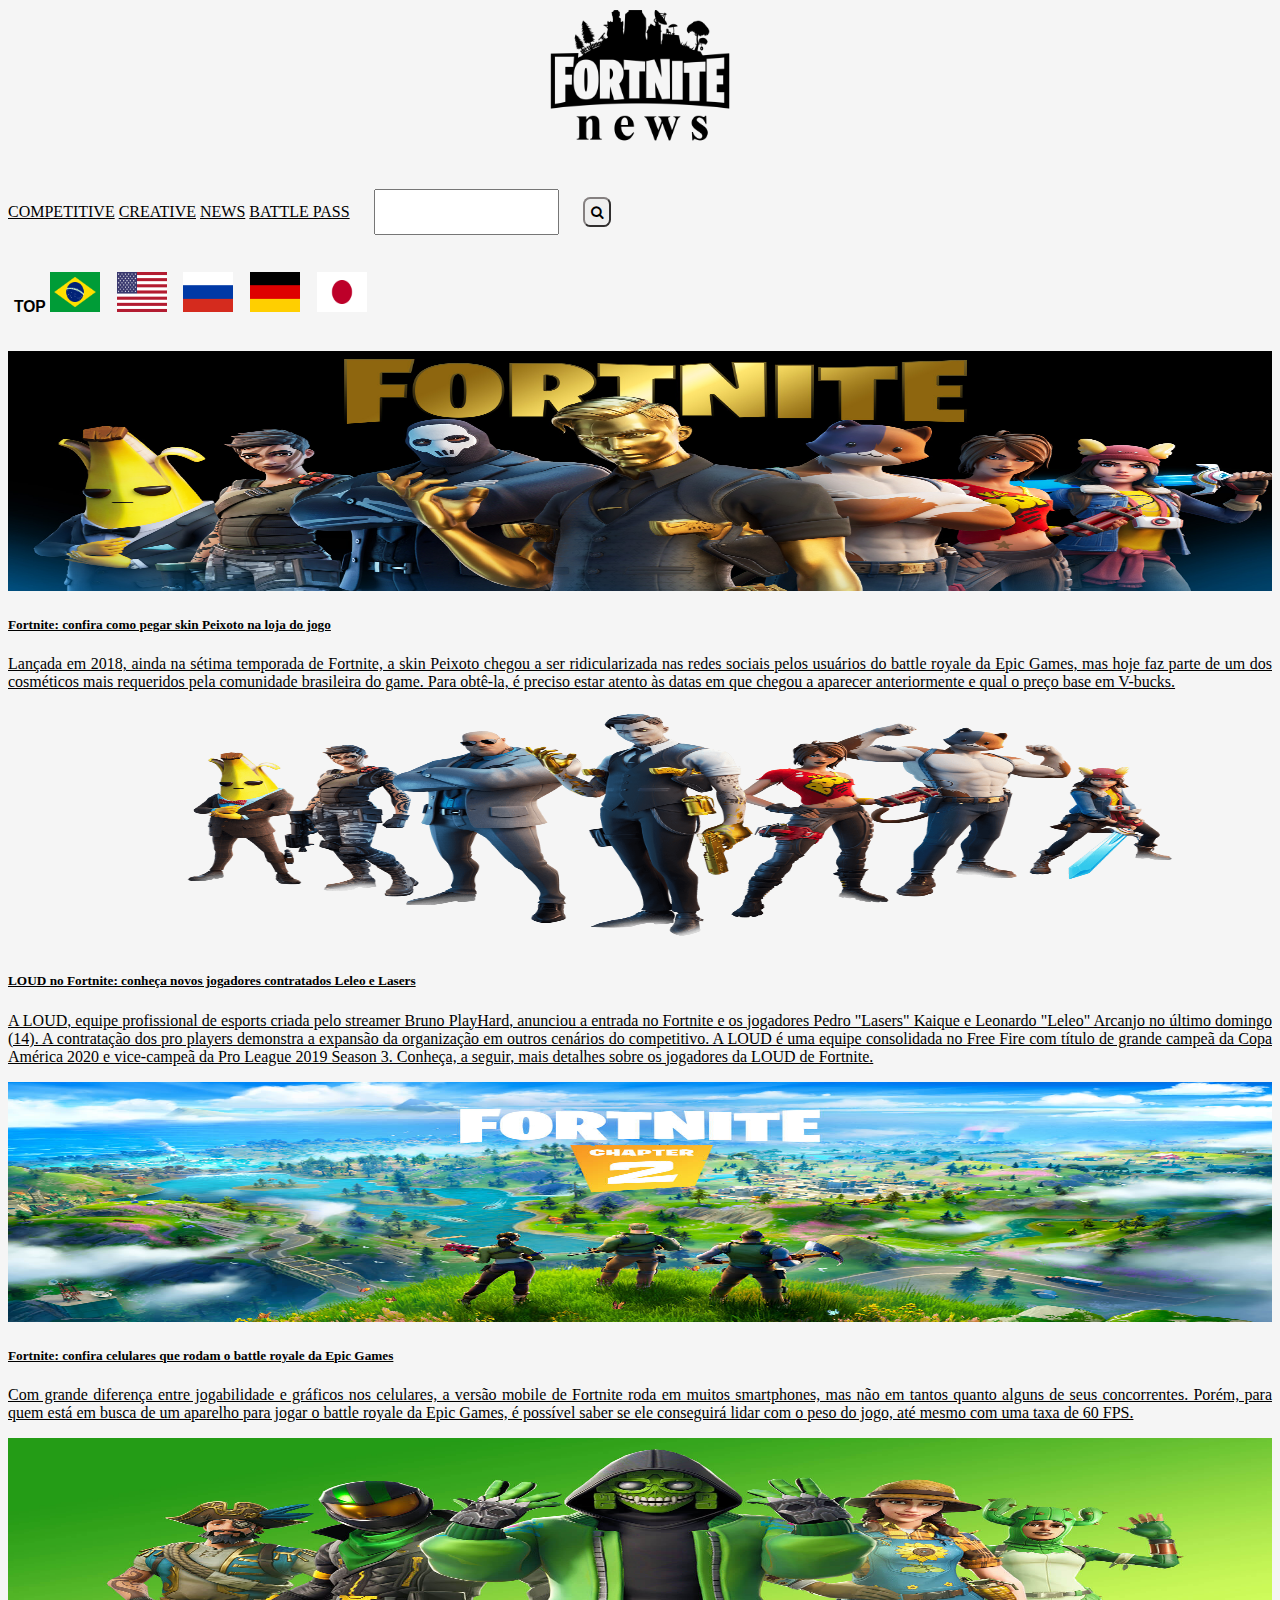
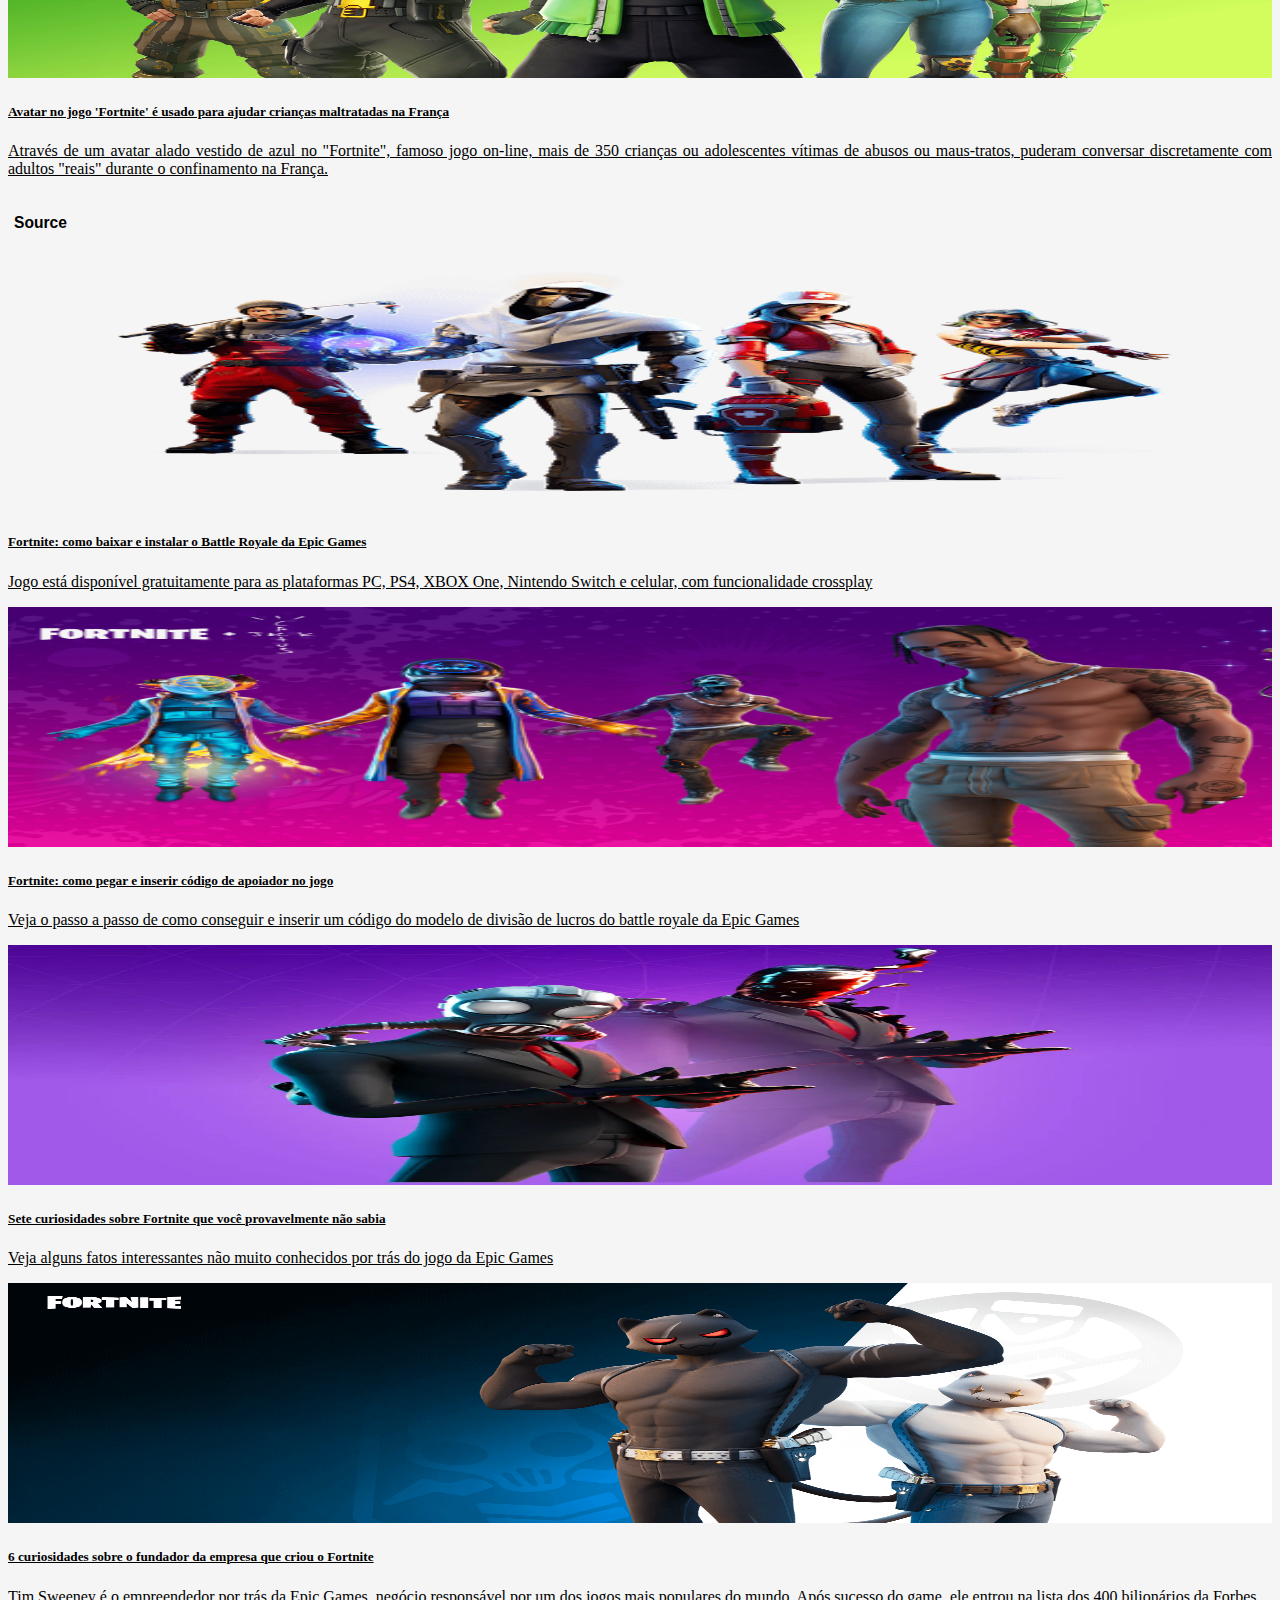
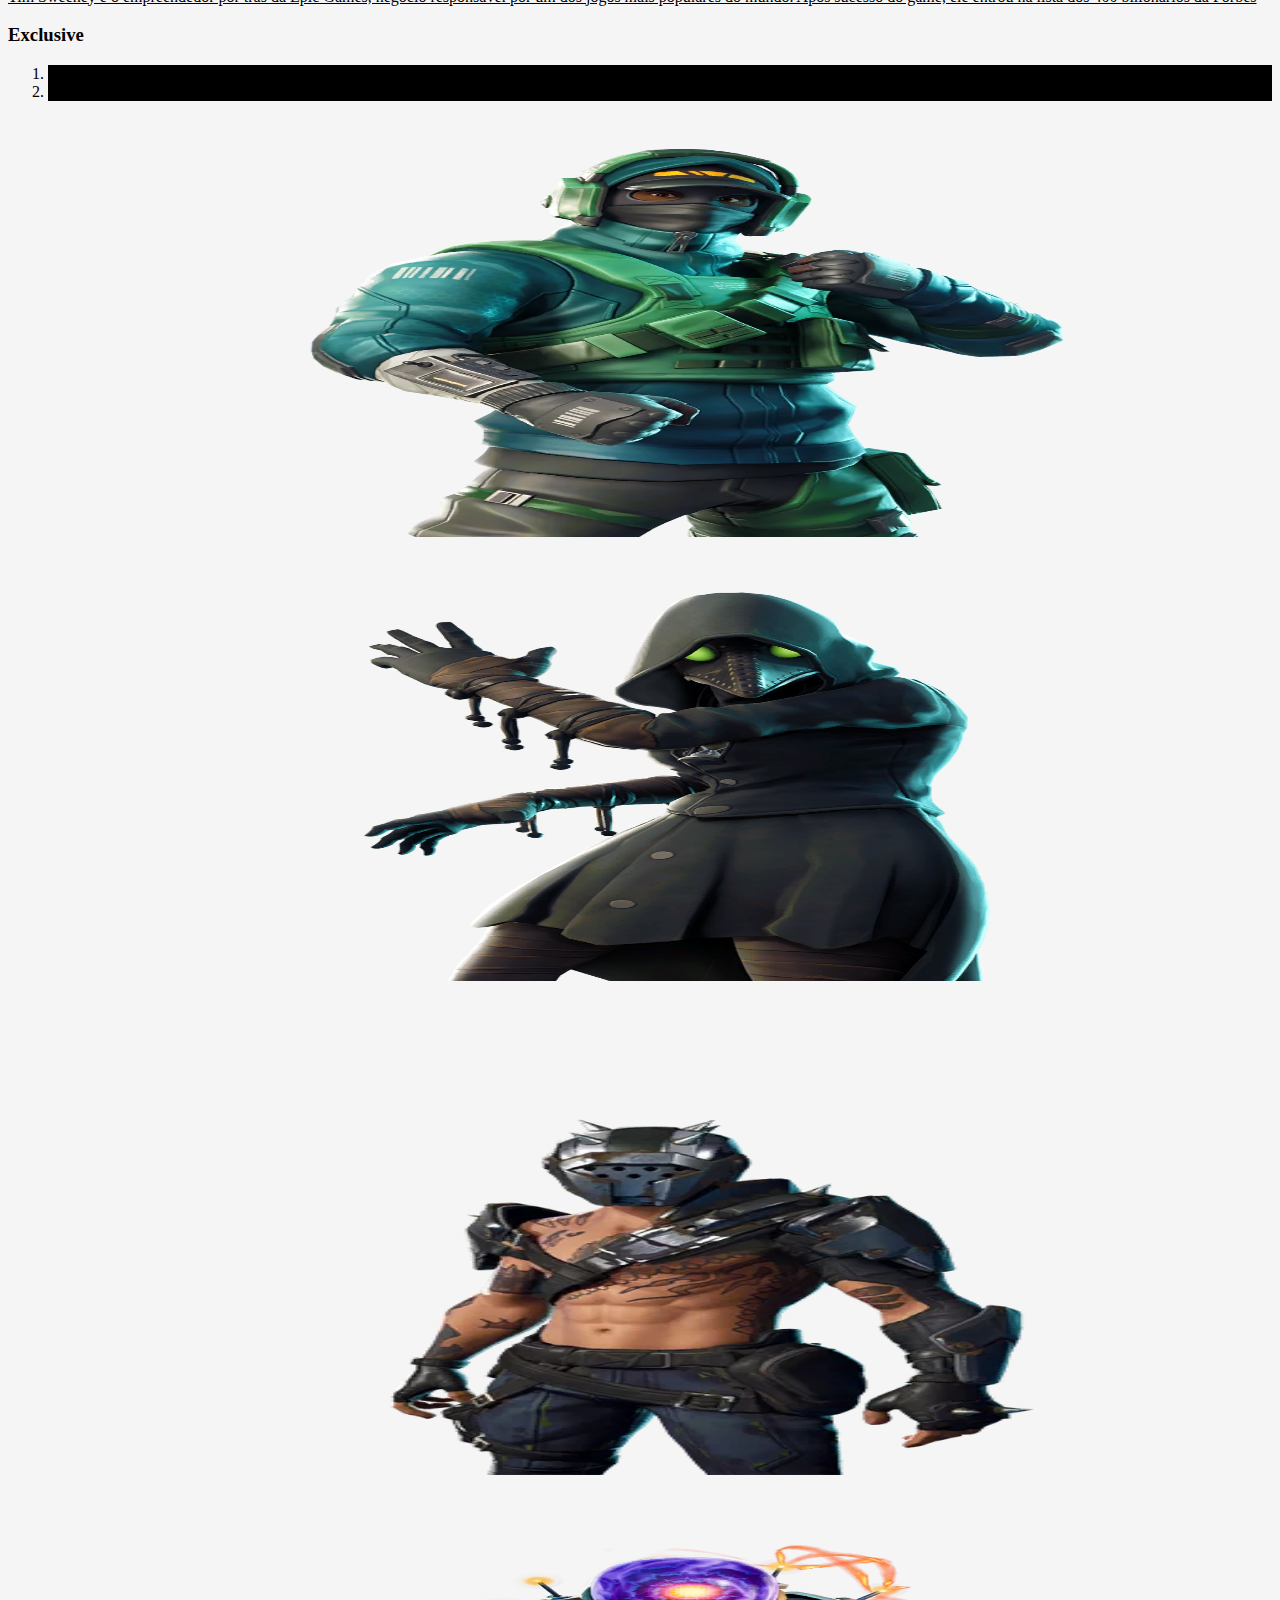
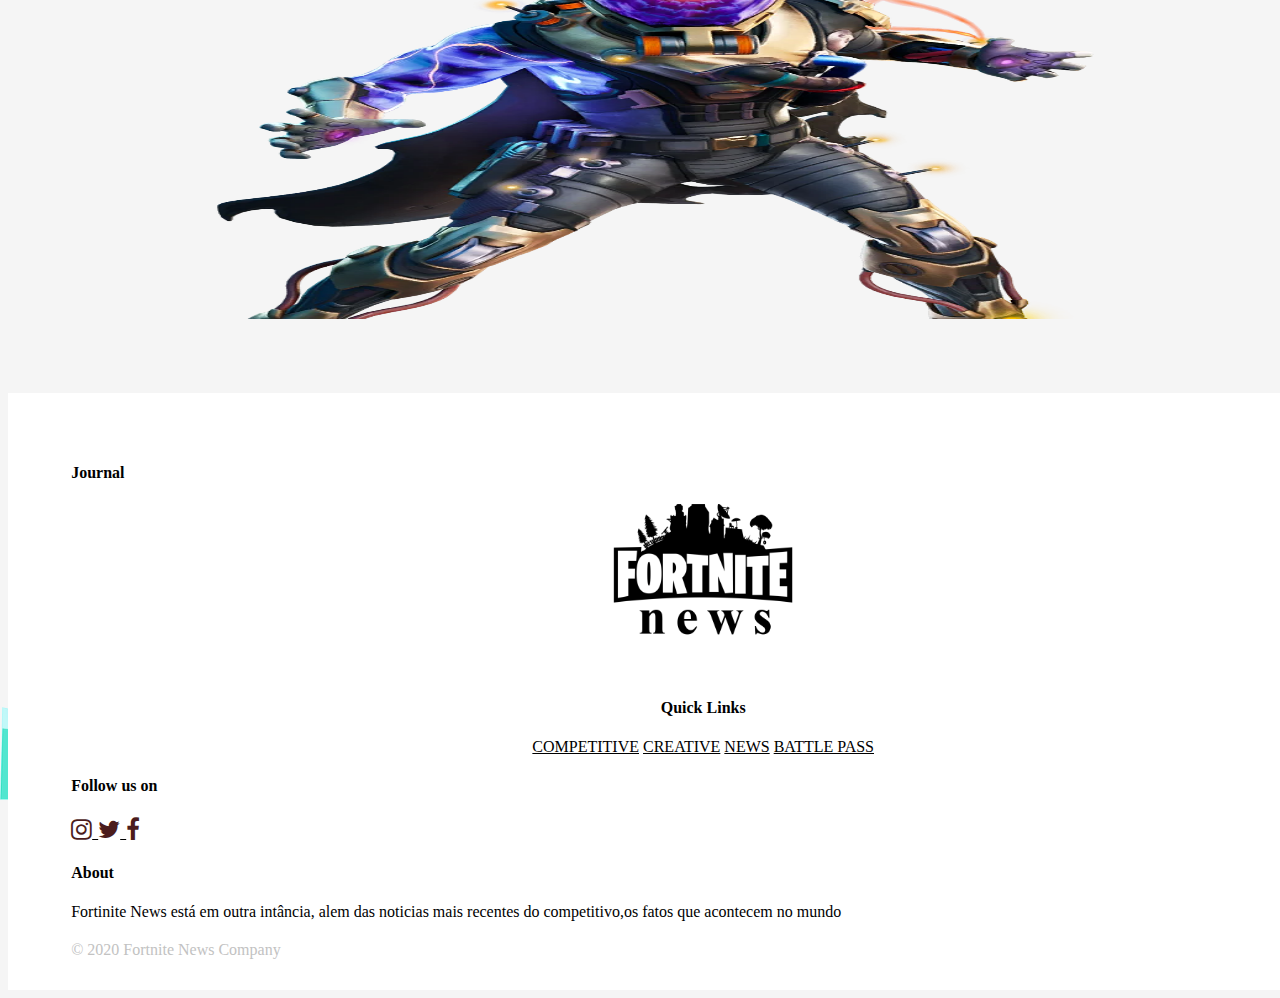
<file: Sites News API/Site 2/index.html>
<!DOCTYPE html>
<html lang="en">

<head>
    <meta charset="UTF-8">
    <meta name="viewport" content="width=device-width, initial-scale=1.0">
    <title>Fortnite News Company</title>
    <link rel="stylesheet" href="https://stackpath.bootstrapcdn.com/bootstrap/4.5.0/css/bootstrap.min.css" integrity="sha384-9aIt2nRpC12Uk9gS9baDl411NQApFmC26EwAOH8WgZl5MYYxFfc+NcPb1dKGj7Sk" crossorigin="anonymous">
    <link rel="stylesheet" href="https://maxcdn.bootstrapcdn.com/font-awesome/4.3.0/css/font-awesome.min.css">
    <link rel="stylesheet" href="style.css">
    
</head>

<body>

    <header class="container header">

        <div class="row">

            <div class="col-12 header_area">
                <div class="row">
                    
                    <div class="col-12 col-sm-12 col-md-12 col-lg-12 menu_area">
                        <nav class=" menu_nav ">
                    
                            <input type="checkbox"  id ="menuToggle" class="menuToggle">
                                <label for="menuToggle" class="bars-icon">
                                    <i class="fa fa-bars"></i>
                                    <i id="close-icon" class="fa fa-times-circle"></i>
                                </label>
                            <div class="menu_mobile">
                                <ul class="list_mobile" id="mainList">
                                    <li><a class="nav-link active bg-transparent text-secondary" href="#">
                                        <input type="checkbox" class="menuToggle">
                                        <label for="menuToggle" class="home-icon">
                                            <i class="fa fa-home"></i>
                                        </label>
                                    </a></li>
                                    <li><a class="nav-link" href="https://www.epicgames.com/fortnite/competitive/pt-BR/home">COMPETITIVE</a></li>
                                    <li><a class="nav-link" href="https://www.epicgames.com/fortnite/pt-BR/creative">CREATIVE</a></li>
                                    <li><a class="nav-link" href="#news">NEWS</a></li>
                                    <li><a class="nav-link" href="https://www.epicgames.com/fortnite/pt-BR/battle-pass/ch2-s2">BATTLE PASS</a></li>
                                </ul>
                            </div>
                            
                        </nav>
                    </div>

                    
                    
                    <div class="col-12 col-sm-12 col-md-12 col-lg-12 logo-area">
                        <img src="images/logo.png" alt="Logo" class="logo">
                    </div>


                    <div class="col-12 col-sm-12 col-md-12 col-lg-12  pagination justify-content-center menu_header">
                        <nav class="nav nav-pills flex-column flex-sm-row menu_header2">
                            <a class="nav-link" href="https://www.epicgames.com/fortnite/competitive/pt-BR/home">COMPETITIVE</a>
                            <a class="nav-link" href="https://www.epicgames.com/fortnite/pt-BR/creative">CREATIVE</a>
                            <a class="nav-link" href="#news">NEWS</a>
                            <a class="nav-link" href="https://www.epicgames.com/fortnite/pt-BR/battle-pass/ch2-s2">BATTLE PASS</a>
                            
                            
                            
                            
                            <input type="text" id="txtPesquisa">
                            <button id="btnPesquisa">
                                <input type="checkbox" class="menuToggles">
                                    <label for="menuToggles" class="search-icon">
                                        <i class="fa fa-search"></i>
                                    </label>
                            </button>
                            
                        </nav>
                    </div>

                </div>
            </div>

        </div>

    </header>


    <main class="container main">

        <div class="row">
             

            
            <div class="col-12 col-sm-12 col-md-12">
                <h3 class="p-2 mb-2 bg-dark text-light">
                    <div class="d-flex justify-content-between">
                        <button class="nav-link" id="btnPesquisas">
                            <h3>TOP
                                <img src="images/brasil.png" alt="" class="flag_image">
                            </h3>
                        </button>
                        <button class="nav-link" id="k">
                            <img src="images/usa.png" alt="" class="flag_image">
                        </button>
                        <button class="nav-link" id="l">
                            <img src="images/russia.png" alt="" class="flag_image">
                        </button>
                        <button class="nav-link" id="m">
                            <img src="images/german.png" alt="" class="flag_image">
                        </button>
                        <button class="nav-link" id="n">
                            <img src="images/japan.png" alt="" class="flag_image">
                        </button>
                    </div>
                </h3>
            </div>


            <div class="col-12 col-sm-12 col-md-12" id="telaBR">
                
                <div class="card mb-4" style="max-width: 100%;">
                    <div class="row no-gutters">
                        <div class="col-md-5">
                            <a href="https://globoesporte.globo.com/e-sportv/fortnite/noticia/fortnite-confira-como-pegar-skin-peixoto-na-loja-do-jogo.ghtml">
                                <img src="images/1.jpg" class="card-img" alt="">
                            </a>
                        </div>
                        <div class="col-md-7">
                            <div class="card-body">
                                <a href="https://globoesporte.globo.com/e-sportv/fortnite/noticia/fortnite-confira-como-pegar-skin-peixoto-na-loja-do-jogo.ghtml">
                                    <h5 class="card-title">Fortnite: confira como pegar skin Peixoto na loja do jogo</h5>
                                    <p class="card-text">Lançada em 2018, ainda na sétima temporada de Fortnite, a skin Peixoto chegou a ser ridicularizada nas redes sociais pelos usuários do battle royale da Epic Games, mas hoje faz parte de um dos cosméticos mais requeridos pela comunidade brasileira do game. Para obtê-la, é preciso estar atento às datas em que chegou a aparecer anteriormente e qual o preço base em V-bucks.</p>
                                </a>
                            </div>
                        </div>
                    </div>
                </div>

                
        
                <div class="card mb-4" style="max-width: 100%;" >
                    <div class="row no-gutters">
                        <div class="col-md-5">
                            <a href="https://www.techtudo.com.br/noticias/2020/06/loud-no-fortnite-conheca-novos-jogadores-contratados-leleo-e-lasers-esports.ghtml">
                                <img src="images/3.png" class="card-img" alt="">
                            </a>
                        </div>
                        <div class="col-md-7">
                            <div class="card-body">
                                <a href="https://www.techtudo.com.br/noticias/2020/06/loud-no-fortnite-conheca-novos-jogadores-contratados-leleo-e-lasers-esports.ghtml">
                                    <h5 class="card-title">LOUD no Fortnite: conheça novos jogadores contratados Leleo e Lasers</h5>
                                    <p class="card-text">A LOUD, equipe profissional de esports criada pelo streamer Bruno PlayHard, anunciou a entrada no Fortnite e os jogadores Pedro "Lasers" Kaique e Leonardo "Leleo" Arcanjo no último domingo (14). A contratação dos pro players demonstra a expansão da organização em outros cenários do competitivo. A LOUD é uma equipe consolidada no Free Fire com título de grande campeã da Copa América 2020 e vice-campeã da Pro League 2019 Season 3. Conheça, a seguir, mais detalhes sobre os jogadores da LOUD de Fortnite.</p>
                                </a>
                            </div>
                        </div>
                    </div>
                </div>

                <div class="card mb-4" style="max-width: 100%;">
                    <div class="row no-gutters">
                        <div class="col-md-5">
                            <a href="https://globoesporte.globo.com/e-sportv/fortnite/noticia/fortnite-confira-celulares-que-rodam-o-battle-royale-da-epic-games.ghtml">
                                <img src="images/2.jpg" class="card-img" alt="">
                            </a>
                        </div>
                        <div class="col-md-7">
                            <div class="card-body">
                                <a href="https://globoesporte.globo.com/e-sportv/fortnite/noticia/fortnite-confira-celulares-que-rodam-o-battle-royale-da-epic-games.ghtml">
                                    <h5 class="card-title">Fortnite: confira celulares que rodam o battle royale da Epic Games</h5>
                                    <p class="card-text">Com grande diferença entre jogabilidade e gráficos nos celulares, a versão mobile de Fortnite roda em muitos smartphones, mas não em tantos quanto alguns de seus concorrentes. Porém, para quem está em busca de um aparelho para jogar o battle royale da Epic Games, é possível saber se ele conseguirá lidar com o peso do jogo, até mesmo com uma taxa de 60 FPS.</p>
                                </a>
                            </div>
                        </div>
                    </div>
                </div>

                <div class="card mb-4" style="max-width: 100%;">
                    <div class="row no-gutters">
                        <div class="col-md-5">
                            <a href="https://www.em.com.br/app/noticia/internacional/2020/06/16/interna_internacional,1156947/avatar-no-jogo-fortnite-e-usado-para-ajudar-criancas-maltratadas-na.shtml">
                                <img src="images/3.jpg" class="card-img" alt="">
                            </a>
                        </div>
                        <div class="col-md-7">
                            <div class="card-body">
                                <a href="https://www.em.com.br/app/noticia/internacional/2020/06/16/interna_internacional,1156947/avatar-no-jogo-fortnite-e-usado-para-ajudar-criancas-maltratadas-na.shtml">
                                    <h5 class="card-title">Avatar no jogo 'Fortnite' é usado para ajudar crianças maltratadas na França</h5>
                                    <p class="card-text">Através de um avatar alado vestido de azul no "Fortnite", famoso jogo on-line, mais de 350 crianças ou adolescentes vítimas de abusos ou maus-tratos, puderam conversar discretamente com adultos "reais" durante o confinamento na França.</p>
                                </a>   
                            </div>
                        </div>
                    </div>
                </div>
            

            </div>




            

            <div class="col-12 col-sm-12 col-md-12" id="buttons_desktop">
                <h3 class="p-2 mb-2 bg-dark text-danger">
                    <button class="nav-link" id="source">
                        <h3>Source</h3>
                    </button>
                </h3>
            </div>


            <div class="col-12 col-sm-12 col-md-12" id="menu_source">
                <h3 class="p-2 mb-2 bg-dark">
                    <div class="d-flex justify-content-between">
                        <div>
                            <h3 style="color: rgb(0, 0, 0)">Source</h3>
                        </div>
                        </button>
                        <div id="buttons_menu_mobile">
                            <a class="nav-link dropdown-toggle" href="#" id="navbarDropdownMenuLink" role="button" data-toggle="dropdown" aria-haspopup="true" aria-expanded="false">
                                <input type="checkbox" class="menuToggle">
                                    <label for="menuToggle" class="bookmark-icon">
                                        <i class="fa fa-bookmark"></i>
                                    </label>
                            </a>
                                            
                            <div class="dropdown-menu" aria-labelledby="navbarDropdownMenuLink">
                                <button class="dropdown-item" id="e">
                                    About Collaborations
                            </button>
                                <button class="dropdown-item" id="f">Blasting News (BR)</button>
                                <button class="dropdown-item" id="g">Globo</button>
                                <button class="dropdown-item" id="h">Google News (Brasil)</button>
                                <button class="dropdown-item" id="i">InfoMoney</button>
                            </div>
                        </div>
                    </div>
                </h3>
            </div>


            <div class="col-12 col-sm-12 col-md-12"  id = "exclusive">
                <div class="col-12 col-sm-12 col-md-12">
                    <div class="row row-cols-1 row-cols-md-2">

                        <div class="col-12 col-sm-12 col-md-8">
                            


                            <div id="tela">

                                <div id="news">

                                    <div class="card mb-4" style="max-width: 100%;">
                                        <div class="row no-gutters">
                                            <div class="col-md-5">
                                                <a href="https://globoesporte.globo.com/e-sportv/noticia/fortnite-como-baixar-e-instalar-o-battle-royale-da-epic-games-1.ghtml">
                                                    <img src="images/4.png" class="card-img" alt="">
                                                </a>
                                            </div>
                                            <div class="col-md-7">
                                                <div class="card-body">
                                                    <a href="https://globoesporte.globo.com/e-sportv/noticia/fortnite-como-baixar-e-instalar-o-battle-royale-da-epic-games-1.ghtml">
                                                        <h5 class="card-title">Fortnite: como baixar e instalar o Battle Royale da Epic Games</h5>
                                                        <p class="card-text">Jogo está disponível gratuitamente para as plataformas PC, PS4, XBOX One, Nintendo Switch e celular, com funcionalidade crossplay</p>
                                                    </a>
                                                </div>
                                            </div>
                                        </div>
                                    </div>

                                    
                            
                                    <div class="card mb-4" style="max-width: 100%;" >
                                        <div class="row no-gutters">
                                            <div class="col-md-5">
                                                <a href="https://globoesporte.globo.com/e-sportv/fortnite/noticia/fortnite-como-pegar-codigo-de-apoiador-no-jogo.ghtml">
                                                    <img src="images/7.png" class="card-img" alt="">
                                                </a>
                                            </div>
                                            <div class="col-md-7">
                                                <div class="card-body">
                                                    <a href="https://globoesporte.globo.com/e-sportv/fortnite/noticia/fortnite-como-pegar-codigo-de-apoiador-no-jogo.ghtml">
                                                        <h5 class="card-title">Fortnite: como pegar e inserir código de apoiador no jogo</h5>
                                                        <p class="card-text">Veja o passo a passo de como conseguir e inserir um código do modelo de divisão de lucros do battle royale da Epic Games</p>
                                                    </a>
                                                </div>
                                            </div>
                                        </div>
                                    </div>

                                    <div class="card mb-4" style="max-width: 100%;">
                                        <div class="row no-gutters">
                                            <div class="col-md-5">
                                                <a href="https://www.techtudo.com.br/listas/2020/05/sete-curiosidades-sobre-fortnite-que-voce-provavelmente-nao-sabia-esports.ghtml">
                                                    <img src="images/8.png" class="card-img" alt="">
                                                </a>
                                            </div>
                                            <div class="col-md-7">
                                                <div class="card-body">
                                                    <a href="https://www.techtudo.com.br/listas/2020/05/sete-curiosidades-sobre-fortnite-que-voce-provavelmente-nao-sabia-esports.ghtml">
                                                        <h5 class="card-title">Sete curiosidades sobre Fortnite que você provavelmente não sabia</h5>
                                                        <p class="card-text">Veja alguns fatos interessantes não muito conhecidos por trás do jogo da Epic Games</p>
                                                    </a>
                                                </div>
                                            </div>
                                        </div>
                                    </div>

                                    <div class="card mb-4" style="max-width: 100%;">
                                        <div class="row no-gutters">
                                            <div class="col-md-5">
                                                <a href="https://revistapegn.globo.com/Empreendedorismo/noticia/2020/06/6-curiosidades-sobre-o-fundador-da-empresa-que-criou-o-fortnite.html">
                                                    <img src="images/9.png" class="card-img" alt="">
                                                </a>
                                            </div>
                                            <div class="col-md-7">
                                                <div class="card-body">
                                                    <a href="https://revistapegn.globo.com/Empreendedorismo/noticia/2020/06/6-curiosidades-sobre-o-fundador-da-empresa-que-criou-o-fortnite.html">
                                                        <h5 class="card-title">6 curiosidades sobre o fundador da empresa que criou o Fortnite</h5>
                                                        <p class="card-text">Tim Sweeney é o empreendedor por trás da Epic Games, negócio responsável por um dos jogos mais populares do mundo. Após sucesso do game, ele entrou na lista dos 400 bilionários da Forbes</p>
                                                    </a>   
                                                </div>
                                            </div>
                                        </div>
                                    </div>
                                </div>
                        
                                    
                        
                            </div>
                        </div>

                        <div class="col-12 col-sm-12 col-md-4">

                            <div id="source_news">

                                <div class="col mb-4">
                                    <ul class="list-group list-group-flush">
                                        <li class="list-group-item">
                                            <button class="dropdown-item" id="x">
                                                Collaborations
                                            </button>
                                        </li>
                                        <li class="list-group-item">
                                            <button class="dropdown-item" id="a">
                                                Blasting (BR)
                                            </button>
                                        </li>
                                        <li class="list-group-item">
                                            <button class="dropdown-item" id="b">
                                                Globo
                                            </button>
                                            </li>
                                        <li class="list-group-item">
                                            <button class="dropdown-item" id="c">
                                                Google (BR)
                                            </button>
                                            </li>
                                        <li class="list-group-item">
                                            <button class="dropdown-item" id="d">
                                                InfoMoney
                                            </button>
                                        </li>
                                    </ul>
                                </div>
                                
                            </div>

                            
            
                            <div id ="tela2">
            
                                
                                <div id="notice_card4">

                                    <div class="col-12 col-sm-12 col-md-12" id="buttons_desktop">
                                        <h3 class="p-3 mb-2 bg-warning text-dark">
                                            Exclusive
                                        </h3>
                                    </div>

                                    <div id="galery_carroseul">
                                        <div id="carouselExampleIndicators" class="carousel slide" data-ride="carousel">
                                            <ol class="carousel-indicators">
                                                <li data-target="#carouselExampleIndicators" data-slide-to="0" class="active"></li>
                                                <li data-target="#carouselExampleIndicators" data-slide-to="1"></li>
                                            </ol>
                                            <div class="carousel-inner">
                                                <div class="carousel-item active">
                                                    <div class="row row-cols-1">
                                                        <div class="col mb-4">
                                                            <div class="card card_area">
                                                                <img src="images/6.png" class="card-img-top2" alt="">
                                                            </div>
                                                        </div>
                                                        <div class="col mb-4">
                                                            <div class="card card_area">
                                                                <img src="images/5.png" class="card-img-top2" alt="">
                                                            </div>
                                                        </div>
                                                    </div>
                                                </div>
                                                <div class="carousel-item">
                                                    <div class="row row-cols-1">
                                                        <div class="col mb-4">
                                                            <div class="card card_area">
                                                                <img src="images/2.png" class="card-img-top2" alt="">
                                                            </div>
                                                        </div>
                                                        <div class="col mb-4">
                                                            <div class="card card_area">
                                                                <img src="images/1.png" class="card-img-top2" alt="">
                                                            </div>
                                                        </div>
                                                    </div>
                                                </div>
                                            </div>
                                        </div>
                                        
                                    </div>
                                </div>

                            </div>

                                
                        </div>

                                               
                    </div>
                    
                </div>

            </div>
            
        </div>

    </main>



    <footer class="container footer">

        <div class="row">

            <div class=" col-12 col-sm-12 col-md-12 col-lg-12 border-bottom border-secondary text-center all_footer">

                <div class="row">

                    <div class="col-12 col-sm-4 col-md-4 footer_area">
                        <h4>Journal</h4>
                        <div class = "footer_logo">
                        <img src="images/logo.png" alt="" class="logo">
                        </div>
                    </div>
                    <div class="col-12 col-sm-4 col-md-4 footer_links">
                        <h4>Quick Links</h4>
                        <a class="nav-link" href="https://www.epicgames.com/fortnite/competitive/pt-BR/home">COMPETITIVE</a>
                        <a class="nav-link" href="https://www.epicgames.com/fortnite/pt-BR/creative">CREATIVE</a>
                        <a class="nav-link" href="#news">NEWS</a>
                        <a class="nav-link" href="https://www.epicgames.com/fortnite/pt-BR/battle-pass/ch2-s2">BATTLE PASS</a>
                    </div>
                    <div class="col-12 col-sm-4 col-md-4">
                        <h4>Follow us on</h4>
                        <div>
                            <a href="https://www.instagram.com/?hl=pt-br">
                                <input type="checkbox" class="menuToggle">
                                <label for="menuToggle" class="footer-icon">
                                    <i class="fa fa-instagram"></i>
                                </label>
                            </a>
                            <a href="https://twitter.com/">
                                <input type="checkbox" class="menuToggle">
                                <label for="menuToggle" class="footer-icon">
                                    <i class="fa fa-twitter"></i>
                                </label>
                            </a>
                            <a href="https://www.facebook.com/">
                                <input type="checkbox" class="menuToggle">
                                <label for="menuToggle" class="footer-icon">
                                    <i class="fa fa-facebook"></i>
                                </label>
                            </a>
                        </div>

                        <h4 class="localization">About</h4>
                        <div>
                            <p>Fortinite News está em outra intância, alem das noticias mais recentes do competitivo,os fatos que acontecem no mundo</p>
                        </div>
                    </div>

                </div>

            </div>

            <div class="col-12 col-sm-12 col-md-12">
                <p class="text-center direitos_autorais">© 2020 Fortnite News Company</p>
            </div>

        </div>

    </footer>
    


    
    
    <script src="javascript.js"></script>
    <script src="https://code.jquery.com/jquery-3.5.1.slim.min.js" integrity="sha384-DfXdz2htPH0lsSSs5nCTpuj/zy4C+OGpamoFVy38MVBnE+IbbVYUew+OrCXaRkfj" crossorigin="anonymous"></script>
    <script src="https://cdn.jsdelivr.net/npm/popper.js@1.16.0/dist/umd/popper.min.js" integrity="sha384-Q6E9RHvbIyZFJoft+2mJbHaEWldlvI9IOYy5n3zV9zzTtmI3UksdQRVvoxMfooAo" crossorigin="anonymous"></script>
    <script src="https://stackpath.bootstrapcdn.com/bootstrap/4.5.0/js/bootstrap.min.js" integrity="sha384-OgVRvuATP1z7JjHLkuOU7Xw704+h835Lr+6QL9UvYjZE3Ipu6Tp75j7Bh/kR0JKI" crossorigin="anonymous"></script>
</body>
</html>
</file>
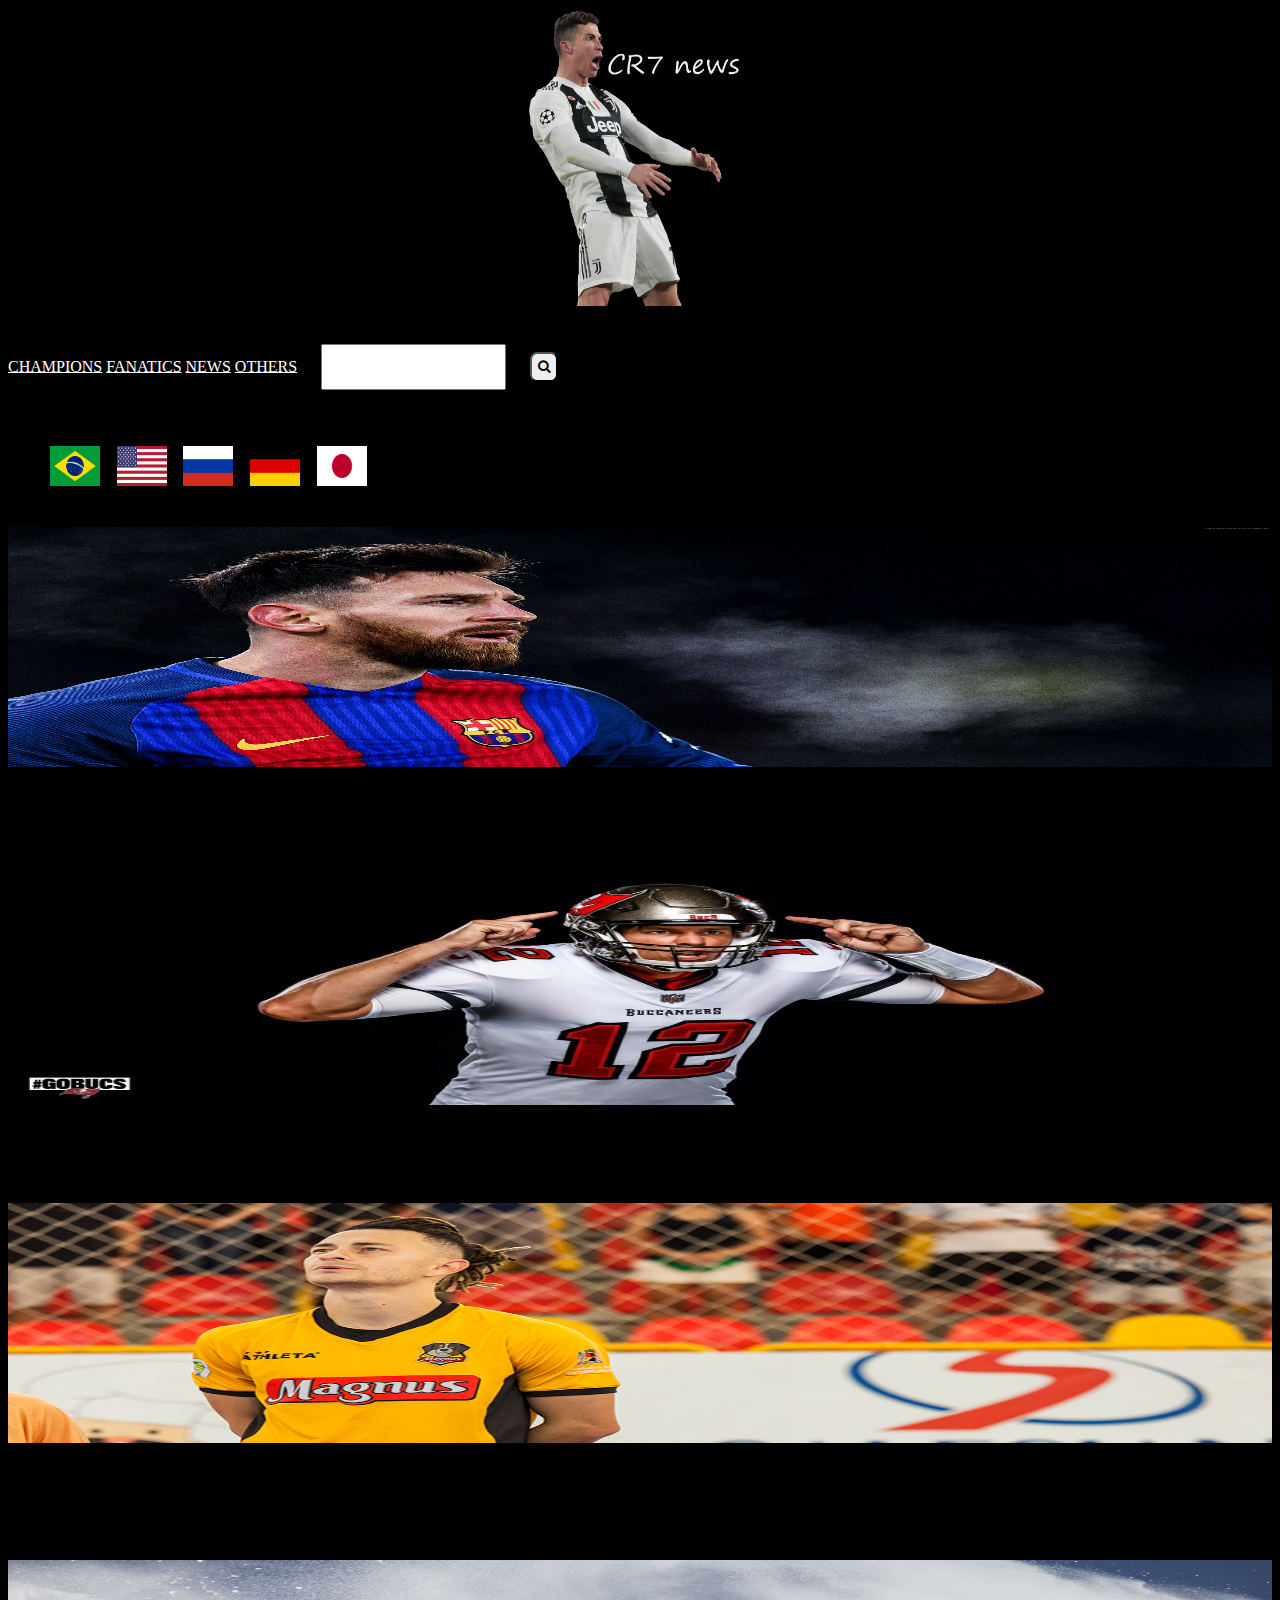
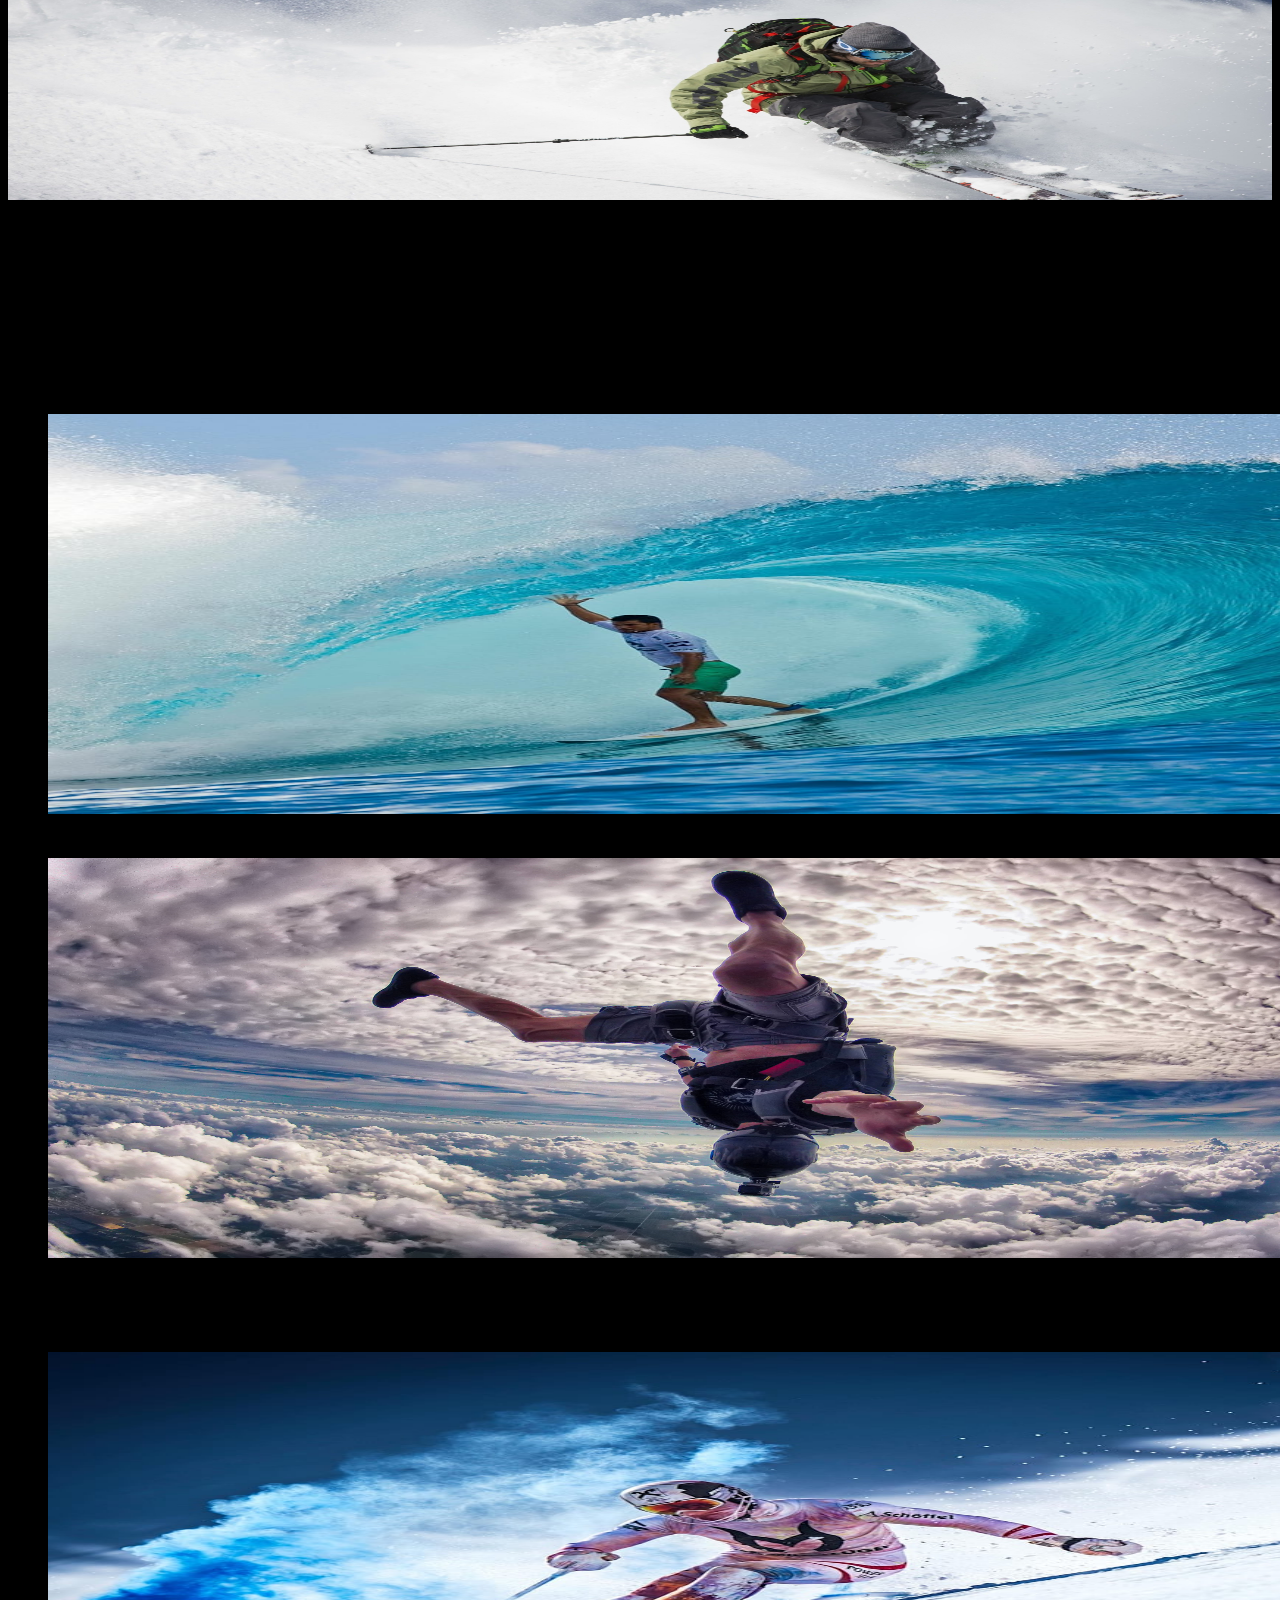
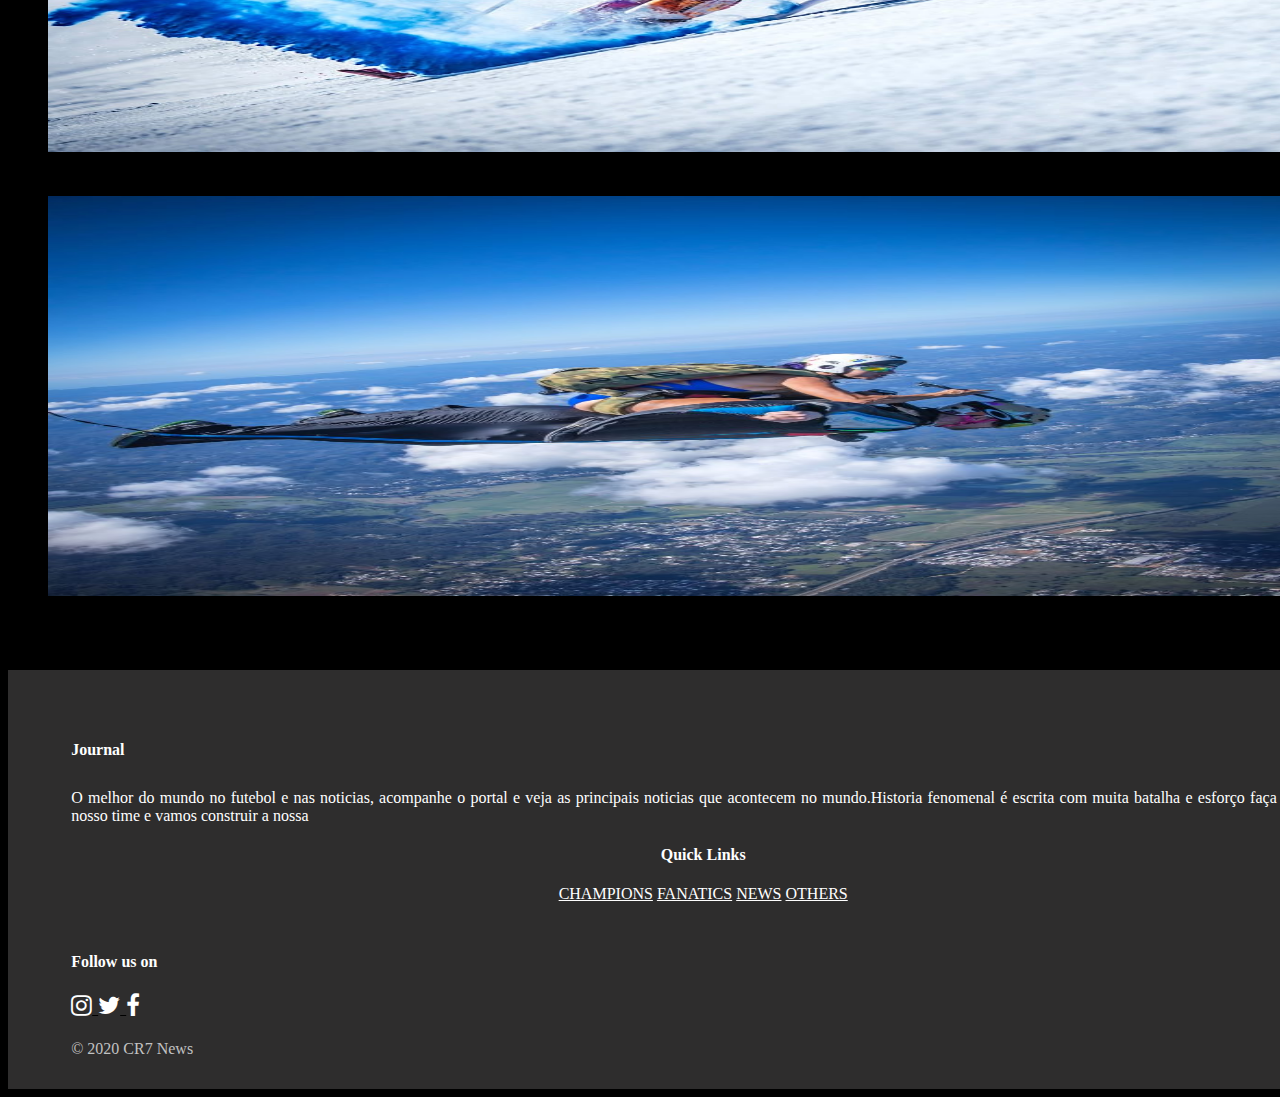
<file: Sites News API/Site 3/index.html>
<!DOCTYPE html>
<html lang="en">

<head>
    <meta charset="UTF-8">
    <meta name="viewport" content="width=device-width, initial-scale=1.0">
    <title>CR7 NEWS COMPANY</title>
    <link rel="stylesheet" href="https://stackpath.bootstrapcdn.com/bootstrap/4.5.0/css/bootstrap.min.css" integrity="sha384-9aIt2nRpC12Uk9gS9baDl411NQApFmC26EwAOH8WgZl5MYYxFfc+NcPb1dKGj7Sk" crossorigin="anonymous">
    <link rel="stylesheet" href="https://maxcdn.bootstrapcdn.com/font-awesome/4.3.0/css/font-awesome.min.css">
    <link rel="stylesheet" href="style.css">
    
</head>

<body>

    <header class="container header">

        <div class="row">

            <div class="col-12 header_area">
                <div class="row">
                    
                    <div class="col-12 col-sm-12 col-md-12 col-lg-12 menu_area">
                        <nav class=" menu_nav ">
                    
                            <input type="checkbox"  id ="menuToggle" class="menuToggle">
                                <label for="menuToggle" class="bars-icon">
                                    <i class="fa fa-bars"></i>
                                    <i id="close-icon" class="fa fa-times-circle"></i>
                                </label>
                            <div class="menu_mobile">
                                <ul class="list_mobile" id="mainList">
                                    <li><a class="nav-link active bg-transparent text-secondary" href="#">
                                        <input type="checkbox" class="menuToggle">
                                        <label for="menuToggle" class="home-icon">
                                            <i class="fa fa-home"></i>
                                        </label>
                                    </a></li>
                                    <li>
                                        <div id="buttons_menu_mobile">
                                            <a class="nav-link dropdown-toggle" href="#" id="navbarDropdownMenuLink" role="button" data-toggle="dropdown" aria-haspopup="true" aria-expanded="false">
                                                TOP
                                            </a>
                                        
                                            <div class="dropdown-menu" aria-labelledby="navbarDropdownMenuLink">
                                                <button class="dropdown-item" id="j">
                                                    <img src="images/brasil.png" alt="" class="flag_image">
                                                </button>
                                                <button class="dropdown-item" id="o">
                                                    <img src="images/usa.png" alt="" class="flag_image">
                                                </button>
                                                <button class="dropdown-item" id="p">
                                                    <img src="images/russia.png" alt="" class="flag_image">
                                                </button>
                                                <button class="dropdown-item" id="r">
                                                    <img src="images/german.png" alt="" class="flag_image">
                                                </button>
                                                <button class="dropdown-item" id="s">
                                                    <img src="images/japan.png" alt="" class="flag_image">
                                                </button>
                                            </div>
                                        </div>
                                    </li>
                                    <li>
                                        <div id="buttons_menu_mobile">
                                            <a class="nav-link dropdown-toggle" href="#" id="navbarDropdownMenuLink" role="button" data-toggle="dropdown" aria-haspopup="true" aria-expanded="false">
                                                SOURCE
                                            </a>
                                        
                                            <div class="dropdown-menu" aria-labelledby="navbarDropdownMenuLink">
                                                <button class="dropdown-item" id="e">
                                                    About Collaborations
                                                </button>
                                                <button class="dropdown-item" id="f">Blasting News (BR)</button>
                                                <button class="dropdown-item" id="g">Globo</button>
                                                <button class="dropdown-item" id="h">Google News (Brasil)</button>
                                                <button class="dropdown-item" id="i">InfoMoney</button>
                                            </div>
                                        </div>
                                    </li>



                                    <li><a class="nav-link" href="https://www.esporteinterativo.com.br/secao/championsleague/">CHAMPIONS</a></li>
                                    <li><a class="nav-link" href="https://www.esporteinterativo.com.br/secao/fanaticos/">FANATICS</a></li>
                                    <li><a class="nav-link" href="#news">NEWS</a></li>
                                    <li><a class="nav-link" href="https://www.esporteinterativo.com.br/secao/outrosesportes/">OTHERS</a></li>
                                </ul>
                            </div>
                            
                        </nav>
                    </div>

                    
                    
                    <div class="col-12 col-sm-12 col-md-12 col-lg-12 logo-area">
                        <img src="images/logoC.png" alt="Logo" class="logo">
                    </div>


                    <div class="col-12 col-sm-12 col-md-12 col-lg-12  pagination justify-content-center menu_header">
                        <nav class="nav nav-pills flex-column flex-sm-row menu_header2">
                            <a class="nav-link" href="https://www.esporteinterativo.com.br/secao/championsleague/">CHAMPIONS</a>
                            <a class="nav-link" href="https://www.esporteinterativo.com.br/secao/fanaticos/">FANATICS</a>
                            <a class="nav-link" href="#news">NEWS</a>
                            <a class="nav-link" href="https://www.esporteinterativo.com.br/secao/outrosesportes/">OTHERS</a>
                            
                            
                            
                            
                            <input type="text" id="txtPesquisa">
                            <button id="btnPesquisa">
                                <input type="checkbox" class="menuToggles">
                                    <label for="menuToggles" class="search-icon">
                                        <i class="fa fa-search"></i>
                                    </label>
                            </button>
                            
                        </nav>
                    </div>

                </div>
            </div>

        </div>

    </header>


    <main class="container main">

        <div class="row">
                

            
            <div class="col-12 col-sm-12 col-md-12" id="buttons_desktop">
                <h3 class="p-2 mb-2 bg-dark text-light">
                    <div class="d-flex justify-content-between">
                        <button class="nav-link" id="btnPesquisas">
                            <h3>TOP
                                <img src="images/brasil.png" alt="" class="flag_image">
                            </h3>
                        </button>
                        <button class="nav-link" id="k">
                            <img src="images/usa.png" alt="" class="flag_image">
                        </button>
                        <button class="nav-link" id="l">
                            <img src="images/russia.png" alt="" class="flag_image">
                        </button>
                        <button class="nav-link" id="m">
                            <img src="images/german.png" alt="" class="flag_image">
                        </button>
                        <button class="nav-link" id="n">
                            <img src="images/japan.png" alt="" class="flag_image">
                        </button>
                        <button class="nav-link" id="source">
                            <h3>Source</h3>
                        </button>
                        
                    </div>
                </h3>
            </div>


            <div class="col-12 col-sm-12 col-md-8"  id = "exclusive">

                <div class="title"id="title_news">
                    <h3 class="p-4 mb-2 bg-white text-dark">News</h3>
                </div>
                


                <div id="tela">

                    <div id="news">
                        <div class="card mb-4" style="max-width: 100%;">
                            <div class="row no-gutters">
                                <div class="col-md-5">
                                    <a href="https://globoesporte.globo.com/blogs/brasil-mundial-fc/noticia/messi-diz-que-vai-buscar-titulo-mais-importante-na-volta-do-futebol-levar-alegria-a-todos.ghtml">
                                        <img src="images/14.jpg" class="card-img" alt="">
                                    </a>
                                </div>
                                <div class="col-md-7">
                                    <div class="card-body">
                                        <a href="https://globoesporte.globo.com/blogs/brasil-mundial-fc/noticia/messi-diz-que-vai-buscar-titulo-mais-importante-na-volta-do-futebol-levar-alegria-a-todos.ghtml">
                                            <h5 class="card-title">Messi diz que vai buscar título mais importante na volta do futebol: "Levar alegria a todos"</h5>
                                            <p class="card-text">Em campanha publicitária, craque do Barcelona afirma que só quer voltar a jogar, assim como qualquer jogador. Astro volta aos gramados no sábado, diante do Mallorca</p>
                                        </a>
                                    </div>
                                </div>
                            </div>
                        </div>

                        
                
                        <div class="card mb-4" style="max-width: 100%;" >
                            <div class="row no-gutters">
                                <div class="col-md-5">
                                    <a href="https://globoesporte.globo.com/futebol-americano/noticia/tom-brady-posa-com-novo-uniforme-do-tampa-bay-buccaneers-pela-1a-vez-na-nfl.ghtml">
                                        <img src="images/15.jpg" class="card-img" alt="">
                                    </a>
                                </div>
                                <div class="col-md-7">
                                    <div class="card-body">
                                        <a href="https://globoesporte.globo.com/futebol-americano/noticia/tom-brady-posa-com-novo-uniforme-do-tampa-bay-buccaneers-pela-1a-vez-na-nfl.ghtml">
                                            <h5 class="card-title">Tom Brady posa com novo uniforme do Tampa Bay Buccaneers pela 1ª vez na NFL</h5>
                                            <p class="card-text">Após 20 anos no New England Patriots, jogador assume a camisa 12 da equipe da Flórida</p>
                                        </a>
                                    </div>
                                </div>
                            </div>
                        </div>

                        <div class="card mb-4" style="max-width: 100%;">
                            <div class="row no-gutters">
                                <div class="col-md-5">
                                    <a href="https://noticiasdatv.uol.com.br/noticia/series/serie-de-fred-do-desimpedidos-no-youtube-tem-mais-de-7-milhoes-de-espectadores-37635">
                                        <img src="images/1.jpg" class="card-img" alt="">
                                    </a>
                                </div>
                                <div class="col-md-7">
                                    <div class="card-body">
                                        <a href="https://noticiasdatv.uol.com.br/noticia/series/serie-de-fred-do-desimpedidos-no-youtube-tem-mais-de-7-milhoes-de-espectadores-37635">
                                            <h5 class="card-title">Série de Fred do Desimpedidos no YouTube alcança mais de 7 milhões de espectadores </h5>
                                            <p class="card-text">A série Vai Pra Cima, Fred, que mostra a jornada do infuenciador Fred do Desimpedidos para se tornar um jogador profissional de futebol, terá o oitavo e último episódio liberado no YouTube neste domingo (7).</p>
                                        </a>
                                    </div>
                                </div>
                            </div>
                        </div>

                        <div class="card mb-4" style="max-width: 100%;">
                            <div class="row no-gutters">
                                <div class="col-md-5">
                                    <a href="https://www.abc.net.au/news/2020-06-17/ski-season-snow-coronavirus-safety-social-distancing/12361498">
                                        <img src="images/17.jpg" class="card-img" alt="">
                                    </a>
                                </div>
                                <div class="col-md-7">
                                    <div class="card-body">
                                        <a href="https://www.abc.net.au/news/2020-06-17/ski-season-snow-coronavirus-safety-social-distancing/12361498">
                                            <h5 class="card-title">Planning a snow holiday? How to reduce your coronavirus risk at Thredbo, Perisher or Mount Buller</h5>
                                            <p class="card-text">If you're lucky enough to be able to afford a winter holiday, some good news: ski fields are reopening across the country as coronavirus restrictions continue to ease.</p>
                                        </a>   
                                    </div>
                                </div>
                            </div>
                        </div>
                    </div>
            
                           
            
                </div>





            </div>
                    
        
                
            <div class="col-12 col-sm-12 col-md-4">

                <div id="source_news">

                    <div class="col mb-4">
                        <ul class="list-group list-group-flush">
                            <li class="list-group-item">
                                <button class="dropdown-item" id="x">
                                    About Collaborations
                                </button>
                            </li>
                            <li class="list-group-item">
                                <button class="dropdown-item" id="a">
                                    Blasting News (BR)
                                </button>
                            </li>
                            <li class="list-group-item">
                                <button class="dropdown-item" id="b">
                                    Globo
                                </button>
                                </li>
                            <li class="list-group-item">
                                <button class="dropdown-item" id="c">
                                    Google News (Brasil)
                                </button>
                                </li>
                            <li class="list-group-item">
                                <button class="dropdown-item" id="d">
                                    InfoMoney
                                </button>
                            </li>
                        </ul>
                    </div>
                      
                </div>

               

                <div id ="tela2">

                    <div class="title" id="title2">
                        <h3 class="p-4 mb-2 bg-info text-dark">Galeria</h3>
                    </div>

                    

                    <div id="galery_carroseul">
                        <div id="carouselExampleIndicators" class="carousel slide" data-ride="carousel">
                            <ol class="carousel-indicators">
                                <li data-target="#carouselExampleIndicators" data-slide-to="0" class="active"></li>
                                <li data-target="#carouselExampleIndicators" data-slide-to="1"></li>
                            </ol>
                            <div class="carousel-inner">
                                <div class="carousel-item active">
                                    <div class="row row-cols-1">
                                        <div class="col mb-4">
                                            <div class="card card_area">
                                                <img src="images/9.jpg" class="card-img-top2" alt="Motocross">
                                            </div>
                                        </div>
                                        <div class="col mb-4">
                                            <div class="card card_area">
                                                <img src="images/10.jpg" class="card-img-top2" alt="Motocross">
                                            </div>
                                        </div>
                                    </div>
                                </div>
                                <div class="carousel-item">
                                    <div class="row row-cols-1">
                                        <div class="col mb-4">
                                            <div class="card card_area">
                                                <img src="images/11.jpg" class="card-img-top2" alt="Motocross">
                                            </div>
                                        </div>
                                        <div class="col mb-4">
                                            <div class="card card_area">
                                                <img src="images/12.jpg" class="card-img-top2" alt="Motocross">
                                            </div>
                                        </div>
                                    </div>
                                </div>
                            </div>
                        </div>
                        
                    </div>

                    
                    

                    
                </div>


            </div>

            
        </div>

    </main>



    <footer class="container footer">

        <div class="row">

            <div class=" col-12 col-sm-12 col-md-12 col-lg-12 border-bottom border-secondary text-center all_footer">

                <div class="row">

                    <div class="col-12 col-sm-4 col-md-4 footer_area">
                        <h4>Journal</h4>
                        <p>O melhor do mundo no futebol e nas noticias, acompanhe o portal e veja as principais noticias que acontecem no mundo.Historia fenomenal é escrita com muita batalha e esforço faça parte do nosso time e vamos construir a nossa</p>
                    </div>
                    <div class="col-12 col-sm-4 col-md-4 footer_links">
                        <h4>Quick Links</h4>
                        <a class="nav-link" href="https://www.esporteinterativo.com.br/secao/championsleague/">CHAMPIONS</a>
                            <a class="nav-link" href="https://www.esporteinterativo.com.br/secao/fanaticos/">FANATICS</a>
                            <a class="nav-link" href="#news">NEWS</a>
                            <a class="nav-link" href="https://www.esporteinterativo.com.br/secao/outrosesportes/">OTHERS</a>
                    </div>
                    <div class="col-12 col-sm-4 col-md-4 follow_footer">
                        <h4>Follow us on</h4>
                        <div>
                            <a href="https://www.instagram.com/?hl=pt-br">
                                <input type="checkbox" class="menuToggle">
                                <label for="menuToggle" class="footer-icon">
                                    <i class="fa fa-instagram"></i>
                                </label>
                            </a>
                            <a href="https://twitter.com/">
                                <input type="checkbox" class="menuToggle">
                                <label for="menuToggle" class="footer-icon">
                                    <i class="fa fa-twitter"></i>
                                </label>
                            </a>
                            <a href="https://www.facebook.com/">
                                <input type="checkbox" class="menuToggle">
                                <label for="menuToggle" class="footer-icon">
                                    <i class="fa fa-facebook"></i>
                                </label>
                            </a>
                        </div>
                    </div>

                </div>

            </div>

            <div class="col-12 col-sm-12 col-md-12">
                <p class="text-center direitos_autorais">© 2020 CR7 News</p>
            </div>

        </div>

    </footer>
    


    
    
    <script src="javascript.js"></script>
    <script src="https://code.jquery.com/jquery-3.5.1.slim.min.js" integrity="sha384-DfXdz2htPH0lsSSs5nCTpuj/zy4C+OGpamoFVy38MVBnE+IbbVYUew+OrCXaRkfj" crossorigin="anonymous"></script>
    <script src="https://cdn.jsdelivr.net/npm/popper.js@1.16.0/dist/umd/popper.min.js" integrity="sha384-Q6E9RHvbIyZFJoft+2mJbHaEWldlvI9IOYy5n3zV9zzTtmI3UksdQRVvoxMfooAo" crossorigin="anonymous"></script>
    <script src="https://stackpath.bootstrapcdn.com/bootstrap/4.5.0/js/bootstrap.min.js" integrity="sha384-OgVRvuATP1z7JjHLkuOU7Xw704+h835Lr+6QL9UvYjZE3Ipu6Tp75j7Bh/kR0JKI" crossorigin="anonymous"></script>
</body>
</html>
</file>
<file: Static Site/style.css>
/*icons*/
.menuToggle {
  display: none;
}
.bars-icon {
  display: none;
}
/*logo imagem*/
.logo {
  width: 100%;
  max-width: 100px;
}   

.logo-area,.footer_logo{
  text-align: center;
  margin-bottom: 5px;
}


/*carousel*/
.imagem_style{
  margin-top: 20px;
  width: 100%;
  height: 500px;

}

body{
  background-color:whitesmoke;
}

.carousel-item{
  margin-bottom: 50px;
}

.card{
  margin-bottom: 20px;
}

.iframe_funny{
  width: 100%;
  height: 200px;
}

.modal-body > img {
  width: 100%;
}

.card-img-top{
  width: 100%;
  height: 100px;
}

a{
  color:black;
}
.a_carousel_main{
  color: white;
}


.carousel-indicators > li {
  background-color: black;
}

/*button search*/

#search_buton{
  color: black;
  background-color: none;
  border-color: rgb(80, 79, 79);
  height: 30px;
}

#search_buton:active{
  background-color: white;
}

#search_buton:hover{
  background-color: white;
}

#search_buton:focus{
  box-shadow: 0 0 0 0.2rem rgba(226, 225, 225, 0.836);
}

/*titles*/
.title{
  margin: 20px 0;
  font-family: 'Times New Roman', Times, serif;
}


.card-img-top1{
  margin-left: 10px;
  margin-top: 10px;
  width: 100%;
  max-width: 200px;
  height: 100px;
}

.card_image > .card{
  margin-top: 20px;
}
.card-img{
  width: 100%;
  height: 240px;
}

.home-icon >i{
  font-size: 20px;
}

.form-control{
  height: 30px;
  margin-left: 25px;
}

.menu_header{
  align-content: center;
}
.bars-icon > i{
  font-size: 20px;

}

.menu_area{
  margin-top: 10px;
}

.card-img-top2{
  width: 100%;
  height: 150px;
}

.footer_area > p{
  margin-top: 30px;
}

.footer{
  width: 100%;
  padding: 50px 5% 15px;
  margin-top: 20px;
  background-color:white;
}

p{
  text-align: justify;
}
.a_carousel_main > p{
  text-align: center;
}

.footer_links{
  text-align: center;
}

.midia_icons_photo{
  width: 100%;
  max-width: 60px;
  height: 40px;
}

.direitos_autorais{
  margin-top: 20px;
  color: rgb(199, 194, 194);
}

.footer-icon{
  width: 50px;
  font-size: 24px;
}

.footer_image{
  max-width: 200px;
  margin-bottom: 20px;
}

.donation{
  margin-top: 20px;
}

.search_area
a:hover{
  color: rgb(190, 185, 185);
}

.menu_nav{
  display:flex;
  justify-content: flex-end;
}

.menu_mobile {
  display: none;
}

@media screen and (max-width:768px){

  .menu_header> nav >a{
    display: none;
  }

  .menu_nav{
    display:flex;
    justify-content: space-between;
  }
  .search_area{
    display:flex;
    justify-content: space-between;
    flex-flow: row;
  }
  #search_buton{
    margin-left: 10px;
  }
  /*MENU MOBILE*/
  .menu_mobile {
    display: none;
    flex-wrap: wrap;
    box-shadow: rgba(0, 0, 0, 0.1) 4px 0px 6px 1px;
    height: 100%;
    left: 0px;
    position: fixed;
    top: 0px;
    width: 190px;
    z-index: 1000000140;
    background: rgb(255, 255, 255);
    border-radius: 3px;
    border-right: 1px solid rgb(204, 204, 204);
    padding: 16px 32px;
  }
  .list_mobile {
    list-style-type: none;
    margin-top: 20px;
    padding: 0px;
  }
  .home-icon > i {
    color: rgb(233, 229, 229);
  }
  .bars-icon {
    height: inherit;
    display: block;
    z-index: 1000000141;
  }
  #menuToggle:checked ~ label i:nth-child(2) {
    display: block;
  }
  #menuToggle:checked ~ label i:first-child {
    display: none;
  }
  #menuToggle:not(:checked) ~ label i:first-child {
    display: block;
  }
  #menuToggle:not(:checked) ~ label i:nth-child(2) {
    display: none;
  }

  #menuToggle:checked ~ div{
    display: flex;
  }  
}

@media screen and (max-width:480px){
  .menu_area2{
    padding: 10px 40px;
  }
}
</file>
<file: Site News API Localstorage/Site 3/style.css>
/*Estilizacao  Icons*/
.menuToggle {
  display: none;
}

.menuToggles {
  display: none;
}

.bars-icon {
  display: none;
}

.home-icon >i{
  font-size: 20px;
}
.bars-icon > i{
  font-size: 20px; 
}

.heart-icon{
  color: red;
}

.bookmark-icon{
  color:rgb(235, 35, 8);
}

.midia_icons_photo{
  width: 100%;
  max-width: 60px;
  height: 40px;
}
.footer-icon{
  width: 50px;
  font-size: 24px;
}
/**/

/*Estilizcao Imagem*/
.logo {
  width: 100%;
  max-width: 250px;
}   
  
.logo-area,.footer_logo{
  text-align: center;
  margin-bottom: 5px;
}

.imagem_style{
  width: 100%;
  height: 500px;
  margin-bottom: 40px;

}

.imagem_style2{
  width: 100%;
  height: 240px;
  margin-bottom: 20px;
}
.card-img{
  width: 100%;
  height: 240px;
}

.footer_image{
  max-width: 200px;
  margin-bottom: 20px;
}

.news_button{
  width: 70px;
  height: 70px;
}


.card-img-top2{
  width: 100%;
  height: 235px;
}
.modal-body > img {
  width: 100%;
  height: 400px;
}
.flag_image{
  width: 50px;
  height: 40px;
  margin-left: 10px;
}

/**/

/* Estilizacao Gerais*/

body{
  background-color:whitesmoke;
  background-image: url(images/efect1.png);
  background-position: right bottom;
  background-size: 100% 500px;
  background-repeat: no-repeat;
}

a{
  color:black;
}

p{
  text-align: justify;
}
/**/

/*Estilizacao Headers*/



#btnPesquisa{
  background-color: none;
  border-color: rgb(211, 115, 115);
  height: 30px;
  margin-left: 20px;
  margin-top: 5px;
  border-radius: 25%;
}
#txtPesquisa{
  border-radius: none;
  margin-left: 20px;
  height: 40px;
}
  
#btnPesquisa:active{
  background-color: white;
}
  
#btnPesquisa:hover{
  background-color: white;
}
  
#btnPesquisa:focus{
  box-shadow: 0 0 0 0.2rem rgba(226, 225, 225, 0.836);
}

.menu_header{
  align-content: center;
}
  
.menu_area{
  margin-top: 10px;
}

.search_area
a:hover{
  color: rgb(190, 185, 185);
}

.menu_nav{
  display:flex;
  justify-content: flex-end;
}
  
.menu_mobile {
  display: none;
}

.logo-area{
  display: none;
}

/**/

/*Estilizacao Main*/

.carousel-indicators > li {
  background-color: black;
}
.carousel-item{
  margin-bottom: 50px;
}
.gif_area{
  margin-bottom: 30px;
}
#exclusive > .title {
  margin-top: 20px;
}

#news > .title {
  margin-top: 20px;
}
 
#btnPesquisas{
  border:none;
  background: none;
}

#btnPesquisas:hover{
  outline: none;
}
#source, #j{
  border:none;
  background: none;
}
#source:hover, #j:hover{
  outline: none;
}

#x{
  color: rgba(177, 184, 181, 0.616);
  border:none;
  background: none;
}

#x:hover{
  outline: none;
}

#news{
  margin-top: 20px;
}

#parceria{
  display: none;
}
.news_text{
  margin-top: 20px;
}

.progress{
  margin-bottom: 20px;
}
#buttons_menu_mobile{
  display: none;
}

#title_news{
  display: none;
}
#menu_source{
  display: none;
}
#title_news{
  display: none;
}
.search_title1{
  padding: 0px;
}
#title_men2{
  display: none;
}
.search_title2{
  padding: 0px 10px 0px 0px;
}
#save{
  width: 100%;
  height: 88%;
  background-color: rgb(84, 86, 88);
  color: white;
  border:  rgb(126, 128, 127);
}
#save_search > li > button{
  border:none;
  background: none;
}
#save_search > li > button:hover{
  outline: none;
}
#navbarDropdownMenuLink {
  color: white;
}

/**/

/*Estilizacao Footer*/

.footer{
  width: 100%;
  padding: 50px 5% 15px;
  margin-top: 20px;
  background-color:white;
}
.footer_area > p{
  margin-top: 30px;
}

.footer_links{
  text-align: center;
}


.direitos_autorais{
  margin-top: 20px;
  color: rgb(194, 194, 194);
}

.localization{
  margin-top: 20px;
}

.footer-icon{
  color: rgb(75, 28, 28);
}

/**/

@media screen and (max-width:768px){
  /*Estilizacao Headear responsibilidade*/
  .menu_header> nav >a{
    display: none;
  }
    
  .logo-area{
    margin-bottom: 20px;
  }

  #btnPesquisa{
    width: 30px;
    height: 30px;
    margin-left: 10px;
  }

  .menu_header2{
    flex-direction: row!important;
  }
  #menu_source{
    display: none;
  }
    
  .menu_nav{
    display:flex;
    justify-content: space-between;
  }
  .search_area{
    display:flex;
    justify-content: space-between;
    flex-flow: row;
  }
  .bars-icon > .fa-bars{
    color: red;
  }
  #title_news{
    display: block;
  }
  .flag_image{
    width: 30px;
    height: 20px;
  }
  #buttons_menu_mobile{
    display: block;
  }

  /**/

  /**/
  /*MENU MOBILE*/
  .menu_mobile {
    display: none;
    flex-wrap: wrap;
    box-shadow: rgba(0, 0, 0, 0.1) 4px 0px 6px 1px;
    height: 100%;
    left: 0px;
    position: fixed;
    top: 0px;
    width: 190px;
    z-index: 1000000140;
    background: rgb(255, 255, 255);
    border-radius: 3px;
    border-right: 1px solid rgb(204, 204, 204);
    padding: 16px 32px;
  }
  .list_mobile {
    list-style-type: none;
    margin-top: 20px;
    padding: 0px;
  }
  .home-icon > i {
    color: rgb(233, 229, 229);
  }
  .bars-icon {
    height: inherit;
    display: block;
    z-index: 1000000141;
  }
  #close-icon{
    position: fixed;
  }
  #menuToggle:checked ~ label i:nth-child(2) {
    display: block;
  }
  #menuToggle:checked ~ label i:first-child {
    display: none;
  }
  #menuToggle:not(:checked) ~ label i:first-child {
    display: block;
  }
  #menuToggle:not(:checked) ~ label i:nth-child(2) {
    display: none;
  }
  
  #menuToggle:checked ~ div{
    display: flex;
  }
  /**/  
}
  
@media screen and (max-width:480px){
  /*Estilizacao Headers Responsibilidade */
  .menu_area2{
    padding: 10px 40px;
  }
  .logo-area{
    margin-bottom: 20px;
  }

  #btnPesquisa{
    width: 30px;
    height: 30px;
  }

  .menu_header2{
    flex-direction: row !important;
  }
  /**/

  /*Estilizacao Geral Responsibilidade*/
  body{
    background-size: 100% 250px;
  }
  /**/

  /*Estilizacao Main Resnponsibilidade*/
  .imagem_style{
    margin-top: 40px;
    width: 100%;
    height: 250px;
  }
  #buttons_menu_mobile{
    display: block;
  }
  #buttons_desktop{
    display: none;
  }
  #galery_carroseul{
    display: none;
  }
  .logo-area{
    display: block;
  }
  .logo-area2{
    display: none;
  }
  .bars-icon > .fa-bars{
    color: red;
  }
  #menu_source{
    display: block;
  }
  #source_news{
    display: none;
  }
  .t1{
    display: none;
  }
  /**/
}
</file>
<file: Site News API Localstorage/Site 6/style.css>
/*icons*/
.menuToggle {
  display: none;
}

.menuToggles {
  display: none;
}

.bars-icon {
  display: none;
}

/*logo imagem*/
.logo {
  width: 100%;
  max-width: 100px;
}   
  
.logo-area,.footer_logo{
  text-align: center;
  margin-bottom: 5px;
}
.flag_image{
  width: 50px;
  height: 40px;
}

body{
  background-color:whitesmoke;
}

a{
  color:black;
}

#btnPesquisa{
  background-color: none;
  border-color: rgb(243, 138, 0);
  height: 30px;
  margin-left: 20px;
  margin-top: 5px;
  border-radius: 25%;
}
#txtPesquisa{
  border-radius: none;
  margin-left: 20px;
  height: 40px;
}
  
#btnPesquisa:active{
  background-color: white;
}
  
#btnPesquisa:hover{
  background-color: white;
}
#save_search > li > button{
  border:none;
  background: none;
}
#save_search > li > button:hover{
  outline: none;
}
  
#btnPesquisa:focus{
  box-shadow: 0 0 0 0.2rem rgba(226, 225, 225, 0.836);
}
#l, #m, #n, #k{
  border:none;
  background: none;
}
.search_title1{
  padding: 0px;
}
#title_men2{
  display: none;
}
.search_title2{
  padding: 0px 10px 0px 0px;
}

#save{
  width: 100%;
  height: 88%;
  background-color: rgb(126, 128, 127);
  color: white;
  border:  rgb(126, 128, 127);
}
#l:hover, #m:hover, #n:hover, #k:hover{
  outline: none;
}

.home-icon >i{
  font-size: 20px;
}

.menu_header{
  align-content: center;
}

.bars-icon > i{
  font-size: 20px; 
}
  
.menu_area{
  margin-top: 10px;
}

.search_area
a:hover{
  color: rgb(190, 185, 185);
}

.menu_nav{
  display:flex;
  justify-content: flex-end;
}
  
.menu_mobile {
  display: none;
}

header{
  margin-bottom: 40px;
}

#exclusive > .title {
  margin-top: 20px;
}

#news > .title {
  margin-top: 20px;
}
 
#btnPesquisas{
  border:none;
  background: none;
}

#btnPesquisas:hover{
  outline: none;
}

#x{
  color: rgba(118, 121, 118, 0.829);
  border:none;
  background: none;
}

#x:hover{
  outline: none;
}

.card-img-top2{
  width: 100%;
  height: 150px;
}
.carousel-indicators > li {
  background-color: black;
}

.carousel-item{
  margin-bottom: 50px;
}

.card-img{
  width: 100%;
  height: 240px;
}

#news{
  margin-top: 20px;
}

.footer_area > p{
  margin-top: 30px;
}

.footer{
  width: 100%;
  padding: 50px 5% 15px;
  margin-top: 20px;
  background-color:white;
}

p{
  text-align: justify;
}

.footer_links{
  text-align: center;
}

.midia_icons_photo{
  width: 100%;
  max-width: 60px;
  height: 40px;
}

.direitos_autorais{
  margin-top: 20px;
  color: rgb(199, 194, 194);
}

.footer-icon{
  width: 50px;
  font-size: 24px;
}

.footer_image{
  max-width: 200px;
  margin-bottom: 20px;
}

.donation{
  margin-top: 20px;
}

.news_text{
  margin-top: 10px;
}

.heart-icon{
  color: red;
}

.bookmark-icon{
  color:steelblue;
}


@media screen and (max-width:768px){

    .menu_header> nav >a{
      display: none;
    }
    .menu_settings{
      padding-right: 0px;
      padding-left: 0px;
    }

    .logo-area{
      margin-bottom: 20px;
    }

    #btnPesquisa{
      width: 30px;
      height: 30px;
    }

    .menu_header2{
      flex-direction: row!important;
    }
    
    .menu_nav{
      display:flex;
      justify-content: space-between;
    }
    .search_area{
      display:flex;
      justify-content: space-between;
      flex-flow: row;
    }
    #btnPesquisa{
      margin-left: 10px;
    }
    /*MENU MOBILE*/
    .menu_mobile {
      display: none;
      flex-wrap: wrap;
      box-shadow: rgba(0, 0, 0, 0.1) 4px 0px 6px 1px;
      height: 100%;
      left: 0px;
      position: fixed;
      top: 0px;
      width: 190px;
      z-index: 1000000140;
      background: rgb(255, 255, 255);
      border-radius: 3px;
      border-right: 1px solid rgb(204, 204, 204);
      padding: 16px 32px;
    }
    .list_mobile {
      list-style-type: none;
      margin-top: 20px;
      padding: 0px;
    }
    .home-icon > i {
      color: rgb(233, 229, 229);
    }
    .bars-icon {
      height: inherit;
      display: block;
      z-index: 1000000141;
    }
    #menuToggle:checked ~ label i:nth-child(2) {
      display: block;
    }
    #menuToggle:checked ~ label i:first-child {
      display: none;
    }
    #menuToggle:not(:checked) ~ label i:first-child {
      display: block;
    }
    #menuToggle:not(:checked) ~ label i:nth-child(2) {
      display: none;
    }
  
    #menuToggle:checked ~ div{
      display: flex;
    }  
}
  
@media screen and (max-width:480px){
  .menu_area2{
    padding: 10px 40px;
  }
  .logo-area{
    margin-bottom: 20px;
  }

  #btnPesquisa{
    width: 30px;
    height: 30px;
  }

  .menu_header2{
    flex-direction: row !important;
  }
}
</file>
<file: Sites News API/Site 1/style.css>
/*icons*/
.menuToggle {
  display: none;
}

.menuToggles {
  display: none;
}

.bars-icon {
  display: none;
}

/*logo imagem*/
.logo {
  width: 100%;
  max-width: 100px;
}   
  
.logo-area,.footer_logo{
  text-align: center;
  margin-bottom: 5px;
}


body{
  background-color:whitesmoke;
}

a{
  color:black;
}

#btnPesquisa{
  background-color: none;
  border-color: rgb(243, 138, 0);
  height: 30px;
  margin-left: 20px;
  margin-top: 5px;
  border-radius: 25%;
}
#txtPesquisa{
  border-radius: none;
  margin-left: 20px;
  height: 40px;
}
  
#btnPesquisa:active{
  background-color: white;
}
  
#btnPesquisa:hover{
  background-color: white;
}
  
#btnPesquisa:focus{
  box-shadow: 0 0 0 0.2rem rgba(226, 225, 225, 0.836);
}

.home-icon >i{
  font-size: 20px;
}

.menu_header{
  align-content: center;
}

.bars-icon > i{
  font-size: 20px; 
}
  
.menu_area{
  margin-top: 10px;
}

.search_area
a:hover{
  color: rgb(190, 185, 185);
}

.menu_nav{
  display:flex;
  justify-content: flex-end;
}
  
.menu_mobile {
  display: none;
}

header{
  margin-bottom: 40px;
}

#exclusive > .title {
  margin-top: 20px;
}

#news > .title {
  margin-top: 20px;
}
 
#btnPesquisas{
  border:none;
  background: none;
}

#btnPesquisas:hover{
  outline: none;
}

#x{
  color: rgba(177, 184, 181, 0.295);
  border:none;
  background: none;
}

#x:hover{
  outline: none;
}

.card-img-top2{
  width: 100%;
  height: 150px;
}
.carousel-indicators > li {
  background-color: black;
}

.carousel-item{
  margin-bottom: 50px;
}

.card-img{
  width: 100%;
  height: 240px;
}

#news{
  margin-top: 20px;
}

.footer_area > p{
  margin-top: 30px;
}

.footer{
  width: 100%;
  padding: 50px 5% 15px;
  margin-top: 20px;
  background-color:white;
}

p{
  text-align: justify;
}

.footer_links{
  text-align: center;
}

.midia_icons_photo{
  width: 100%;
  max-width: 60px;
  height: 40px;
}

.direitos_autorais{
  margin-top: 20px;
  color: rgb(199, 194, 194);
}

.footer-icon{
  width: 50px;
  font-size: 24px;
}

.footer_image{
  max-width: 200px;
  margin-bottom: 20px;
}

.donation{
  margin-top: 20px;
}

.news_text{
  margin-top: 10px;
}

.heart-icon{
  color: red;
}

.bookmark-icon{
  color:steelblue;
}


@media screen and (max-width:768px){

    .menu_header> nav >a{
      display: none;
    }

    .logo-area{
      margin-bottom: 20px;
    }

    #btnPesquisa{
      width: 30px;
      height: 30px;
    }

    .menu_header2{
      flex-direction: row!important;
    }
    
    .menu_nav{
      display:flex;
      justify-content: space-between;
    }
    .search_area{
      display:flex;
      justify-content: space-between;
      flex-flow: row;
    }
    #btnPesquisa{
      margin-left: 10px;
    }
    /*MENU MOBILE*/
    .menu_mobile {
      display: none;
      flex-wrap: wrap;
      box-shadow: rgba(0, 0, 0, 0.1) 4px 0px 6px 1px;
      height: 100%;
      left: 0px;
      position: fixed;
      top: 0px;
      width: 190px;
      z-index: 1000000140;
      background: rgb(255, 255, 255);
      border-radius: 3px;
      border-right: 1px solid rgb(204, 204, 204);
      padding: 16px 32px;
    }
    .list_mobile {
      list-style-type: none;
      margin-top: 20px;
      padding: 0px;
    }
    .home-icon > i {
      color: rgb(233, 229, 229);
    }
    .bars-icon {
      height: inherit;
      display: block;
      z-index: 1000000141;
    }
    #menuToggle:checked ~ label i:nth-child(2) {
      display: block;
    }
    #menuToggle:checked ~ label i:first-child {
      display: none;
    }
    #menuToggle:not(:checked) ~ label i:first-child {
      display: block;
    }
    #menuToggle:not(:checked) ~ label i:nth-child(2) {
      display: none;
    }
  
    #menuToggle:checked ~ div{
      display: flex;
    }  
}
  
@media screen and (max-width:480px){
  .menu_area2{
    padding: 10px 40px;
  }
  .logo-area{
    margin-bottom: 20px;
  }

  #btnPesquisa{
    width: 30px;
    height: 30px;
  }

  .menu_header2{
    flex-direction: row !important;
  }
  #x{
    display: none;
  }
}
</file>
<file: Sites News API/Site 2/style.css>
/*Estilizacao  Icons*/
.menuToggle {
  display: none;
}

.menuToggles {
  display: none;
}

.bars-icon {
  display: none;
}

.home-icon >i{
  font-size: 20px;
}
.bars-icon > i{
  font-size: 20px; 
}

.heart-icon{
  color: red;
}

.bookmark-icon{
  color:steelblue;
}

.midia_icons_photo{
  width: 100%;
  max-width: 60px;
  height: 40px;
}
.footer-icon{
  width: 50px;
  font-size: 24px;
}
/**/

/*Estilizcao Imagem*/
.logo {
  width: 100%;
  max-width: 250px;
}   
  
.logo-area,.footer_logo{
  text-align: center;
  margin-bottom: 5px;
}

.imagem_style{
  width: 100%;
  height: 500px;
  margin-bottom: 40px;

}

.imagem_style2{
  width: 100%;
  height: 240px;
  margin-bottom: 20px;
  background: whitesmoke;
  border: whitesmoke;
}
.card-img{
  width: 100%;
  height: 240px;
}

.footer_image{
  max-width: 200px;
  margin-bottom: 20px;
}

.news_button{
  width: 70px;
  height: 70px;
}


.card-img-top2{
  width: 100%;
  height: 400px;
  padding: 20px 40px;
}
.modal-body > img {
  width: 100%;
  height: 400px;
}
.flag_image{
  width: 50px;
  height: 40px;
}

/**/

/* Estilizacao Gerais*/

body{
  background-color:whitesmoke;
  background-image: url(images/efect1.png);
  background-position: right bottom;
  background-size: 100% 500px;
  background-repeat: no-repeat;
}

a{
  color:black;
}

p{
  text-align: justify;
}
/**/

/*Estilizacao Headers*/



#btnPesquisa{
  background-color: none;
  border-color: rgb(133, 128, 128);
  height: 30px;
  margin-left: 20px;
  margin-top: 5px;
  border-radius: 25%;
}
#txtPesquisa{
  border-radius: none;
  margin-left: 20px;
  height: 40px;
}
  
#btnPesquisa:active{
  background-color: white;
}
  
#btnPesquisa:hover{
  background-color: white;
}
  
#btnPesquisa:focus{
  box-shadow: 0 0 0 0.2rem rgba(226, 225, 225, 0.836);
}

.menu_header{
  align-content: center;
}
  
.menu_area{
  margin-top: 10px;
}

.search_area
a:hover{
  color: rgb(190, 185, 185);
}

.menu_nav{
  display:flex;
  justify-content: flex-end;
}
  
.menu_mobile {
  display: none;
}



/**/

/*Estilizacao Main*/
main{
  margin-top: 20px;
}

.carousel-indicators > li {
  background-color: black;
}
.carousel-item{
  margin-bottom: 50px;
}
.gif_area{
  margin-bottom: 30px;
}
#exclusive > .title {
  margin-top: 20px;
}

#news > .title {
  margin-top: 20px;
}
 
#btnPesquisas{
  border:none;
  background: none;
}

#btnPesquisas:hover{
  outline: none;
}
#source, #j{
  border:none;
  background: none;
}
#source:hover, #j:hover{
  outline: none;
}
#l, #m, #n, #k{
  border:none;
  background: none;
}
#l:hover, #m:hover, #n:hover, #k:hover{
  outline: none;
}

#x{
  color: rgba(177, 184, 181, 0.616);
  border:none;
  background: none;
}

#x:hover{
  outline: none;
}

#news{
  margin-top: 20px;
}

#parceria{
  display: none;
}
.news_text{
  margin-top: 20px;
}
#source_news{
  display: none;
}
.progress{
  margin-bottom: 20px;
}
#buttons_menu_mobile{
  display: none;
}

#title_news{
  display: none;
}
#menu_source{
  display: none;
}
.card_area{
  background: whitesmoke;
  border: none;
}



/**/

/*Estilizacao Footer*/

.footer{
  width: 100%;
  padding: 50px 5% 15px;
  margin-top: 20px;
  background-color:white;
}
.footer_area > p{
  margin-top: 30px;
}

.footer_links{
  text-align: center;
}


.direitos_autorais{
  margin-top: 20px;
  color: rgb(194, 194, 194);
}

.localization{
  margin-top: 20px;
}

.footer-icon{
  color: rgb(75, 28, 28);
}

/**/

@media screen and (max-width:768px){
  /*Estilizacao Headear responsibilidade*/
  .menu_header> nav >a{
    display: none;
  }
    
  .logo-area{
    margin-bottom: 20px;
  }

  #btnPesquisa{
    width: 30px;
    height: 30px;
    margin-left: 10px;
  }

  .menu_header2{
    flex-direction: row!important;
  }
  #menu_source{
    display: none;
  }
    
  .menu_nav{
    display:flex;
    justify-content: space-between;
  }
  .search_area{
    display:flex;
    justify-content: space-between;
    flex-flow: row;
  }
  .bars-icon > .fa-bars{
    color: black;
  }
  #title_news{
    display: block;
  }
  .flag_image{
    width: 30px;
    height: 20px;
  }
  #buttons_menu_mobile{
    display: block;
  }

  /**/

  /**/
  /*MENU MOBILE*/
  .menu_mobile {
    display: none;
    flex-wrap: wrap;
    box-shadow: rgba(0, 0, 0, 0.1) 4px 0px 6px 1px;
    height: 100%;
    left: 0px;
    position: fixed;
    top: 0px;
    width: 190px;
    z-index: 1000000140;
    background: rgb(255, 255, 255);
    border-radius: 3px;
    border-right: 1px solid rgb(204, 204, 204);
    padding: 16px 32px;
  }
  .list_mobile {
    list-style-type: none;
    margin-top: 20px;
    padding: 0px;
  }
  .home-icon > i {
    color: rgb(233, 229, 229);
  }
  .bars-icon {
    height: inherit;
    display: block;
    z-index: 1000000141;
  }
  #close-icon{
    position: fixed;
  }
  #menuToggle:checked ~ label i:nth-child(2) {
    display: block;
  }
  #menuToggle:checked ~ label i:first-child {
    display: none;
  }
  #menuToggle:not(:checked) ~ label i:first-child {
    display: block;
  }
  #menuToggle:not(:checked) ~ label i:nth-child(2) {
    display: none;
  }
  
  #menuToggle:checked ~ div{
    display: flex;
  }
  /**/  
}
  
@media screen and (max-width:480px){
  /*Estilizacao Headers Responsibilidade */
  .menu_area2{
    padding: 10px 40px;
  }
  .logo-area{
    margin-bottom: 20px;
  }

  #btnPesquisa{
    width: 30px;
    height: 30px;
  }

  .menu_header2{
    flex-direction: row !important;
  }
  /**/

  /*Estilizacao Geral Responsibilidade*/
  body{
    background-size: 100% 250px;
  }
  /**/

  /*Estilizacao Main Resnponsibilidade*/
  .imagem_style{
    margin-top: 40px;
    width: 100%;
    height: 250px;
  }
  #buttons_menu_mobile{
    display: block;
  }
  #buttons_desktop{
    display: none;
  }
  #galery_carroseul{
    display: none;
  }
  .logo-area{
    display: block;
  }
  .logo-area2{
    display: none;
  }
  .bars-icon > .fa-bars{
    color: black;
  }
  .flag_image{
    width: 30px;
    height: 20px;
  }
  #menu_source{
    display: block;
  }
  /**/
}
</file>
<file: Sites News API/Site 3/style.css>
/*Estilizacao  Icons*/
.menuToggle {
  display: none;
}

.menuToggles {
  display: none;
}

.bars-icon {
  display: none;
}

.home-icon >i{
  font-size: 20px;
}
.bars-icon > i{
  font-size: 20px; 
}

.heart-icon{
  color: red;
}

.bookmark-icon{
  color:steelblue;
}

.midia_icons_photo{
  width: 100%;
  max-width: 60px;
  height: 40px;
}
.footer-icon{
  width: 50px;
  font-size: 24px;
}
/**/

/*Estilizcao Imagem*/
.logo {
  width: 100%;
  max-width: 250px;
}
.logo_footer{
  width: 50%;
  height: 300px;
}   
  
.logo-area,.footer_logo{
  text-align: center;
  margin-bottom: 5px;
}

.imagem_style{
  width: 100%;
  height: 600px;
}

.card-img{
  width: 100%;
  height: 240px;
}

.footer_image{
  max-width: 200px;
  height: 200px;
}
.card-img-top{
  width: 100%;
  height: 200px;
}

.news_button{
  width: 70px;
  height: 70px;
}
.card-img-top{
  width: 100%;
  height: 100px;
}

.card-img-top2{
  width: 100%;
  height: 400px;
  padding: 20px 40px;
  background: black;
  border: black;
}
.modal-body > img {
  width: 100%;
  height: 400px;
}
.flag_image{
  width: 50px;
  height: 40px;
}

/**/

/* Estilizacao Gerais*/

body{
  background-color:black;
}

a{
  color:black;
}

p{
  text-align: justify;
}
/**/

/*Estilizacao Headers*/

header{
  margin-bottom: 40px;
}

#btnPesquisa{
  background-color: none;
  border-color: black;
  height: 30px;
  margin-left: 20px;
  margin-top: 5px;
  border-radius: 25%;
}
#txtPesquisa{
  border-radius: none;
  margin-left: 20px;
  height: 40px;
}
  
#btnPesquisa:active{
  background-color: white;
}
  
#btnPesquisa:hover{
  background-color: white;
}
  
#btnPesquisa:focus{
  box-shadow: 0 0 0 0.2rem rgba(226, 225, 225, 0.836);
}

.menu_header{
  align-content: center;
}
  
.menu_area{
  margin-top: 10px;
}

.search_area
a:hover{
  color: rgb(190, 185, 185);
}

.menu_nav{
  display:flex;
  justify-content: flex-end;
}
  
.menu_mobile {
  display: none;
}

.menu_header > nav > a{
  color: white;
}


/**/

/*Estilizacao Main*/
.dropdown-menu{
  background-color: rgb(134, 133, 133);
}

.carousel-item{
  margin-bottom: 50px;
}
.gif_area{
  margin-bottom: 30px;
}
#exclusive > .title {
  margin-top: 20px;
}

#news > .title {
  margin-top: 20px;
}
 
#btnPesquisas{
  border:none;
  background: none;
}
#btnPesquisas:hover{
  outline: none;
}
#k{
  border:none;
  background: none;
}
#k:hover{
  outline: none;
}
#l, #m, #n{
  border:none;
  background: none;
}
#l:hover, #m:hover, #n:hover{
  outline: none;
}
#source, #j{
  border:none;
  background: none;
}
#source:hover, #j:hover{
  outline: none;
}

#x{
  color: rgba(177, 184, 181, 0.616);
  border:none;
  background: none;
}

#x:hover{
  outline: none;
}

#news{
  margin-top: 20px;
}


#parceria{
  display: none;
}
.news_text{
  margin-top: 20px;
}
#source_news{
  display: none;
}
.progress{
  margin-bottom: 20px;
}
#buttons_menu_mobile{
  display: none;
}

.title_exclusive{
  background-image: url(images/efect4.png);
  background-position: right bottom;
  background-size: 50% 50px;
  background-repeat: no-repeat;
}
#title_news{
  display: none;
}
.card_area{
  background: black;
}


/**/

/*Estilizacao Footer*/

.footer{
  width: 100%;
  padding: 50px 5% 15px;
  margin-top: 20px;
  background-color:rgb(46, 45, 45);
  color: white;
}

.footer_area > p{
  margin-top: 30px;
}
.follow_footer{
  margin-top: 50px;
}
.footer_links{
  text-align: center;
}


.direitos_autorais{
  margin-top: 20px;
  color: rgb(194, 194, 194);
}

.localization{
  margin-top: 20px;
}

.footer_links >  a{
  color: white;
}
.footer-icon{
  color: white;
}

/**/

@media screen and (max-width:768px){
  /*Estilizacao Headear responsibilidade*/
  .menu_header> nav >a{
    display: none;
  }
    
  .logo-area{
    margin-bottom: 20px;
  }

  #btnPesquisa{
    width: 30px;
    height: 30px;
    margin-left: 10px;
  }

  .menu_header2{
    flex-direction: row!important;
  }
    
  .menu_nav{
    display:flex;
    justify-content: space-between;
  }
  .search_area{
    display:flex;
    justify-content: space-between;
    flex-flow: row;
  }
  .bars-icon > .fa-bars{
    color: white;
  }
  .imagem_style{
    margin-top: 40px;
    width: 100%;
    height: 400px;
  }
  #buttons_desktop{
    display: none;
  }
  #title_news{
    display: block;
  }
  .flag_image{
    width: 30px;
    height: 20px;
  }
  #buttons_menu_mobile{
    display: block;
  }
  #title2{
    margin-top: 20px;
  }
  /**/

  /**/
  /*MENU MOBILE*/
  .menu_mobile {
    display: none;
    flex-wrap: wrap;
    box-shadow: rgba(0, 0, 0, 0.1) 4px 0px 6px 1px;
    height: 100%;
    left: 0px;
    position: fixed;
    top: 0px;
    width: 190px;
    z-index: 1000000140;
    background: rgb(75, 75, 75);
    border-radius: 3px;
    border-right: 1px solid rgb(47, 46, 46);
    padding: 16px 32px;
  }
  .list_mobile {
    list-style-type: none;
    margin-top: 20px;
    padding: 0px;
  }
  .home-icon > i {
    color: rgb(121, 120, 120);
  }
  .bars-icon {
    height: inherit;
    display: block;
    z-index: 1000000141;
  }
  #close-icon{
    position: fixed;
  }
  #menuToggle:checked ~ label i:nth-child(2) {
    display: block;
  }
  #menuToggle:checked ~ label i:first-child {
    display: none;
  }
  #menuToggle:not(:checked) ~ label i:first-child {
    display: block;
  }
  #menuToggle:not(:checked) ~ label i:nth-child(2) {
    display: none;
  }
  
  #menuToggle:checked ~ div{
    display: flex;
  }
  /**/  
}
  
@media screen and (max-width:480px){
  /*Estilizacao Headers Responsibilidade */
  .menu_area2{
    padding: 10px 40px;
  }
  .logo-area{
    margin-bottom: 20px;
  }

  #btnPesquisa{
    width: 30px;
    height: 30px;
  }

  .menu_header2{
    flex-direction: row !important;
  }
  /**/

  /*Estilizacao Geral Responsibilidade*/
  body{
    background-size: 100% 250px;
  }
  /**/

  /*Estilizacao Main Resnponsibilidade*/
  .imagem_style{
    margin-top: 40px;
    width: 100%;
    height: 250px;
  }
  .Companys_Collaborations{
    display: none;
  }
  #parceria{
    display: block;
  }
  #buttons_menu_mobile{
    display: block;
  }
  #buttons_desktop{
    display: none;
  }
  #title_news{
    display: block;
  }
  .logo-area{
    display: block;
  }
  .logo-area2{
    display: none;
  }
  .bars-icon > .fa-bars{
    color: white;
  }
  .flag_image{
    width: 30px;
    height: 20px;
  }
  /**/
}
</file>
